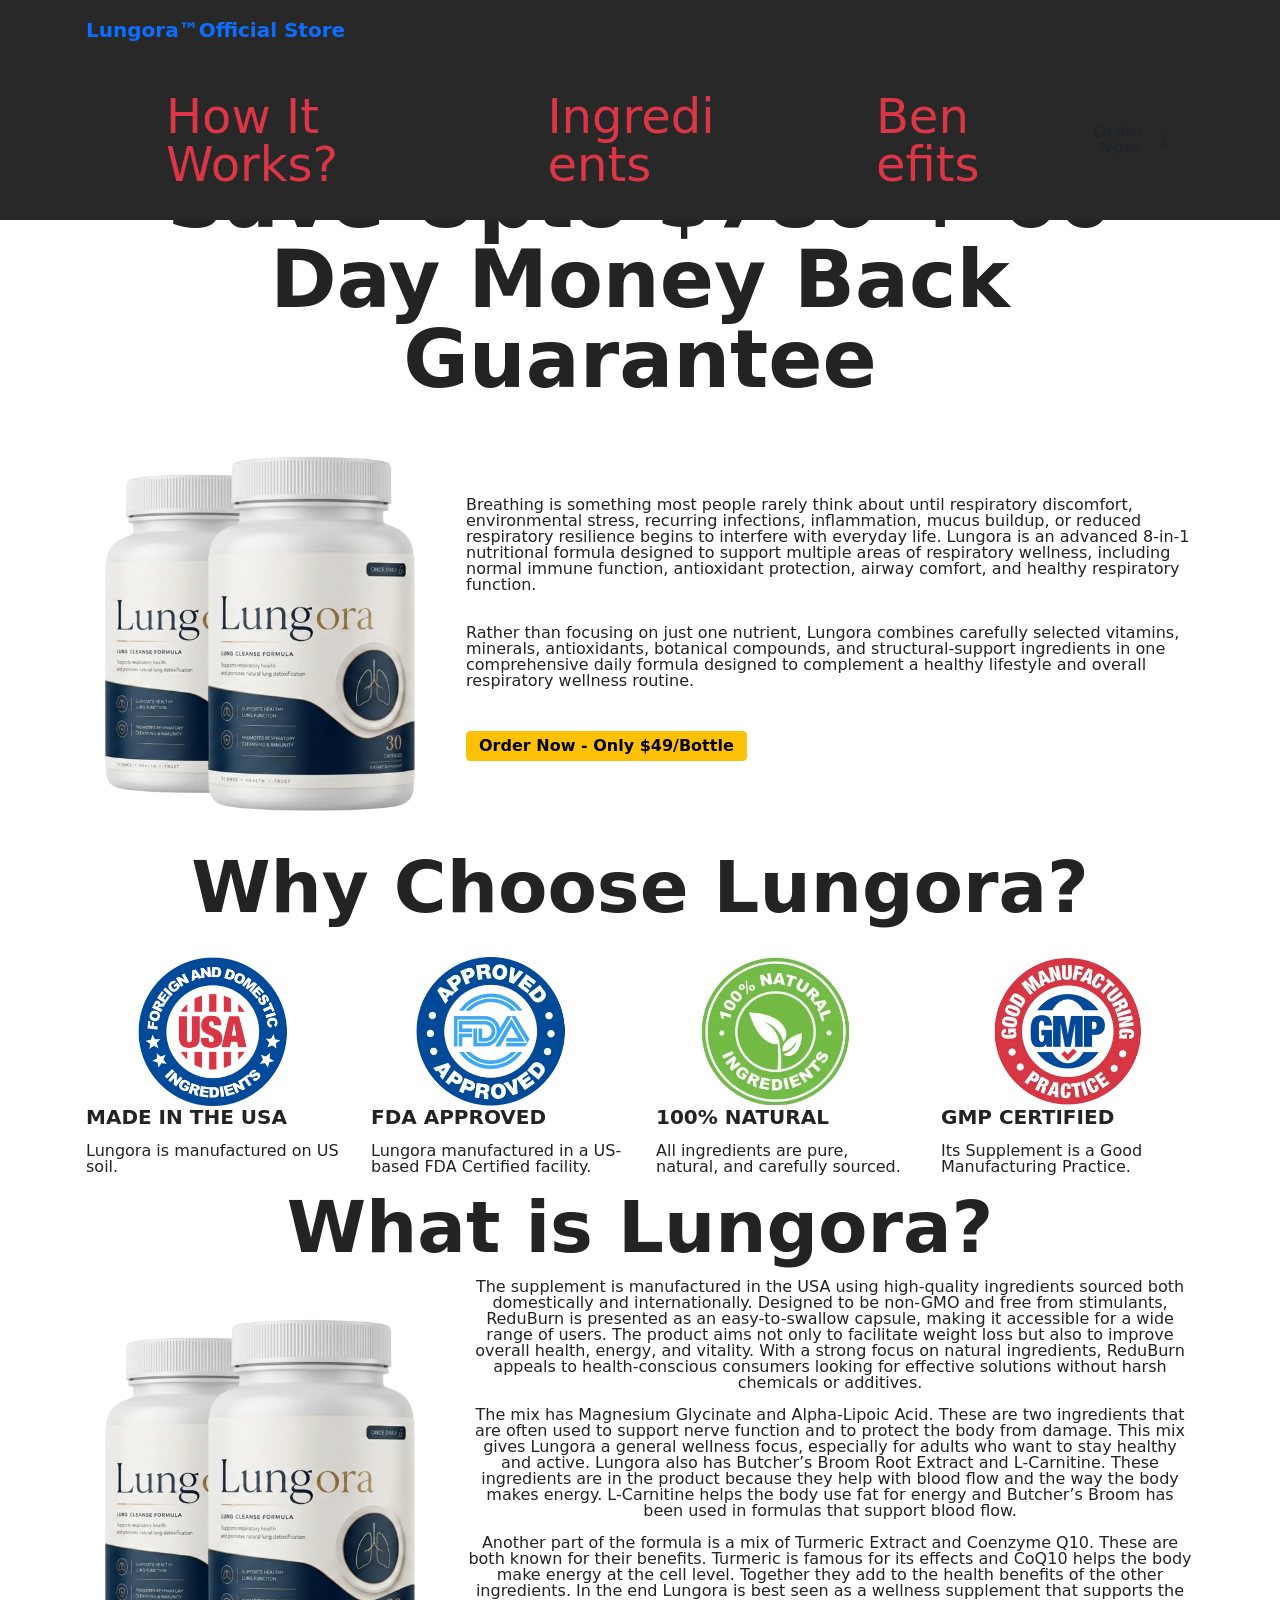
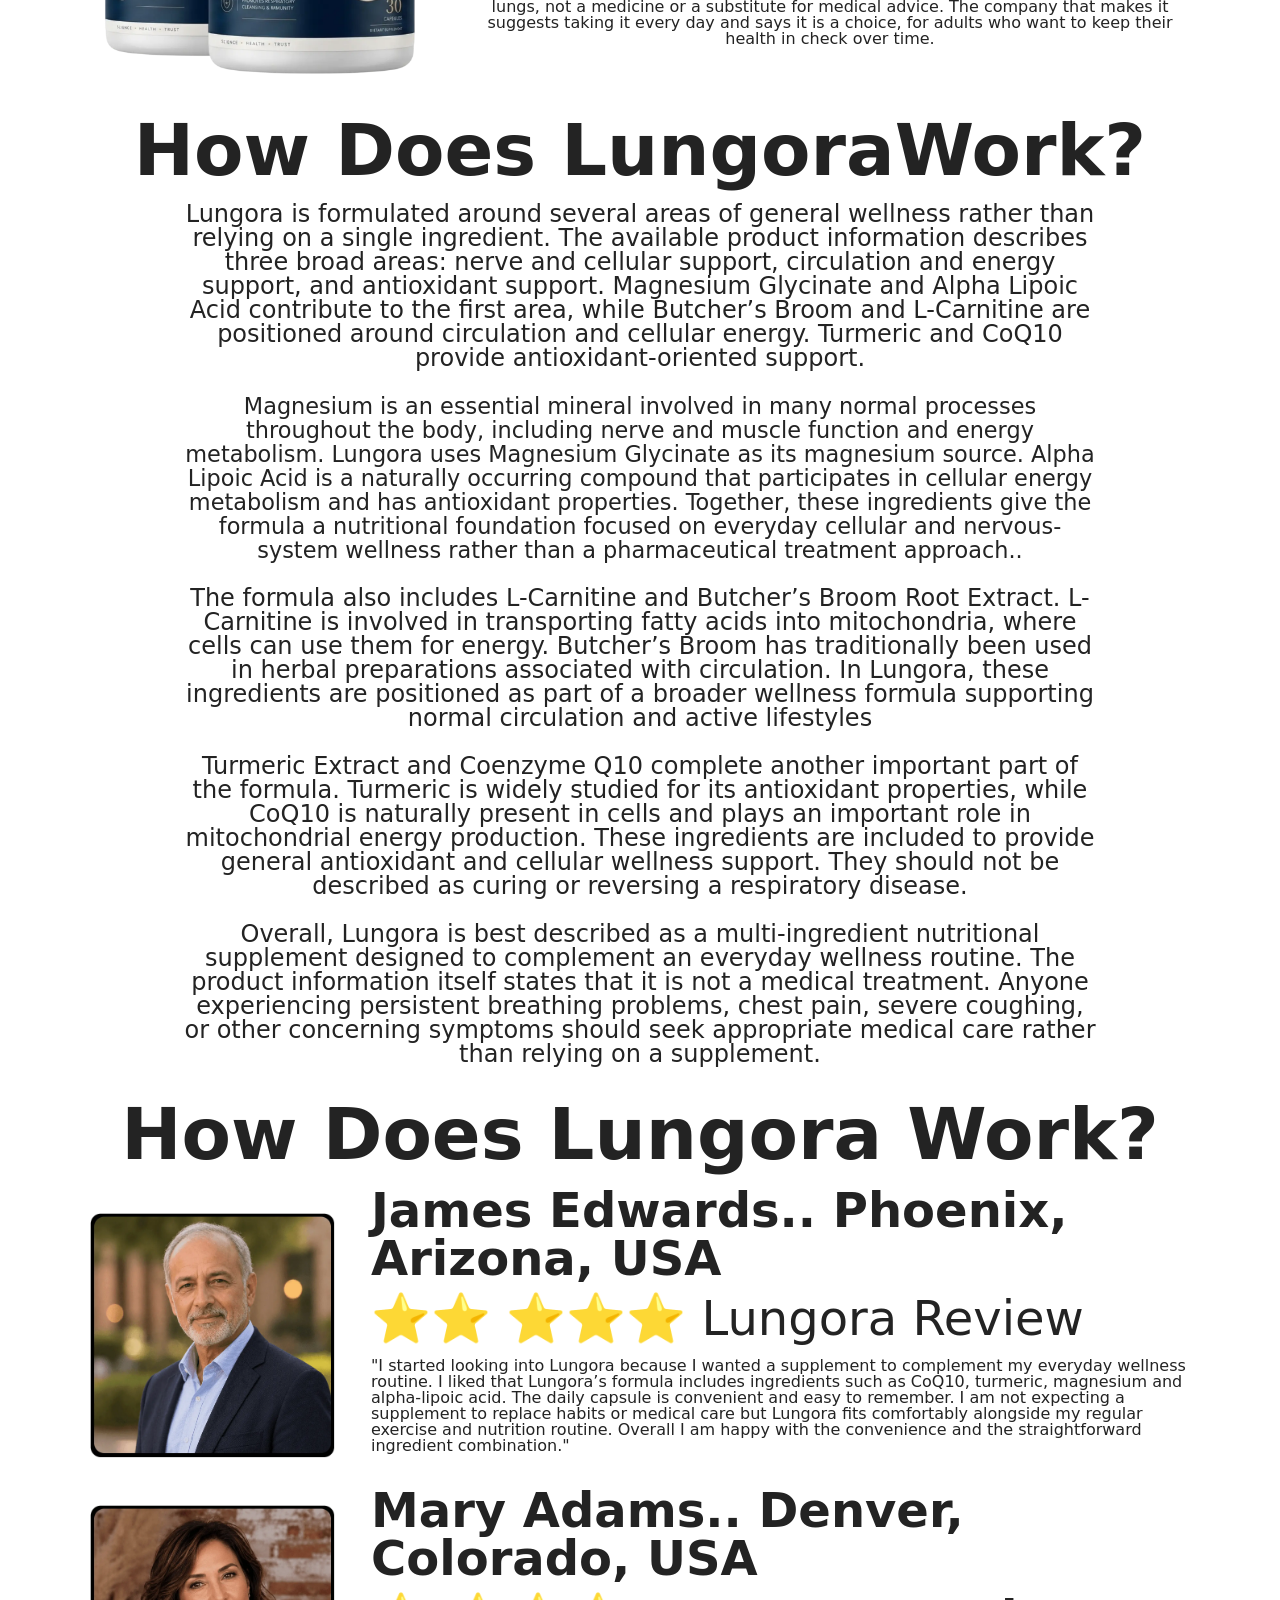
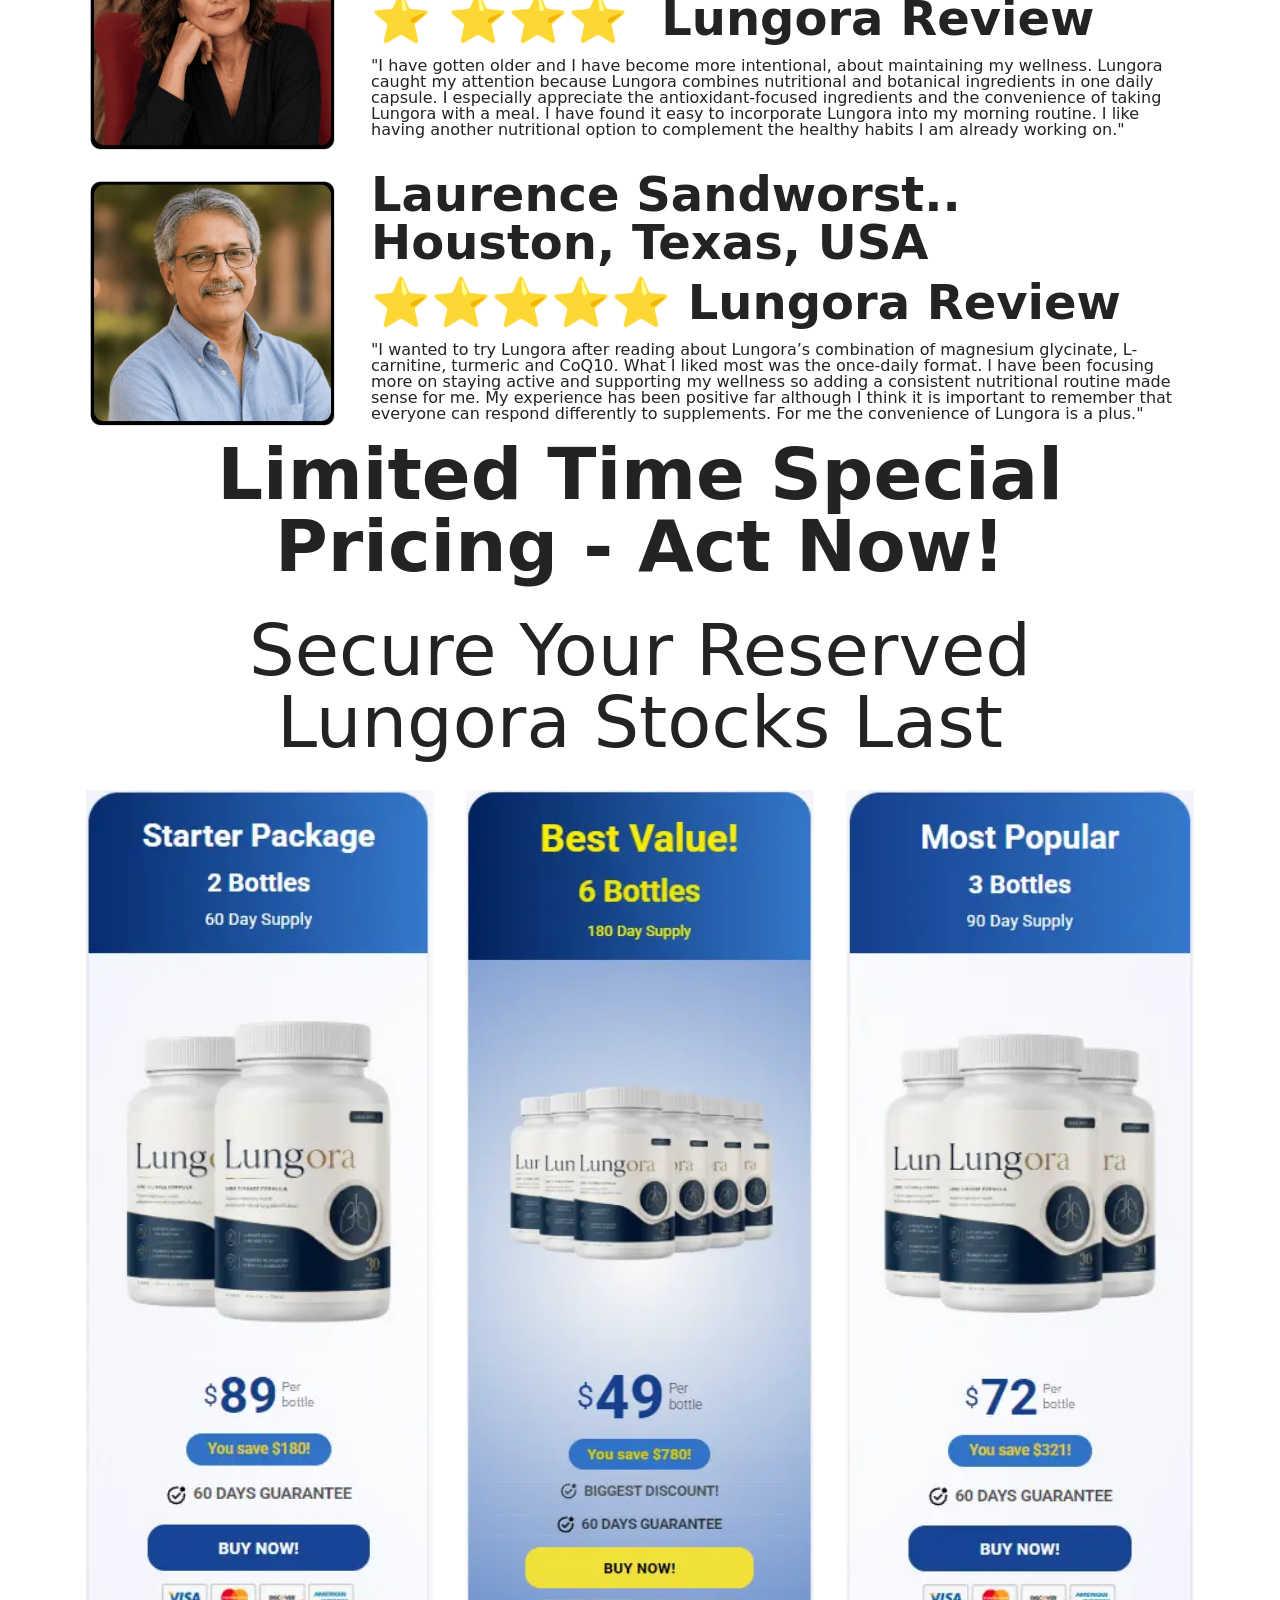
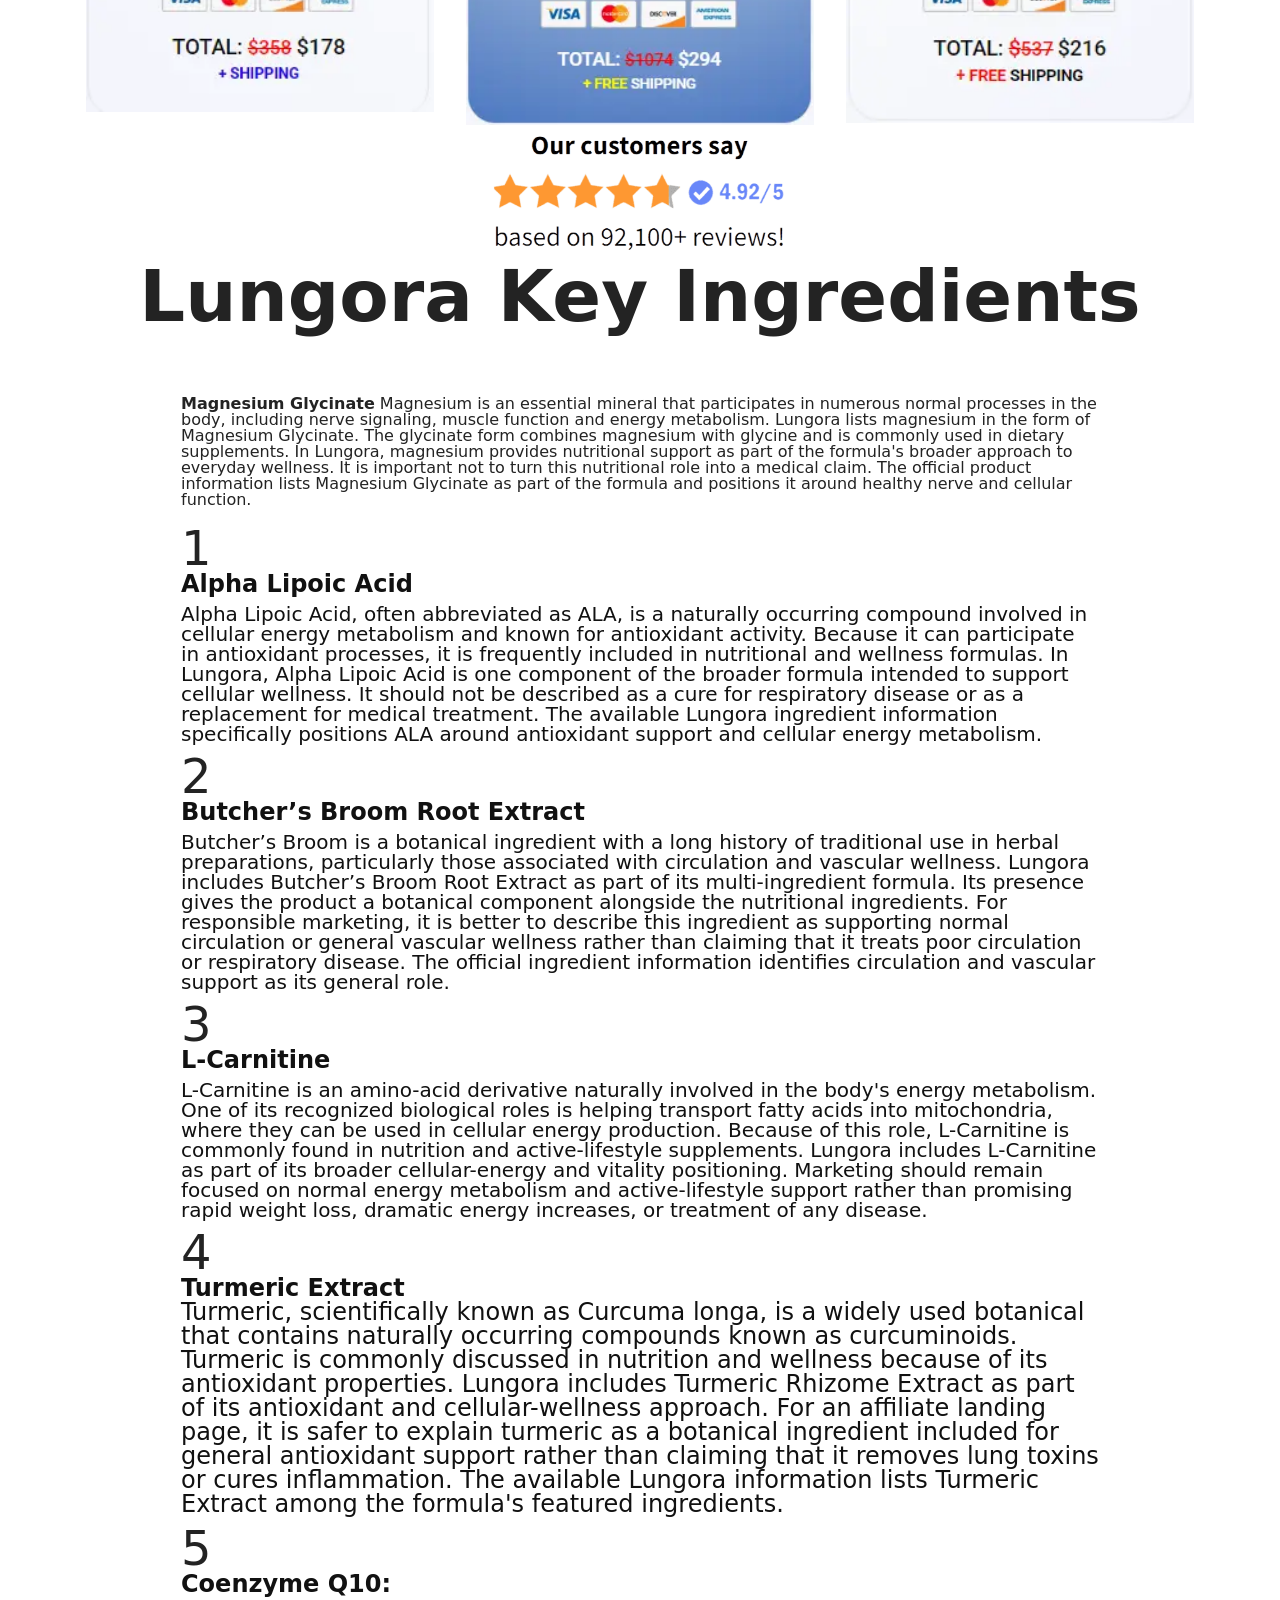
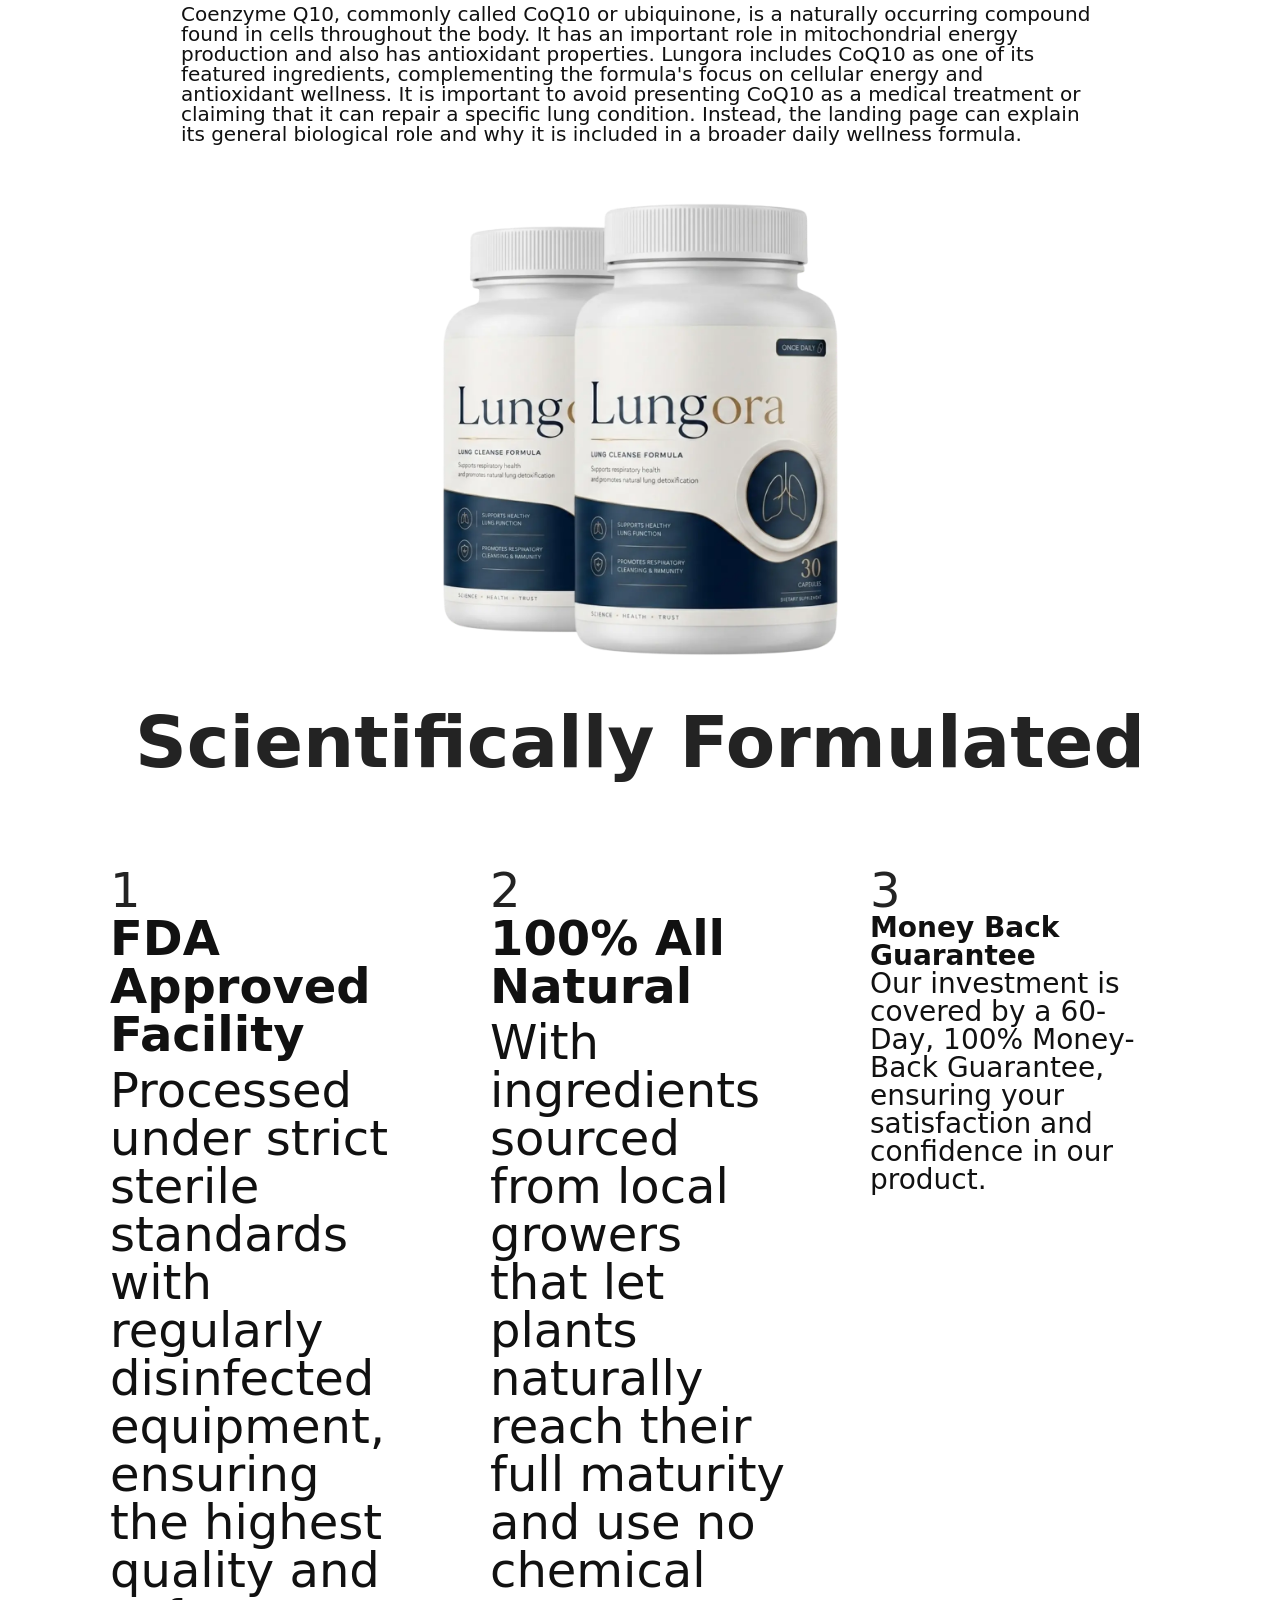
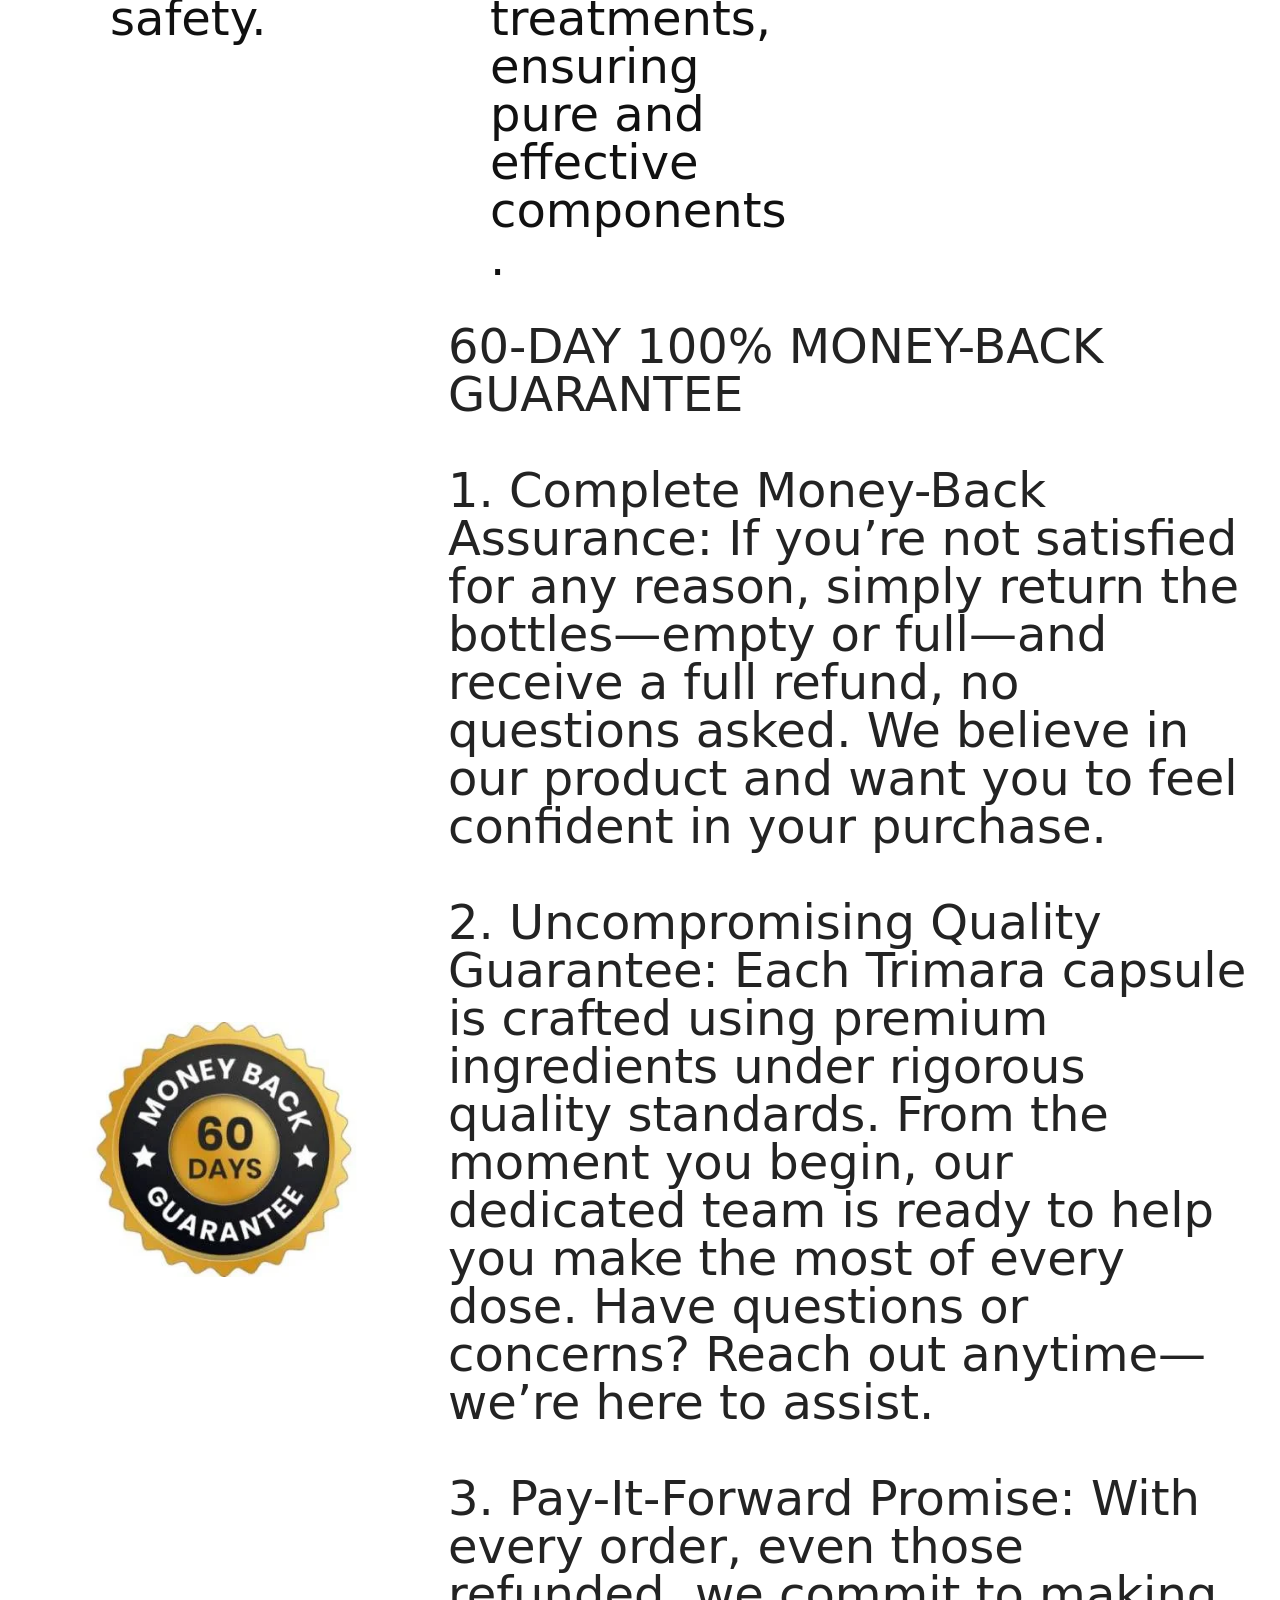
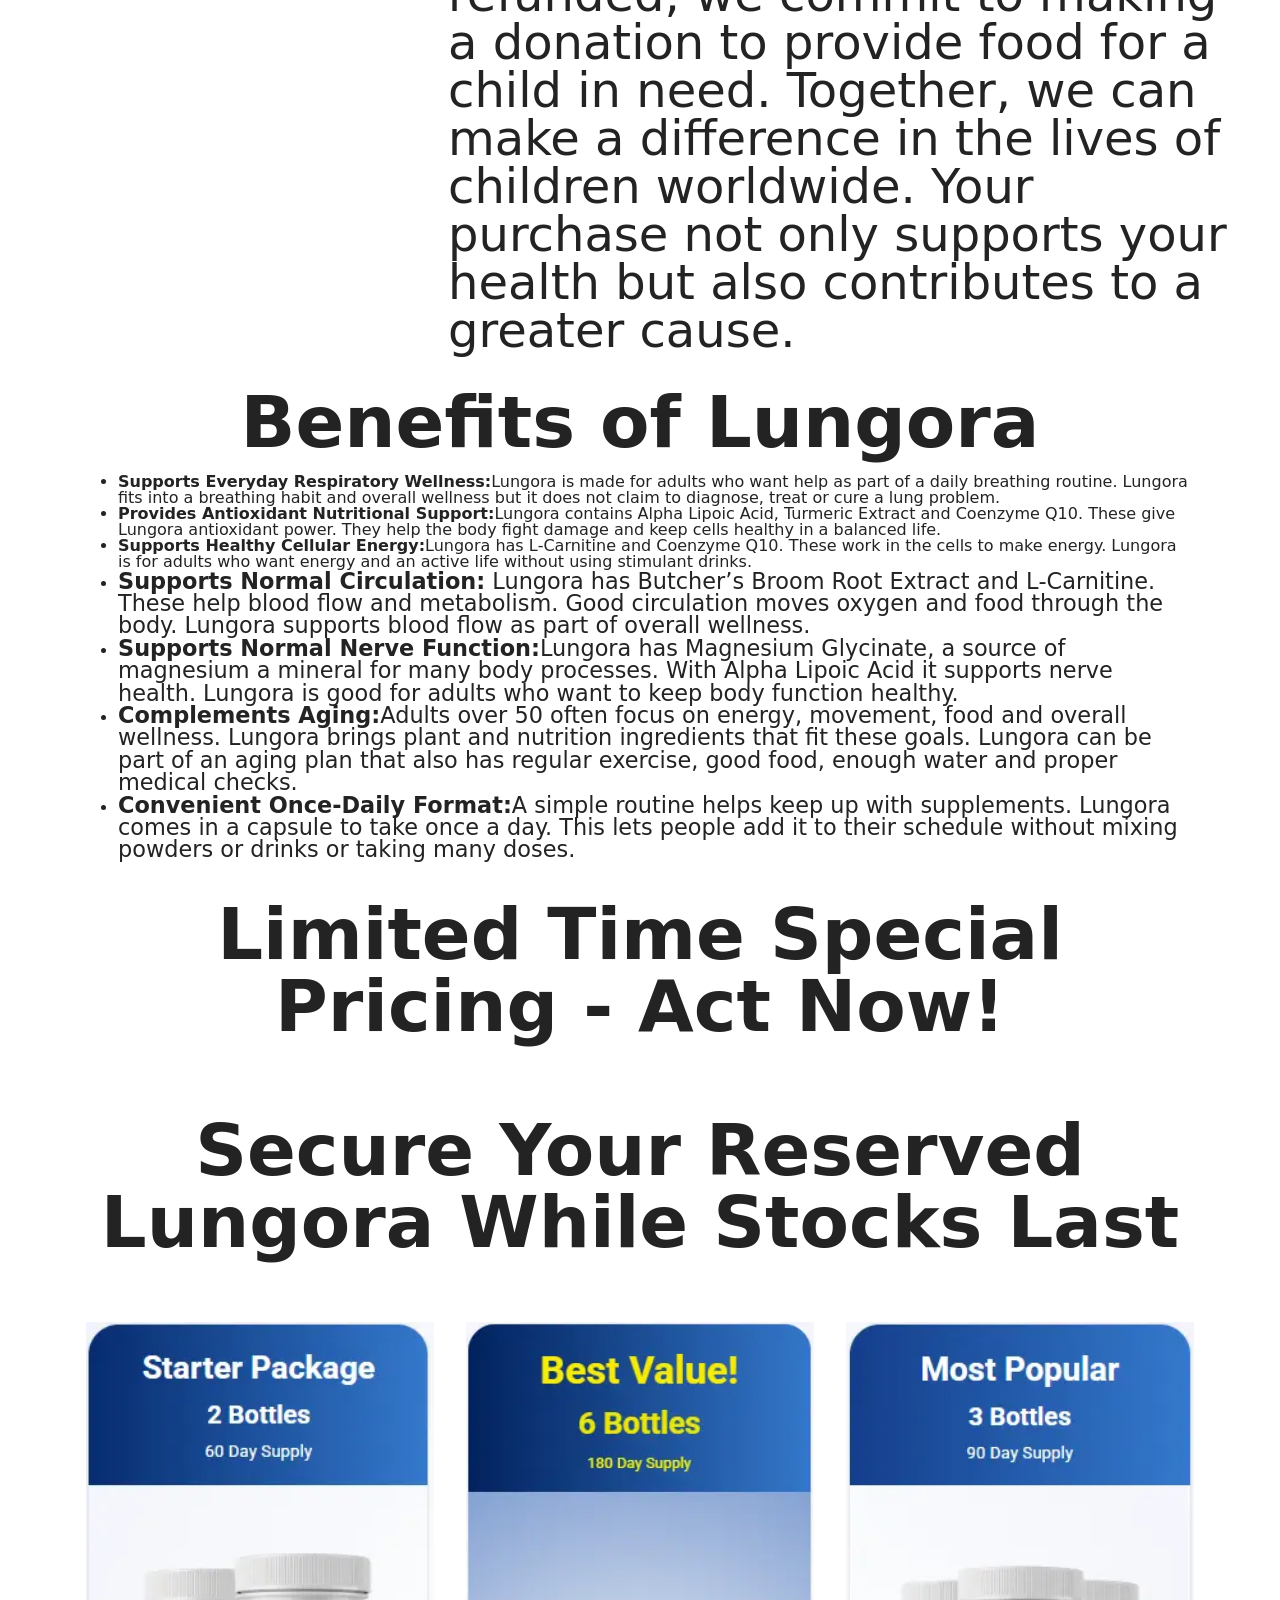
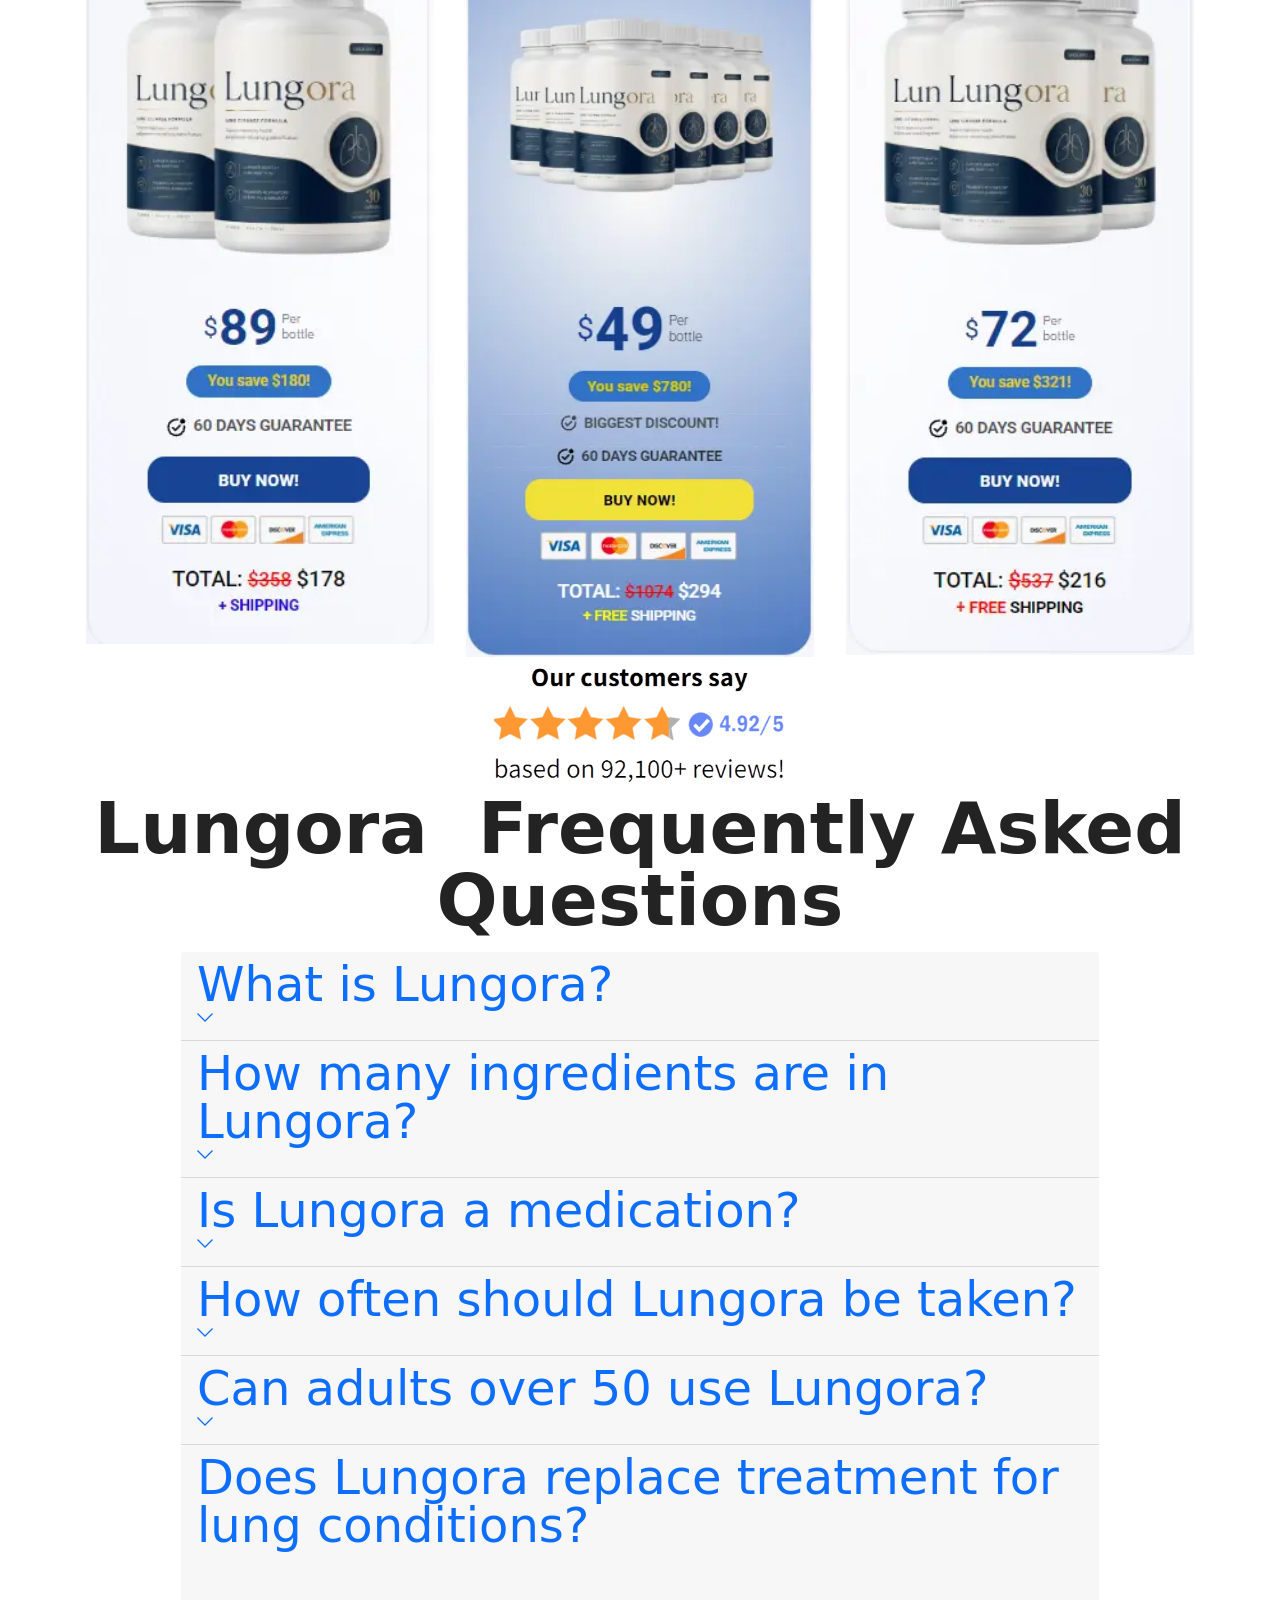
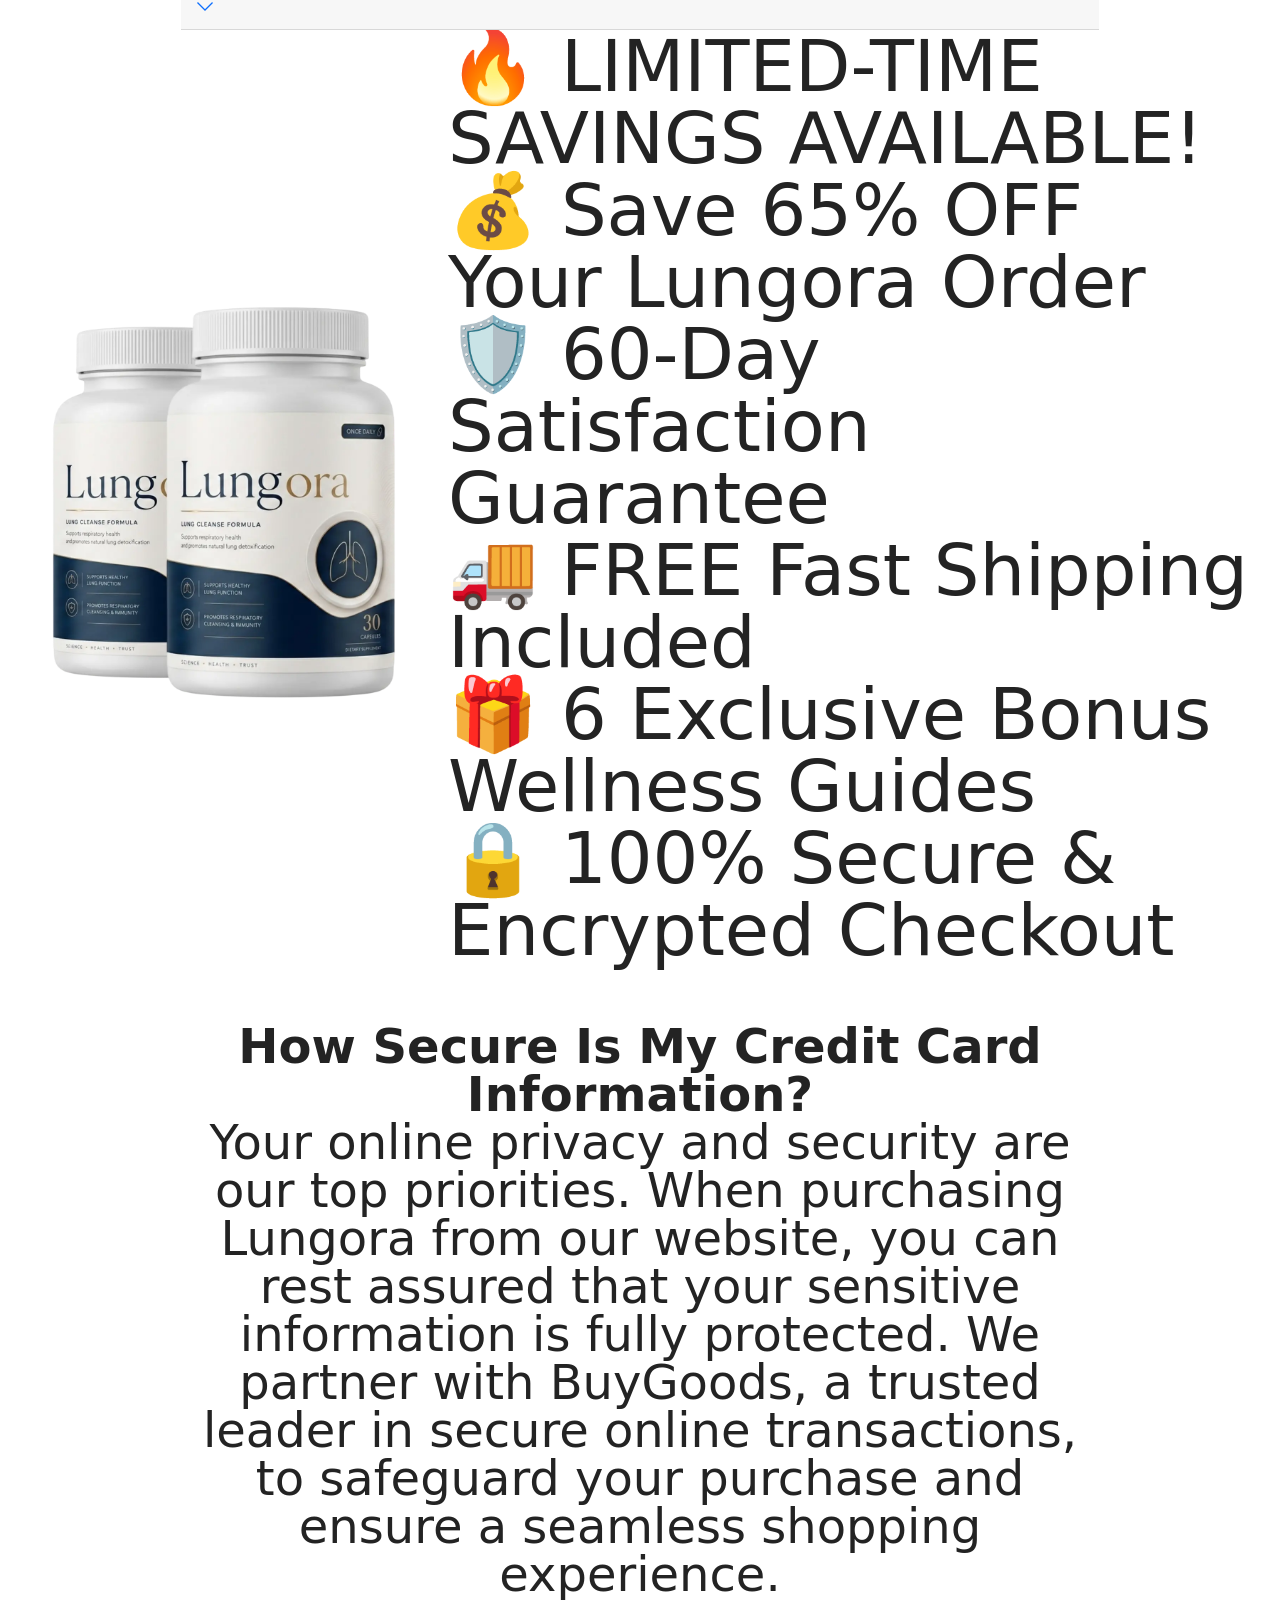
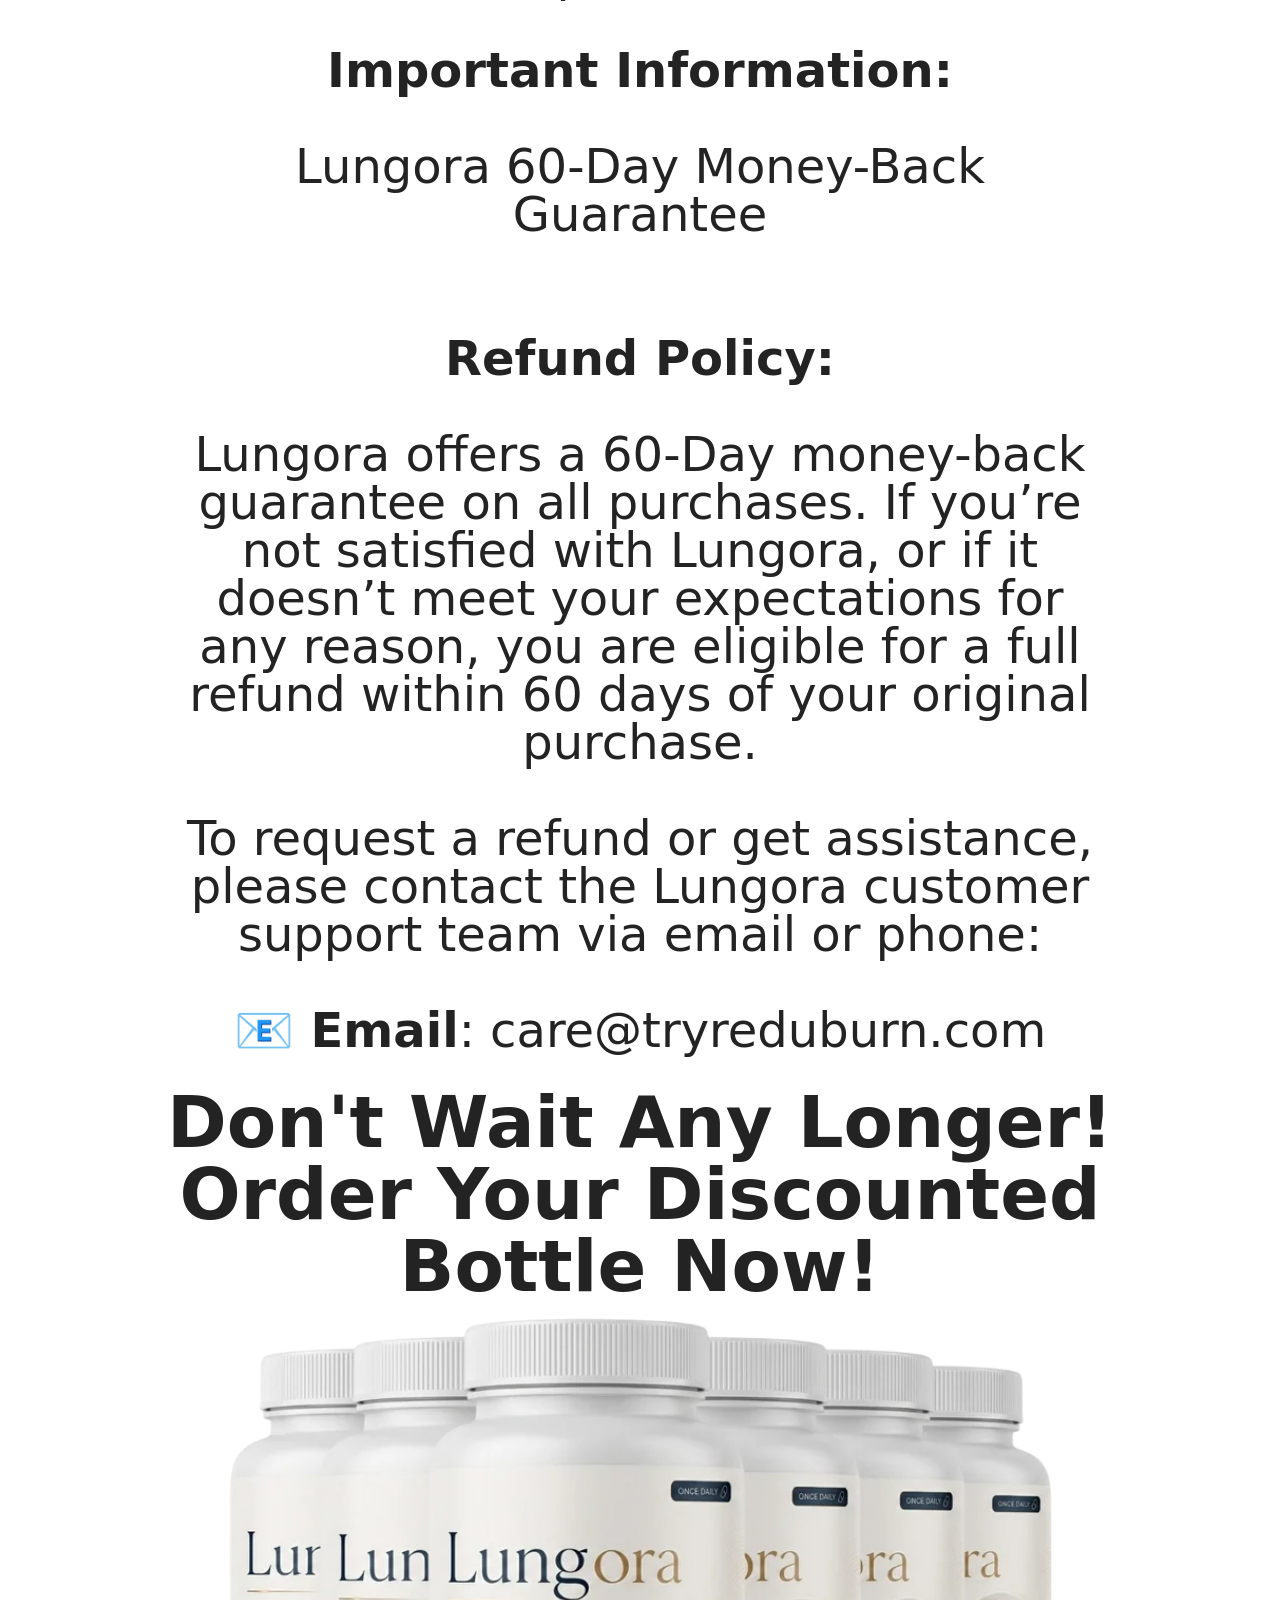
<file: index.html>
<!DOCTYPE html>
<html  lang="en">
<head>
  <!-- Site made with Mobirise Website Builder v6.1.12, https://mobirise.com -->
  <meta charset="UTF-8">
  <meta http-equiv="X-UA-Compatible" content="IE=edge">
  <meta name="generator" content="Mobirise v6.1.12, mobirise.com">
  <meta name="twitter:card" content="summary_large_image"/>
  <meta name="twitter:image:src" content="assets/images/index-meta.webp">
  <meta property="og:image" content="assets/images/index-meta.webp">
  <meta name="twitter:title" content="Lungora — D“Lungora – Natural Lung & Respiratory Support Formulaaily Respiratory Wellness Support.">
  <meta name="viewport" content="width=device-width, initial-scale=1, minimum-scale=1">
  <link rel="shortcut icon" href="assets/images/lungora-1.webp" type="image/x-icon">
  <meta name="description" content="Support your every“Lungora is a daily wellness formula designed to support healthy respiratory function and overall lung wellness. Learn about ingredients, benefits, and how it fits into your daily routine.”day respiratory wellness with Lungora. A once-daily supplement featuring magnesium glycinate, alpha lipoic acid, butcher’s broom, L-carnitine, turmeric, and CoQ10. CTA बटन: Check Availability. Affiliate Disclosure: This page may earn a commission if you purchase through our links">
  
  
  <title>Lungora — D“Lungora – Natural Lung & Respiratory Support Formulaaily Respiratory Wellness Support.</title>
  <link rel="stylesheet" href="assets/web/assets/mobirise-icons2/mobirise2.css">
  <link rel="stylesheet" href="assets/bootstrap/css/bootstrap.min.css">
  <link rel="stylesheet" href="assets/dropdown/css/style.css">
  <link rel="stylesheet" href="assets/socicon/css/styles.css">
  <link rel="stylesheet" href="assets/theme/css/style.css">
  <link rel="preload" href="https://fonts.googleapis.com/css?family=Jost:100,200,300,400,500,600,700,800,900,100i,200i,300i,400i,500i,600i,700i,800i,900i&display=swap" as="style" onload="this.onload=null;this.rel='stylesheet'">
  <noscript><link rel="stylesheet" href="https://fonts.googleapis.com/css?family=Jost:100,200,300,400,500,600,700,800,900,100i,200i,300i,400i,500i,600i,700i,800i,900i&display=swap"></noscript>
<meta name="msvalidate.01" content="BFED78960371397816FDB9212DADB8CB" />
	<meta name="google-site-verification" content="ojwFFrobrEAdesm8oLR1VNvsSXICQItrODOj1nC4V70" />

	
  <meta name="keywords" content="Lungora LungoraLungora supplement, Lungora pills">
 <meta name="author" content="Lungora">
		
 <link rel="canonical" href="" >
</head>
<body>
  
  <section data-bs-version="5.1" class="menu menu2 cid-tB0YZQqaCG" once="menu" id="menu2-0">
    
    <nav class="navbar navbar-dropdown navbar-expand-lg">
        <div class="container">
            <div class="navbar-brand">
                
                <span class="navbar-caption-wrap"><a class="navbar-caption text-primary display-7" href="https://mwebsignalhq.com/13436/3174/2/?">Lungora™Official Store&nbsp;&nbsp;<br></a></span>
            </div>
            <button class="navbar-toggler" type="button" data-toggle="collapse" data-bs-toggle="collapse" data-target="#navbarSupportedContent" data-bs-target="#navbarSupportedContent" aria-controls="navbarNavAltMarkup" aria-expanded="false" aria-label="Toggle navigation">
                <div class="hamburger">
                    <span></span>
                    <span></span>
                    <span></span>
                    <span></span>
                </div>
            </button>
            <div class="collapse navbar-collapse" id="navbarSupportedContent">
                <ul class="navbar-nav nav-dropdown" data-app-modern-menu="true"><li class="nav-item"><a class="nav-link link text-danger text-primary display-5" href="https://mwebsignalhq.com/13436/3174/2/?">How It Works?</a></li>
                    <li class="nav-item"><a class="nav-link link text-danger text-primary display-5" href="https://mwebsignalhq.com/13436/3174/2/?">
                            Ingredients</a></li>
                    <li class="nav-item"><a class="nav-link link text-danger text-primary display-5" href="https://mwebsignalhq.com/13436/3174/2/?">Benefits</a>
                    </li></ul>
                
                <div class="navbar-buttons mbr-section-btn"><a class="btn btn-warning-outline display-4" href="https://mwebsignalhq.com/13436/3174/2/?"><span class="mobi-mbri mobi-mbri-down mbr-iconfont mbr-iconfont-btn"></span>Order Now</a></div>
            </div>
        </div>
    </nav>
</section>

<section data-bs-version="5.1" class="header3 cid-tB10ubWVri" id="header3-1">

    

    
    

    <div class="align-center container">
        <div class="row justify-content-center">
            <div class="col-12 col-lg-11">
                <h1 class="mbr-section-title mbr-fonts-style mb-3 display-1"><strong>Flat Sale ONLY For Today - Special Offer Save Upto $780 + 60 Day Money Back Guarantee</strong></h1>
                
                
                
            </div>
        </div>
    </div>
</section>

<section data-bs-version="5.1" class="features6 cid-tB15AvPI4t" id="features7-3">
    <!---->
    

    
    
    <div class="container">
        <div class="card-wrapper">
            <div class="row align-items-center">
                <div class="col-12 col-lg-4">
                    <div class="image-wrapper">
                        <a href="https://mwebsignalhq.com/13436/3174/2/?"><img src="assets/images/lungora.webp" alt="Lungora"></a>
                    </div>
                </div>
                <div class="col-12 col-lg">
                    <div class="text-box">
                        
                        <p class="mbr-text mbr-fonts-style display-7">Breathing is something most people rarely think about until respiratory discomfort, environmental stress, recurring infections, inflammation, mucus buildup, or reduced respiratory resilience begins to interfere with everyday life. Lungora is an advanced 8-in-1 nutritional formula designed to support multiple areas of respiratory wellness, including normal immune function, antioxidant protection, airway comfort, and healthy respiratory function.
<br>
<br><br>Rather than focusing on just one nutrient, Lungora combines carefully selected vitamins, minerals, antioxidants, botanical compounds, and structural-support ingredients in one comprehensive daily formula designed to complement a healthy lifestyle and overall respiratory wellness routine.<br></p>
                        
                        <div class="mbr-section-btn pt-3"><a href="https://mwebsignalhq.com/13436/3174/2/?" class="btn btn-warning display-4">Order Now - Only $49/Bottle</a></div>
                    </div>
                </div>
            </div>
        </div>
    </div>
</section>

<section data-bs-version="5.1" class="gallery3 cid-tB9ez4cVTX" id="gallery3-1r">
    
    
    <div class="container">
        <div class="mbr-section-head">
            <h4 class="mbr-section-title mbr-fonts-style align-center mb-0 display-2"><strong>Why Choose Lungora?</strong></h4>
            
        </div>
        <div class="row mt-4">
            <div class="item features-image сol-12 col-md-6 col-lg-3 active">
                <div class="item-wrapper">
                    <div class="item-img">
                        <a href="https://mwebsignalhq.com/13436/3174/2/?"><img src="assets/images/made-in-usa-500x300.webp" alt="Lungora Made In Usa" data-slide-to="0" data-bs-slide-to="0"></a>
                    </div>
                    <div class="item-content">
                        <h5 class="item-title mbr-fonts-style display-7"><strong>MADE IN THE USA</strong></h5>
                        
                        <p class="mbr-text mbr-fonts-style mt-3 display-7">Lungora is manufactured on US soil.</p>
                    </div>
                    
                </div>
            </div>
            
            <div class="item features-image сol-12 col-md-6 col-lg-3">
                <div class="item-wrapper">
                    <div class="item-img">
                        <img src="assets/images/fda-approved-500x300.webp" alt="Lungora FDA Approved" data-slide-to="1" data-bs-slide-to="1">
                    </div>
                    <div class="item-content">
                        <h5 class="item-title mbr-fonts-style display-7"><strong>FDA APPROVED</strong></h5>
                        
                        <p class="mbr-text mbr-fonts-style mt-3 display-7">Lungora manufactured in a US-based FDA Certified facility.<br></p>
                    </div>
                    
                </div>
            </div><div class="item features-image сol-12 col-md-6 col-lg-3">
                <div class="item-wrapper">
                    <div class="item-img">
                        <a href="https://mwebsignalhq.com/13436/3174/2/?"><img src="assets/images/100-natural-500x300.webp" alt="LungoraAll Natural" data-slide-to="2" data-bs-slide-to="2"></a>
                    </div>
                    <div class="item-content">
                        <h5 class="item-title mbr-fonts-style display-7"><strong>100% NATURAL</strong></h5>
                        
                        <p class="mbr-text mbr-fonts-style mt-3 display-7">All ingredients are pure, natural, and carefully sourced.</p>
                    </div>
                    
                </div>
            </div>
            <div class="item features-image сol-12 col-md-6 col-lg-3">
                <div class="item-wrapper">
                    <div class="item-img">
                        <a href="https://mwebsignalhq.com/13436/3174/2/?"><img src="assets/images/gmp-certified-500x300.webp" alt="Lungora GMP Certified" title=""></a>
                    </div>
                    <div class="item-content">
                        <h5 class="item-title mbr-fonts-style display-7">
                            <strong>GMP CERTIFIED</strong></h5>
                        
                        <p class="mbr-text mbr-fonts-style mt-3 display-7">Its Supplement is a Good Manufacturing Practice.</p>
                    </div>
                    
                </div>
            </div>
        </div>
    </div>
</section>

<section data-bs-version="5.1" class="header3 cid-tB83YwBUMj" id="header3-1l">

    

    
    

    <div class="align-center container">
        <div class="row justify-content-center">
            <div class="col-12 col-lg-12">
                
                <h2 class="mbr-section-subtitle mbr-fonts-style mb-3 display-2"><strong>What is Lungora?</strong></h2>
                
                
            </div>
        </div>
    </div>
</section>

<section data-bs-version="5.1" class="header11 cid-tB1vWdJbT6" id="header11-a">

    

    
    

    <div class="container">
        <div class="row justify-content-center">
            <div class="col-12 col-md-4 image-wrapper">
                <a href="https://mwebsignalhq.com/13436/3174/2/?"><img class="w-100" src="assets/images/lungora.webp" alt="Lungora"></a>
            </div>
            <div class="col-12 col-md">
                <div class="text-wrapper text-center">
                    
                    <p class="mbr-text mbr-fonts-style display-7">The supplement is manufactured in the USA using high-quality ingredients sourced both domestically and internationally. Designed to be non-GMO and free from stimulants, ReduBurn is presented as an easy-to-swallow capsule, making it accessible for a wide range of users. The product aims not only to facilitate weight loss but also to improve overall health, energy, and vitality. With a strong focus on natural ingredients, ReduBurn appeals to health-conscious consumers looking for effective solutions without harsh chemicals or additives.
<br>
<br>The mix has Magnesium Glycinate and Alpha-Lipoic Acid. These are two ingredients that are often used to support nerve function and to protect the body from damage. This mix gives Lungora a general wellness focus, especially for adults who want to stay healthy and active. Lungora also has Butcher’s Broom Root Extract and L-Carnitine. These ingredients are in the product because they help with blood flow and the way the body makes energy. L-Carnitine helps the body use fat for energy and Butcher’s Broom has been used in formulas that support blood flow.
<br><br>Another part of the formula is a mix of Turmeric Extract and Coenzyme Q10. These are both known for their benefits. Turmeric is famous for its effects and CoQ10 helps the body make energy at the cell level. Together they add to the health benefits of the other ingredients. In the end Lungora is best seen as a wellness supplement that supports the lungs, not a medicine or a substitute for medical advice. The company that makes it suggests taking it every day and says it is a choice, for adults who want to keep their health in check over time.<br></p>
                    
                </div>
            </div>
        </div>
    </div>
</section>

<section data-bs-version="5.1" class="header3 cid-tB85bPoWQz" id="header3-1m">

    

    
    

    <div class="align-center container">
        <div class="row justify-content-center">
            <div class="col-12 col-lg-12">
                
                <h2 class="mbr-section-subtitle mbr-fonts-style mb-3 display-2"><div><strong>How Does LungoraWork?</strong></div><div><strong>
</strong></div><div><strong>
</strong></div><div><strong>
</strong></div><div><strong>
</strong></div><div><strong>
</strong></div><div><strong>
</strong></div><div><strong>
</strong></div><div><strong>
</strong></div><div><strong>
</strong></div><div><strong>
</strong></div><div><strong>
</strong></div><div><strong>
</strong></div><div><strong>
</strong></div><div><strong>
</strong></div><div><strong>
</strong></div><div><strong>
</strong></div><div><strong>
</strong></div><div><strong>
</strong></div><div><strong>
</strong></div><div><strong>
</strong></div><div><strong>
</strong></div><div><strong>
</strong></div><div><strong>
</strong></div></h2>
                
                
            </div>
        </div>
    </div>
</section>

<section data-bs-version="5.1" class="content4 cid-tB1xoWzrbk" id="content4-d">
    

    
    
    <div class="container">
        <div class="row justify-content-center">
            <div class="title col-md-12 col-lg-10">
                
                <h4 class="mbr-section-subtitle align-center mbr-fonts-style mb-4 display-7"><div><div><div>Lungora is formulated around several areas of general wellness rather than relying on a single ingredient. The available product information describes three broad areas: nerve and cellular support, circulation and energy support, and antioxidant support. Magnesium Glycinate and Alpha Lipoic Acid contribute to the first area, while Butcher’s Broom and L-Carnitine are positioned around circulation and cellular energy. Turmeric and CoQ10 provide antioxidant-oriented support.</div></div></div><div><div><div><br></div></div></div><div><span style="font-size: 1.4rem;">Magnesium is an essential mineral involved in many normal processes throughout the body, including nerve and muscle function and energy metabolism. Lungora uses Magnesium Glycinate as its magnesium source. Alpha Lipoic Acid is a naturally occurring compound that participates in cellular energy metabolism and has antioxidant properties. Together, these ingredients give the formula a nutritional foundation focused on everyday cellular and nervous-system wellness rather than a pharmaceutical treatment approach..</span><br></div><br><div>
</div><div>The formula also includes L-Carnitine and Butcher’s Broom Root Extract. L-Carnitine is involved in transporting fatty acids into mitochondria, where cells can use them for energy. Butcher’s Broom has traditionally been used in herbal preparations associated with circulation. In Lungora, these ingredients are positioned as part of a broader wellness formula supporting normal circulation and active lifestyles</div><div><br></div><div>Turmeric Extract and Coenzyme Q10 complete another important part of the formula. Turmeric is widely studied for its antioxidant properties, while CoQ10 is naturally present in cells and plays an important role in mitochondrial energy production. These ingredients are included to provide general antioxidant and cellular wellness support. They should not be described as curing or reversing a respiratory disease.</div><br><div>
</div><div>Overall, Lungora is best described as a multi-ingredient nutritional supplement designed to complement an everyday wellness routine. The product information itself states that it is not a medical treatment. Anyone experiencing persistent breathing problems, chest pain, severe coughing, or other concerning symptoms should seek appropriate medical care rather than relying on a supplement.</div><div>
</div><div>
</div><div>
</div><div>
</div><div>
</div><div>
</div><div>
</div><div>
</div><div>
</div><div>
</div><div>
</div><div><div>
</div><div>
</div><div>
</div><div>
</div><div>
</div></div></h4>
                
            </div>
        </div>
    </div>
</section>

<section data-bs-version="5.1" class="header3 cid-v7JuKyBStk" id="header3-24">

    

    
    

    <div class="align-center container">
        <div class="row justify-content-center">
            <div class="col-12 col-lg-12">
                
                <h2 class="mbr-section-subtitle mbr-fonts-style mb-3 display-2"><div><strong>How Does Lungora Work?</strong></div><div><strong>
</strong></div><div><strong>
</strong></div><div><strong>
</strong></div><div><strong>
</strong></div><div><strong>
</strong></div><div><strong>
</strong></div><div><strong>
</strong></div><div><strong>
</strong></div><div><strong>
</strong></div><div><strong>
</strong></div><div><strong>
</strong></div><div><strong>
</strong></div><div><strong>
</strong></div><div><strong>
</strong></div><div><strong>
</strong></div><div><strong>
</strong></div><div><strong>
</strong></div><div><strong>
</strong></div><div><strong>
</strong></div><div><strong>
</strong></div><div><strong>
</strong></div><div><strong>
</strong></div><div><strong>
</strong></div></h2>
                
                
            </div>
        </div>
    </div>
</section>

<section data-bs-version="5.1" class="team2 cid-v7Jv0AjsPd" xmlns="http://www.w3.org/1999/html" id="team2-25">
    

    
    
    <div class="container">
        <div class="item features-image">
            <div class="item-wrapper">
                <div class="row align-items-center">
                    <div class="col-12 col-md-3">
                        <div class="image-wrapper">
                            <a href="https://mwebsignalhq.com/13436/3174/2/?"><img src="assets/images/lungora-experience1.webp" alt="Lungora"></a>
                        </div>
                    </div>
                    <div class="col-12 col-md">
                        <div class="card-box">
                            <h5 class="card-title mbr-fonts-style m-0 mb-3 display-5"><strong>James Edwards.. Phoenix, Arizona, USA</strong></h5>
                            <h6 class="card-subtitle mbr-fonts-style mb-3 display-5">⭐⭐ ⭐⭐⭐ Lungora Review</h6>
                            <p class="mbr-text mbr-fonts-style display-7">"I started looking into Lungora because I wanted a supplement to complement my everyday wellness routine. I liked that Lungora’s formula includes ingredients such as CoQ10, turmeric, magnesium and alpha-lipoic acid. The daily capsule is convenient and easy to remember. I am not expecting a supplement to replace habits or medical care but Lungora fits comfortably alongside my regular exercise and nutrition routine. Overall I am happy with the convenience and the straightforward ingredient combination."
<br>
<br></p>
                            
                        </div>
                    </div>
                </div>
            </div>
        </div>
        <div class="item features-image">
            <div class="item-wrapper">
                <div class="row align-items-center">
                    <div class="col-12 col-md-3">
                        <div class="image-wrapper">
                            <a href="https://mwebsignalhq.com/13436/3174/2/?"><img src="assets/images/lungora-experience2.webp" alt="Lungora"></a>
                        </div>
                    </div>
                    <div class="col-12 col-md">
                        <div class="card-box">
                            <h5 class="card-title mbr-fonts-style m-0 mb-3 display-5"><strong>Mary Adams.. Denver, Colorado, USA</strong></h5>
                            <h6 class="card-subtitle mbr-fonts-style mb-3 display-5"><strong>⭐ ⭐⭐⭐&nbsp; Lungora Review</strong></h6>
                            <p class="mbr-text mbr-fonts-style display-7">"I have gotten older and I have become more intentional, about maintaining my wellness. Lungora caught my attention because Lungora combines nutritional and botanical ingredients in one daily capsule. I especially appreciate the antioxidant-focused ingredients and the convenience of taking Lungora with a meal. I have found it easy to incorporate Lungora into my morning routine. I like having another nutritional option to complement the healthy habits I am already working on."
<br>
<br></p>
                            
                        </div>
                    </div>
                </div>
            </div>
        </div>
        <div class="item features-image">
            <div class="item-wrapper">
                <div class="row align-items-center">
                    <div class="col-12 col-md-3">
                        <div class="image-wrapper">
                            <a href="https://mwebsignalhq.com/13436/3174/2/?"><img src="assets/images/lungora-experience3.webp" alt="Lungora"></a>
                        </div>
                    </div>
                    <div class="col-12 col-md">
                        <div class="card-box">
                            <h5 class="card-title mbr-fonts-style m-0 mb-3 display-5"><strong>Laurence Sandworst.. Houston, Texas, USA</strong></h5>
                            <h6 class="card-subtitle mbr-fonts-style mb-3 display-5"><strong>⭐⭐⭐⭐⭐ Lungora Review</strong></h6>
                            <p class="mbr-text mbr-fonts-style display-7">"I wanted to try Lungora after reading about Lungora’s combination of magnesium glycinate, L-carnitine, turmeric and CoQ10. What I liked most was the once-daily format. I have been focusing more on staying active and supporting my wellness so adding a consistent nutritional routine made sense for me. My experience has been positive far although I think it is important to remember that everyone can respond differently to supplements. For me the convenience of Lungora is a plus."<br></p>
                            
                        </div>
                    </div>
                </div>
            </div>
        </div>
    </div>
</section>

<section data-bs-version="5.1" class="content4 cid-tB1yuhcVVi" id="content4-g">
    

    
    
    <div class="container">
        <div class="row justify-content-center">
            <div class="title col-md-12 col-lg-10">
                <h3 class="mbr-section-title mbr-fonts-style align-center mb-4 display-2"><strong>Limited Time Special Pricing - Act Now!</strong></h3>
                <h4 class="mbr-section-subtitle align-center mbr-fonts-style mb-4 display-2">Secure Your Reserved Lungora Stocks Last</h4>
                
            </div>
        </div>
    </div>
</section>

<section data-bs-version="5.1" class="team1 cid-tB1z7NONXX" id="team1-h">
    

    
    
    <div class="container">
        <div class="row justify-content-center">
            
            <div class="col-sm-6 col-lg-4">
                <div class="card-wrap">
                    <div class="image-wrap">
                        <a href="https://mwebsignalhq.com/13436/3174/2/?"><img src="assets/images/lungora-2bottle-price.webp" alt="Lungora.1 Bttle"></a>
                    </div>
                    <div class="content-wrap">
                        
                        
                        
                        
                        
                    </div>
                </div>
            </div>

            <div class="col-sm-6 col-lg-4">
                <div class="card-wrap">
                    <div class="image-wrap">
                        <a href="https://mwebsignalhq.com/13436/3174/2/?"><img src="assets/images/lungora-6bottle-price.webp" alt="Lungora.6 Bttle"></a>
                    </div>
                    <div class="content-wrap">
                        
                        
                        
                        
                        
                    </div>
                </div>
            </div>

            <div class="col-sm-6 col-lg-4">
                <div class="card-wrap">
                    <div class="image-wrap">
                        <a href="https://mwebsignalhq.com/13436/3174/2/?"><img src="assets/images/lungora-3bottle-price.webp" alt="Lungora.3 Bttle"></a>
                    </div>
                    <div class="content-wrap">
                        
                        
                        
                        
                        
                    </div>
                </div>
            </div>

            
        </div>
    </div>
</section>

<section data-bs-version="5.1" class="image3 cid-tB1zGVstSm" id="image3-j">
    

    
    

    <div class="container">
        <div class="row justify-content-center">
            <div class="col-12 col-lg-4">
                <div class="image-wrapper">
                    <img src="assets/images/alpilean-customer-review1-562x217.png" alt="keravita pro 5 star ratings">
                    
                </div>
            </div>
        </div>
    </div>
</section>

<section data-bs-version="5.1" class="content4 cid-tB1A34S1NT" id="content4-k">
    

    
    
    <div class="container">
        <div class="row justify-content-center">
            <div class="title col-md-12 col-lg-12">
                <h3 class="mbr-section-title mbr-fonts-style align-center mb-4 display-2"><strong>Lungora Key Ingredients</strong></h3>
                
                
            </div>
        </div>
    </div>
</section>

<section data-bs-version="5.1" class="content5 cid-tB1AZH7rno" id="content5-n">
    
    <div class="container">
        <div class="row justify-content-center">
            <div class="col-md-12 col-lg-10">
                
                <h4 class="mbr-section-subtitle mbr-fonts-style mb-4 display-5"><div></div></h4>
                <p class="mbr-text mbr-fonts-style display-7"><strong>Magnesium Glycinate</strong>&nbsp;Magnesium is an essential mineral that participates in numerous normal processes in the body, including nerve signaling, muscle function and energy metabolism. Lungora lists magnesium in the form of Magnesium Glycinate. The glycinate form combines magnesium with glycine and is commonly used in dietary supplements. In Lungora, magnesium provides nutritional support as part of the formula's broader approach to everyday wellness. It is important not to turn this nutritional role into a medical claim. The official product information lists Magnesium Glycinate as part of the formula and positions it around healthy nerve and cellular function.&nbsp;<br></p>
            </div>
        </div>
    </div>
</section>

<section data-bs-version="5.1" class="features19 cid-tB6Rwx4pqH" id="features20-x">

    

    
    
    <div class="container">
        <div class="row justify-content-center">
            
            <div class="col-12 col-md-10">
                <div class="item mbr-flex">
                    <div class="icon-box">
                        <span class="step-number mbr-fonts-style display-5">1</span>
                    </div>
                    <div class="text-box">
                        <h4 class="icon-title card-title mbr-black mbr-fonts-style display-7"><strong>Alpha Lipoic Acid</strong></h4>
                        <h5 class="icon-text mbr-black mbr-fonts-style display-7">Alpha Lipoic Acid, often abbreviated as ALA, is a naturally occurring compound involved in cellular energy metabolism and known for antioxidant activity. Because it can participate in antioxidant processes, it is frequently included in nutritional and wellness formulas. In Lungora, Alpha Lipoic Acid is one component of the broader formula intended to support cellular wellness. It should not be described as a cure for respiratory disease or as a replacement for medical treatment. The available Lungora ingredient information specifically positions ALA around antioxidant support and cellular energy metabolism.</h5>
                    </div>
                </div>
                <div class="item mbr-flex">
                    <div class="icon-box">
                        <span class="step-number mbr-fonts-style display-5">2</span>
                    </div>
                    <div class="text-box">
                        <h4 class="icon-title card-title mbr-black mbr-fonts-style display-7"><strong>Butcher’s Broom Root Extract</strong></h4>
                        <h5 class="icon-text mbr-black mbr-fonts-style display-7">Butcher’s Broom is a botanical ingredient with a long history of traditional use in herbal preparations, particularly those associated with circulation and vascular wellness. Lungora includes Butcher’s Broom Root Extract as part of its multi-ingredient formula. Its presence gives the product a botanical component alongside the nutritional ingredients. For responsible marketing, it is better to describe this ingredient as supporting normal circulation or general vascular wellness rather than claiming that it treats poor circulation or respiratory disease. The official ingredient information identifies circulation and vascular support as its general role.</h5>
                    </div>
                </div>
                <div class="item mbr-flex">
                    <div class="icon-box">
                        <span class="step-number mbr-fonts-style display-5">3</span>
                    </div>
                    <div class="text-box">
                        <h4 class="icon-title card-title mbr-black mbr-fonts-style display-7"><strong>L-Carnitine</strong></h4>
                        <h5 class="icon-text mbr-black mbr-fonts-style display-7"><div>L-Carnitine is an amino-acid derivative naturally involved in the body's energy metabolism. One of its recognized biological roles is helping transport fatty acids into mitochondria, where they can be used in cellular energy production. Because of this role, L-Carnitine is commonly found in nutrition and active-lifestyle supplements. Lungora includes L-Carnitine as part of its broader cellular-energy and vitality positioning. Marketing should remain focused on normal energy metabolism and active-lifestyle support rather than promising rapid weight loss, dramatic energy increases, or treatment of any disease.</div><div>
</div><div>
</div></h5>
                    </div>
                </div>
                <div class="item mbr-flex">
                    <div class="icon-box">
                        <span class="step-number mbr-fonts-style display-5">4</span>
                    </div>
                    <div class="text-box">
                        <h4 class="icon-title card-title mbr-black mbr-fonts-style display-7"><strong>Turmeric Extract</strong><strong><br></strong>Turmeric, scientifically known as Curcuma longa, is a widely used botanical that contains naturally occurring compounds known as curcuminoids. Turmeric is commonly discussed in nutrition and wellness because of its antioxidant properties. Lungora includes Turmeric Rhizome Extract as part of its antioxidant and cellular-wellness approach. For an affiliate landing page, it is safer to explain turmeric as a botanical ingredient included for general antioxidant support rather than claiming that it removes lung toxins or cures inflammation. The available Lungora information lists Turmeric Extract among the formula's featured ingredients.</h4>
                        <h5 class="icon-text mbr-black mbr-fonts-style display-7"><div></div></h5>
                    </div>
                </div>
                <div class="item mbr-flex last">
                    <div class="icon-box">
                        <span class="step-number mbr-fonts-style display-5">5</span>
                    </div>
                    <div class="text-box">
                        <h4 class="icon-title card-title mbr-black mbr-fonts-style display-7"><strong>Coenzyme Q10:</strong></h4>
                        <h5 class="icon-text mbr-black mbr-fonts-style display-7">Coenzyme Q10, commonly called CoQ10 or ubiquinone, is a naturally occurring compound found in cells throughout the body. It has an important role in mitochondrial energy production and also has antioxidant properties. Lungora includes CoQ10 as one of its featured ingredients, complementing the formula's focus on cellular energy and antioxidant wellness. It is important to avoid presenting CoQ10 as a medical treatment or claiming that it can repair a specific lung condition. Instead, the landing page can explain its general biological role and why it is included in a broader daily wellness formula.</h5>
                    </div>
                </div>
                
                
                
                
                
            </div>
        </div>
    </div>
</section>

<section data-bs-version="5.1" class="image3 cid-v7Ptb4kplo" id="image3-27">
    

    
    

    <div class="container">
        <div class="row justify-content-center">
            <div class="col-12 col-lg-5">
                <div class="image-wrapper">
                    <a href="https://mwebsignalhq.com/13436/3174/2/?"><img src="assets/images/lungora.webp" alt="Lungora"></a>
                    
                </div>
            </div>
        </div>
    </div>
</section>

<section data-bs-version="5.1" class="features24 cid-v7Pu1FYPkA" id="features24-28">

    

    
    
    <div class="container">
        <div class="row justify-content-center">
            <div class="col-12">
                <div class="card-wrapper mb-4">
                    <div class="card-box align-center">
                        <h4 class="card-title mbr-fonts-style mb-4 display-2"><strong>Scientifically Formulated</strong></h4>
                        
                        
                    </div>
                </div>
            </div>
            <div class="col-12 col-md-6 col-lg-4">
                <div class="item first mbr-flex p-4">
                    <div class="icon-wrap w-100">
                        <div class="icon-box">
                            <span class="step-number mbr-fonts-style display-5">1</span>
                        </div>
                    </div>

                    <div class="text-box">
                        <h3 class="icon-title card-title mbr-black mbr-fonts-style display-5"><strong>FDA Approved Facility</strong></h3>
                        <h5 class="mbr-text mbr-black mbr-fonts-style display-5">Processed under strict sterile standards with regularly disinfected equipment, ensuring the highest quality and safety.</h5>
                    </div>
                </div>
                <!-- <span mbr-icon class="mbr-iconfont mobi-mbri-devices mobi-mbri"></span> -->
            </div>
            <div class="col-12 col-md-6 col-lg-4">
                <div class="item mbr-flex p-4">
                    <div class="icon-wrap w-100">
                        <div class="icon-box">
                            <span class="step-number mbr-fonts-style display-5">2</span>
                        </div>
                    </div>
                    <div class="text-box">
                        <h3 class="icon-title card-title mbr-black mbr-fonts-style display-5"><strong>100% All Natural</strong></h3>
                        <h5 class="mbr-text mbr-black mbr-fonts-style display-5">With ingredients sourced from local growers that let plants naturally reach their full maturity and use no chemical treatments, ensuring pure and effective components.</h5>
                    </div>
                </div>
            </div>
            <div class="col-12 col-md-6 col-lg-4">
                <div class="item mbr-flex p-4">
                    <div class="icon-wrap w-100">
                        <div class="icon-box">
                            <span class="step-number mbr-fonts-style display-5">3</span>
                        </div>
                    </div>
                    <div class="text-box">
                        <h3 class="icon-title card-title mbr-black mbr-fonts-style display-7"><strong>Money Back Guarantee</strong><div>Our investment is covered by a 60-Day, 100% Money-Back Guarantee, ensuring your satisfaction and confidence in our product.</div><div><strong><br></strong></div></h3>
                        <h5 class="mbr-text mbr-black mbr-fonts-style display-5"><br><div><br></div></h5>
                    </div>
                </div>
            </div>
            
            
            
            
            
        </div>
    </div>
</section>

<section data-bs-version="5.1" class="features16 cid-tB70oq8oqH" id="features17-z">
    

    
    
    <div class="container-fluid">
        <div class="content-wrapper">
            <div class="row align-items-center">
                <div class="col-12 col-lg-4">
                    <div class="image-wrapper">
                        <a href="https://mwebsignalhq.com/13436/3174/2/?"><img src="assets/images/60-day-money-back-guarantee-455x301.webp" alt="Lungora Guarantee"></a>
                    </div>
                </div>
                <div class="col-12 col-lg">
                    <div class="text-wrapper">
                        <h6 class="card-title mbr-fonts-style display-2"><div><strong></strong></div></h6>
                        <p class="mbr-text mbr-fonts-style mb-4 display-5">60-DAY 100% MONEY-BACK GUARANTEE
<br><br>1. Complete Money-Back Assurance: If you’re not satisfied for any reason, simply return the bottles—empty or full—and receive a full refund, no questions asked. We believe in our product and want you to feel confident in your purchase.
<br>
<br>2. Uncompromising Quality Guarantee: Each Trimara capsule is crafted using premium ingredients under rigorous quality standards. From the moment you begin, our dedicated team is ready to help you make the most of every dose. Have questions or concerns? Reach out anytime—we’re here to assist.
<br>
<br>3. Pay-It-Forward Promise: With every order, even those refunded, we commit to making a donation to provide food for a child in need. Together, we can make a difference in the lives of children worldwide. Your purchase not only supports your health but also contributes to a greater cause.<br></p>
                        
                    </div>
                </div>
            </div>
        </div>
    </div>
</section>

<section data-bs-version="5.1" class="header3 cid-tB85KfdIqc" id="header3-1n">

    

    
    

    <div class="align-center container">
        <div class="row justify-content-center">
            <div class="col-12 col-lg-12">
                
                <h2 class="mbr-section-subtitle mbr-fonts-style mb-3 display-2"><strong>Benefits of Lungora</strong></h2>
                
                
            </div>
        </div>
    </div>
</section>

<section data-bs-version="5.1" class="content8 cid-tB737Xejsa" id="content8-12">
    
    <div class="container">
        <div class="row justify-content-center">
            <div class="counter-container col-md-12 col-lg-12">
                
                <div class="mbr-text mbr-fonts-style display-7">
                    <ul>
                        <li><strong>Supports Everyday Respiratory Wellness:</strong>Lungora is made for adults who want help as part of a daily breathing routine. Lungora fits into a breathing habit and overall wellness but it does not claim to diagnose, treat or cure a lung problem.</li><li><strong>Provides Antioxidant Nutritional Support:</strong>Lungora contains Alpha Lipoic Acid, Turmeric Extract and Coenzyme Q10. These give Lungora antioxidant power. They help the body fight damage and keep cells healthy in a balanced life.</li><li><strong>Supports Healthy Cellular Energy:</strong>Lungora has L‑Carnitine and Coenzyme Q10. These work in the cells to make energy. Lungora is for adults who want energy and an active life without using stimulant drinks.</li><li><span style="font-size: 1.4rem;"><strong>Supports Normal Circulation:</strong>&nbsp;Lungora has Butcher’s Broom Root Extract and L‑Carnitine. These help blood flow and metabolism. Good circulation moves oxygen and food through the body. Lungora supports blood flow as part of overall wellness.</span></li><li><span style="font-size: 1.4rem;"><strong>Supports Normal Nerve Function:</strong>Lungora has Magnesium Glycinate, a source of magnesium a mineral for many body processes. With Alpha Lipoic Acid it supports nerve health. Lungora is good for adults who want to keep body function healthy.</span></li><li><span style="font-size: 1.4rem;"><strong>Complements Aging:</strong>Adults over 50 often focus on energy, movement, food and overall wellness. Lungora brings plant and nutrition ingredients that fit these goals. Lungora can be part of an aging plan that also has regular exercise, good food, enough water and proper medical checks.</span></li><li><span style="font-size: 1.4rem;"><strong>Convenient Once‑Daily Format:</strong>A simple routine helps keep up with supplements. Lungora comes in a capsule to take once a day. This lets people add it to their schedule without mixing powders or drinks or taking many doses.</span></li>
                    </ul>
                </div>
            </div>
        </div>
    </div>
</section>

<section data-bs-version="5.1" class="features13 cid-tB76Gmn59F" id="features14-13">
    

    
    
    <div class="container">
        <div class="row">
            <div class="col-12">
                <h3 class="mbr-section-title align-center mb-4 mbr-fonts-style display-2"><strong>Limited Time Special Pricing - Act Now!</strong><br><strong><br></strong><div><strong></strong><div><strong>Secure Your Reserved Lungora While Stocks Last</strong></div></div><div><strong>
</strong></div></h3>
            </div>
            <div class="card col-12 col-md-4 col-lg-2 p-3">
                <div class="card-wrapper">
                    <div class="card-box align-center">
                        
                        
                    </div>
                </div>
            </div>
            <div class="card p-3 col-12 col-md-4 col-lg-2">
                <div class="card-wrapper">
                    <div class="card-box align-center">
                        
                        
                    </div>
                </div>
            </div>
            <div class="card p-3 col-12 col-md-4 col-lg-2">
                <div class="card-wrapper">
                    <div class="card-box align-center">
                        
                        
                    </div>
                </div>
            </div>
            <div class="card p-3 col-12 col-md-4 col-lg-2">
                <div class="card-wrapper">
                    <div class="card-box align-center">
                        
                        
                    </div>
                </div>
            </div>
            <div class="card p-3 col-12 col-md-4 col-lg-2">
                <div class="card-wrapper">
                    <div class="card-box align-center">
                        
                        
                    </div>
                </div>
            </div>
            <div class="card p-3 col-12 col-md-4 col-lg-2">
                <div class="card-wrapper">
                    <div class="card-box align-center">
                        
                        
                    </div>
                </div>
            </div>
        </div>
    </div>
</section>

<section data-bs-version="5.1" class="team1 cid-tB77tvzDI1" id="team1-15">
    

    
    
    <div class="container">
        <div class="row justify-content-center">
            
            <div class="col-sm-6 col-lg-4">
                <div class="card-wrap">
                    <div class="image-wrap">
                        <a href="https://mwebsignalhq.com/13436/3174/2/?"><img src="assets/images/lungora-2bottle-price.webp" alt="Lungora1 Bottle"></a>
                    </div>
                    <div class="content-wrap">
                        
                        
                        
                        
                        
                    </div>
                </div>
            </div>

            <div class="col-sm-6 col-lg-4">
                <div class="card-wrap">
                    <div class="image-wrap">
                        <a href="https://mwebsignalhq.com/13436/3174/2/?"><img src="assets/images/lungora-6bottle-price.webp" alt="Lungora 6 Bottles"></a>
                    </div>
                    <div class="content-wrap">
                        
                        
                        
                        
                        
                    </div>
                </div>
            </div>

            <div class="col-sm-6 col-lg-4">
                <div class="card-wrap">
                    <div class="image-wrap">
                        <a href="https://mwebsignalhq.com/13436/3174/2/?"><img src="assets/images/lungora-3bottle-price.webp" alt="Lungora 3 Bottles"></a>
                    </div>
                    <div class="content-wrap">
                        
                        
                        
                        
                        
                    </div>
                </div>
            </div>

            
        </div>
    </div>
</section>

<section data-bs-version="5.1" class="image3 cid-tB78xBYzBD" id="image3-17">
    

    
    

    <div class="container">
        <div class="row justify-content-center">
            <div class="col-12 col-lg-4">
                <div class="image-wrapper">
                    <img src="assets/images/alpilean-customer-review1-1-562x217.png" alt="keravita 5 star ratings">
                    
                </div>
            </div>
        </div>
    </div>
</section>

<section data-bs-version="5.1" class="header3 cid-tB88MG5MRU" id="header3-1p">

    

    
    

    <div class="align-center container">
        <div class="row justify-content-center">
            <div class="col-12 col-lg-12">
                
                <h2 class="mbr-section-subtitle mbr-fonts-style mb-3 display-2"><strong>Lungora&nbsp; Frequently Asked Questions</strong></h2>
                
                
            </div>
        </div>
    </div>
</section>

<section data-bs-version="5.1" class="list1 cid-v7V7eTxzJ3" id="list01-37">	
    
	
	<div class="container">
		<div class="row justify-content-center">
			<div class="col-12 col-md-12 col-lg-10 m-auto">
				<div class="content">
					
					<div id="bootstrap-accordion_25" class="panel-group accordionStyles accordion" role="tablist" aria-multiselectable="true">
						<div class="card">
							<div class="card-header" role="tab" id="headingOne">
								<a role="button" class="panel-title collapsed" data-toggle="collapse" data-bs-toggle="collapse" data-core="" href="#collapse1_25" aria-expanded="false" aria-controls="collapse1">
									<h6 class="panel-title-edit mbr-semibold mbr-fonts-style mb-0 display-5">What is Lungora?</h6>
									<span class="sign mbr-iconfont mobi-mbri-arrow-down"></span>
								</a>
							</div>
							<div id="collapse1_25" class="panel-collapse noScroll collapse" role="tabpanel" aria-labelledby="headingOne" data-parent="#accordion" data-bs-parent="#bootstrap-accordion_25">
								<div class="panel-body">
									<p class="mbr-fonts-style panel-text display-7">Lungora is a supplement that people use every day to help their breathing and overall health. The formula includes Magnesium Glycinate, Alpha Lipoic Acid, Butcher’s Broom Root Extract, L‑Carnitine, Turmeric Extract and Coenzyme Q10. Lungora is meant to fit into a life. It does not diagnose, treat, cure or stop disease.<br></p>
								</div>
							</div>
						</div>
						<div class="card">
							<div class="card-header" role="tab" id="headingOne">
								<a role="button" class="panel-title collapsed" data-toggle="collapse" data-bs-toggle="collapse" data-core="" href="#collapse2_25" aria-expanded="false" aria-controls="collapse2">
									<h6 class="panel-title-edit mbr-semibold mbr-fonts-style mb-0 display-5">How many ingredients are in Lungora?</h6>
									<span class="sign mbr-iconfont mobi-mbri-arrow-down"></span>
								</a>
							</div>
							<div id="collapse2_25" class="panel-collapse noScroll collapse" role="tabpanel" aria-labelledby="headingOne" data-parent="#accordion" data-bs-parent="#bootstrap-accordion_25">
								<div class="panel-body">
									<p class="mbr-fonts-style panel-text display-7">ReduBurn™ targets the root causes of stubborn fat by optimizing metabolism and balancing hunger hormones. It enhances thermogenesis (the body’s fat-burning process), supports blood sugar stability, and helps convert stored fat into usable energy — resulting in steady, sustainable weight loss.
<br>
<br></p>
								</div>
							</div>
						</div>
						<div class="card">
							<div class="card-header" role="tab" id="headingOne">
								<a role="button" class="panel-title collapsed" data-toggle="collapse" data-bs-toggle="collapse" data-core="" href="#collapse3_25" aria-expanded="false" aria-controls="collapse3">
									<h6 class="panel-title-edit mbr-semibold mbr-fonts-style mb-0 display-5">Is Lungora a medication?</h6>
									<span class="sign mbr-iconfont mobi-mbri-arrow-down"></span>
								</a>
							</div>
							<div id="collapse3_25" class="panel-collapse noScroll collapse" role="tabpanel" aria-labelledby="headingOne" data-parent="#accordion" data-bs-parent="#bootstrap-accordion_25">
								<div class="panel-body">
									<p class="mbr-fonts-style panel-text display-7">No. Lungora is sold as a supplement not as a prescription drug or over‑the‑counter medicine. Lungora should not replace a doctor’s diagnosis or treatment especially if you have a cough that does not go away wheezing, chest pain or breathing that's hard to explain.<br></p>
								</div>
							</div>
						</div>
						<div class="card">
							<div class="card-header" role="tab" id="headingOne">
								<a role="button" class="panel-title collapsed" data-toggle="collapse" data-bs-toggle="collapse" data-core="" href="#collapse4_25" aria-expanded="false" aria-controls="collapse4">
									<h6 class="panel-title-edit mbr-semibold mbr-fonts-style mb-0 display-5">How often should Lungora be taken?</h6>
									<span class="sign mbr-iconfont mobi-mbri-arrow-down"></span>
								</a>
							</div>
							<div id="collapse4_25" class="panel-collapse noScroll collapse" role="tabpanel" aria-labelledby="headingOne" data-parent="#accordion" data-bs-parent="#bootstrap-accordion_25">
								<div class="panel-body">
									<p class="mbr-fonts-style panel-text display-7">
										The label says take one capsule each day with a meal. Follow the label carefully. Do not take more unless a qualified health professional tells you to.
									</p>
								</div>
							</div>
						</div>
						<div class="card">
							<div class="card-header" role="tab" id="headingOne">
								<a role="button" class="panel-title collapsed" data-toggle="collapse" data-bs-toggle="collapse" data-core="" href="#collapse5_25" aria-expanded="false" aria-controls="collapse5">
									<h6 class="panel-title-edit mbr-semibold mbr-fonts-style mb-0 display-5">Can adults over 50 use Lungora?</h6>
									<span class="sign mbr-iconfont mobi-mbri-arrow-down"></span>
								</a>
							</div>
							<div id="collapse5_25" class="panel-collapse noScroll collapse" role="tabpanel" aria-labelledby="headingOne" data-parent="#accordion" data-bs-parent="#bootstrap-accordion_25">
								<div class="panel-body">
									<p class="mbr-fonts-style panel-text display-7">Lungora is aimed at adults who want breathing and overall wellness help including those over 50. People over 50 often use prescription drugs or have health problems. It is wise to talk to a health professional before starting Lungora.<br></p>
								</div>
							</div>
						</div>
						<div class="card">
							<div class="card-header" role="tab" id="headingOne">
								<a role="button" class="panel-title collapsed" data-toggle="collapse" data-bs-toggle="collapse" data-core="" href="#collapse6_25" aria-expanded="false" aria-controls="collapse6">
									<h6 class="panel-title-edit mbr-semibold mbr-fonts-style mb-0 display-5">Does Lungora replace treatment for lung conditions?<div><br></div></h6>
									<span class="sign mbr-iconfont mobi-mbri-arrow-down"></span>
								</a>
							</div>
							<div id="collapse6_25" class="panel-collapse noScroll collapse" role="tabpanel" aria-labelledby="headingOne" data-parent="#accordion" data-bs-parent="#bootstrap-accordion_25">
								<div class="panel-body">
									<p class="mbr-fonts-style panel-text display-7">No. Lungora is not a replacement for a doctor’s diagnosis or prescribed medicine for asthma COPD, infections or other breathing problems. If you have continuing breathing trouble see a qualified health professional instead of relying only on Lungora.<br></p>
								</div>
							</div>
						</div>
					</div>
				</div>
			</div>
		</div>
	</div>
</section>

<section data-bs-version="5.1" class="features6 cid-tB7b1ZT912" id="features7-1a">
    <!---->
    

    
    
    <div class="container-fluid">
        <div class="card-wrapper">
            <div class="row align-items-center">
                <div class="col-12 col-lg-4">
                    <div class="image-wrapper">
                        <a href="https://mwebsignalhq.com/13436/3174/2/?"><img src="assets/images/lungora.webp" alt="Lungora"></a>
                    </div>
                </div>
                <div class="col-12 col-lg">
                    <div class="text-box">
                        <h5 class="mbr-title mbr-fonts-style display-2">🔥 LIMITED-TIME SAVINGS AVAILABLE!
<div>💰 Save 65% OFF Your Lungora Order
</div><div>🛡️ 60-Day Satisfaction Guarantee
</div><div>🚚 FREE Fast Shipping Included
</div><div>🎁 6 Exclusive Bonus Wellness Guides
</div><div>🔒 100% Secure &amp; Encrypted Checkout</div></h5>
                        
                        
                        
                    </div>
                </div>
            </div>
        </div>
    </div>
</section>

<section data-bs-version="5.1" class="content4 cid-v7Vcnb2q6E" id="content4-38">
    

    
    
    <div class="container">
        <div class="row justify-content-center">
            <div class="title col-md-12 col-lg-10">
                
                <h4 class="mbr-section-subtitle align-center mbr-fonts-style mb-4 display-5"><div><div><div><br></div></div></div><div>
</div><div><strong>How Secure Is My Credit Card Information?</strong></div><div><strong>
</strong></div><div>Your online privacy and security are our top priorities. When purchasing Lungora from our website, you can rest assured that your sensitive information is fully protected. We partner with BuyGoods, a trusted leader in secure online transactions, to safeguard your purchase and ensure a seamless shopping experience.
</div><div><br></div><div><strong>Important Information:
</strong></div><div><strong><br></strong></div><div>Lungora 60-Day Money-Back Guarantee
</div><div><br></div><div><br><div><strong>Refund Policy:</strong></div></div><div><br></div><div><div>
</div><div>Lungora offers a 60-Day money-back guarantee on all purchases. If you’re not satisfied with Lungora, or if it doesn’t meet your expectations for any reason, you are eligible for a full refund within 60 days of your original purchase.</div></div><div><div><br></div></div><div><div>
</div><div>To request a refund or get assistance, please contact the Lungora customer support team via email or phone:
</div></div><div><br></div><div><strong>📧 Email</strong>: care@tryreduburn.com</div><div><div><div><strong>
</strong></div><div><strong>
</strong></div><div><strong>
</strong></div><div>
</div><div>
</div><div>
</div><div>
</div><div>
</div><div>
</div><div>
</div><div>
</div><div>
</div><div>
</div><div>
</div><div><div>
</div><div>
</div><div>
</div><div>
</div><div>
</div></div></div></div></h4>
                
            </div>
        </div>
    </div>
</section>

<section data-bs-version="5.1" class="header3 cid-v7Vk0boanh" id="header3-39">

    

    
    

    <div class="align-center container">
        <div class="row justify-content-center">
            <div class="col-12 col-lg-12">
                
                <h2 class="mbr-section-subtitle mbr-fonts-style mb-3 display-2"><strong>Don't Wait Any Longer! Order Your Discounted Bottle Now!</strong></h2>
                
                
            </div>
        </div>
    </div>
</section>

<section data-bs-version="5.1" class="header9 cid-vx9NKfxuO7" id="header9-3a">

    

    
    

    <div class="text-center container">
        <div class="row justify-content-center">
            <div class="col-md-12 col-lg-9">
                <div class="image-wrap mb-4">
                    <a href="https://mwebsignalhq.com/13436/3174/2/?"><img src="assets/images/lungora-6-bottles.webp" alt="Lungora"></a>
                </div>
                <h1 class="mbr-section-title mbr-fonts-style mb-3 display-5"><strong>Regular: $79 / bottle</strong></h1>
                <p class="mbr-text mbr-fonts-style display-2">Today from $49 / bottle&nbsp;<br></p>
                <div class="mbr-section-btn mt-3"><a class="btn btn-secondary display-5" href="https://getlungora.com/pv?aff_id=150&subid2=13436_sessid2026100506543703&subid=3174&hcid=1791183272542qe4jki4y"><span class="mobi-mbri mobi-mbri-preview mbr-iconfont mbr-iconfont-btn"></span>YES! I WANT TO SAVE $800 TODAY</a></div>
            </div>
        </div>
    </div>
</section>

<section data-bs-version="5.1" class="content13 cid-tB7Yu884tX" id="content13-1f">
    

    
    
    <div class="container-fluid">
        <div class="row justify-content-center">
            <div class="col-md-12 col-lg-10">
                <h3 class="mbr-section-title mbr-fonts-style mb-4 display-5">
                    <strong>Frequently asked questions</strong>
                </h3>
            </div>
        </div>
        <div class="row justify-content-center">
            <div class="col-md-12 col-lg-10">
                <div class="row justify-content-center">
                    <div class="col-12 col-lg-6">
                        <ul class="list mbr-fonts-style display-7">
                            <li><strong>What is Lungora?&nbsp;<a href="index.html#header3-1l" class="text-white">?&nbsp;</a></strong></li><li><strong style="font-size: 1.4rem;"><a href="https://getlungora.com/disclaimer?hcid=1791183272542qe4jki4y" class="text-primary">How Does Lungora Work?</a></strong></li><li><strong>Ingredients of Lungora</strong></li><li><strong>Lungora Benefits</strong></li>
                        </ul>
                    </div>
                    <div class="col-12 col-lg-6">
                        <ul class="list mbr-fonts-style display-7">
                            <li><strong><a href="https://getlungora.com/terms-of-privacy?hcid=1791183272542qe4jki4y" class="text-primary">Privacy Policy</a></strong></li><li><strong><a href="https://getlungora.com/terms-of-service?hcid=1791183272542qe4jki4y" class="text-primary">Terms of Use</a></strong></li><li><strong>Refund Policy</strong></li><li><strong>Order Tracking</strong></li><li><strong>Contact Us</strong></li>
                        </ul>
                    </div>
                </div>
            </div>
        </div>
    </div>
</section>

<section data-bs-version="5.1" class="content4 cid-tB7Zpny08V" id="content4-1g">
    

    
    
    <div class="container">
        <div class="row justify-content-center">
            <div class="title col-md-12 col-lg-12">
                
                <h4 class="mbr-section-subtitle align-center mbr-fonts-style mb-4 display-7"><div>The statements on this website have not been reviewed or approved by the Food and Drug Administration. The products offered here are not meant to diagnose, treat, cure, or prevent any disease.
</div><div>All content on this site, as well as the products available for purchase, are based on the author's opinions and are provided "as is" and "as available." We encourage you to do your own research and consult multiple sources when looking for health-related information. Before following any recommendations from this website or using the products sold here, please discuss them with your healthcare provider to ensure they are right for you.
</div><div>Neither BuyGoods nor the author provides medical or professional healthcare advice through this website or its products. The information shared here is not a substitute for guidance from a licensed medical professional. Additionally, BuyGoods' sale of this product does not imply an endorsement of the views, strategies, or recommendations expressed by the author.
</div><div>For privacy reasons, some names and personal details on this site have been changed.</div><div><br></div><div>
</div><div>© Copyright 2026 Lungora - All Rights Reserved
</div><div><br></div><div>
</div><div>
</div><div>
</div></h4>
                
            </div>
        </div>
    </div>
<script src="assets/bootstrap/js/bootstrap.bundle.min.js"></script>  <script src="assets/smoothscroll/smooth-scroll.js"></script>  <script src="assets/ytplayer/index.js"></script>  <script src="assets/dropdown/js/navbar-dropdown.js"></script>  <script src="assets/mbr-switch-arrow/mbr-switch-arrow.js"></script>  <script src="assets/theme/js/script.js"></script>  
  
  
</body>
</html>
</file>
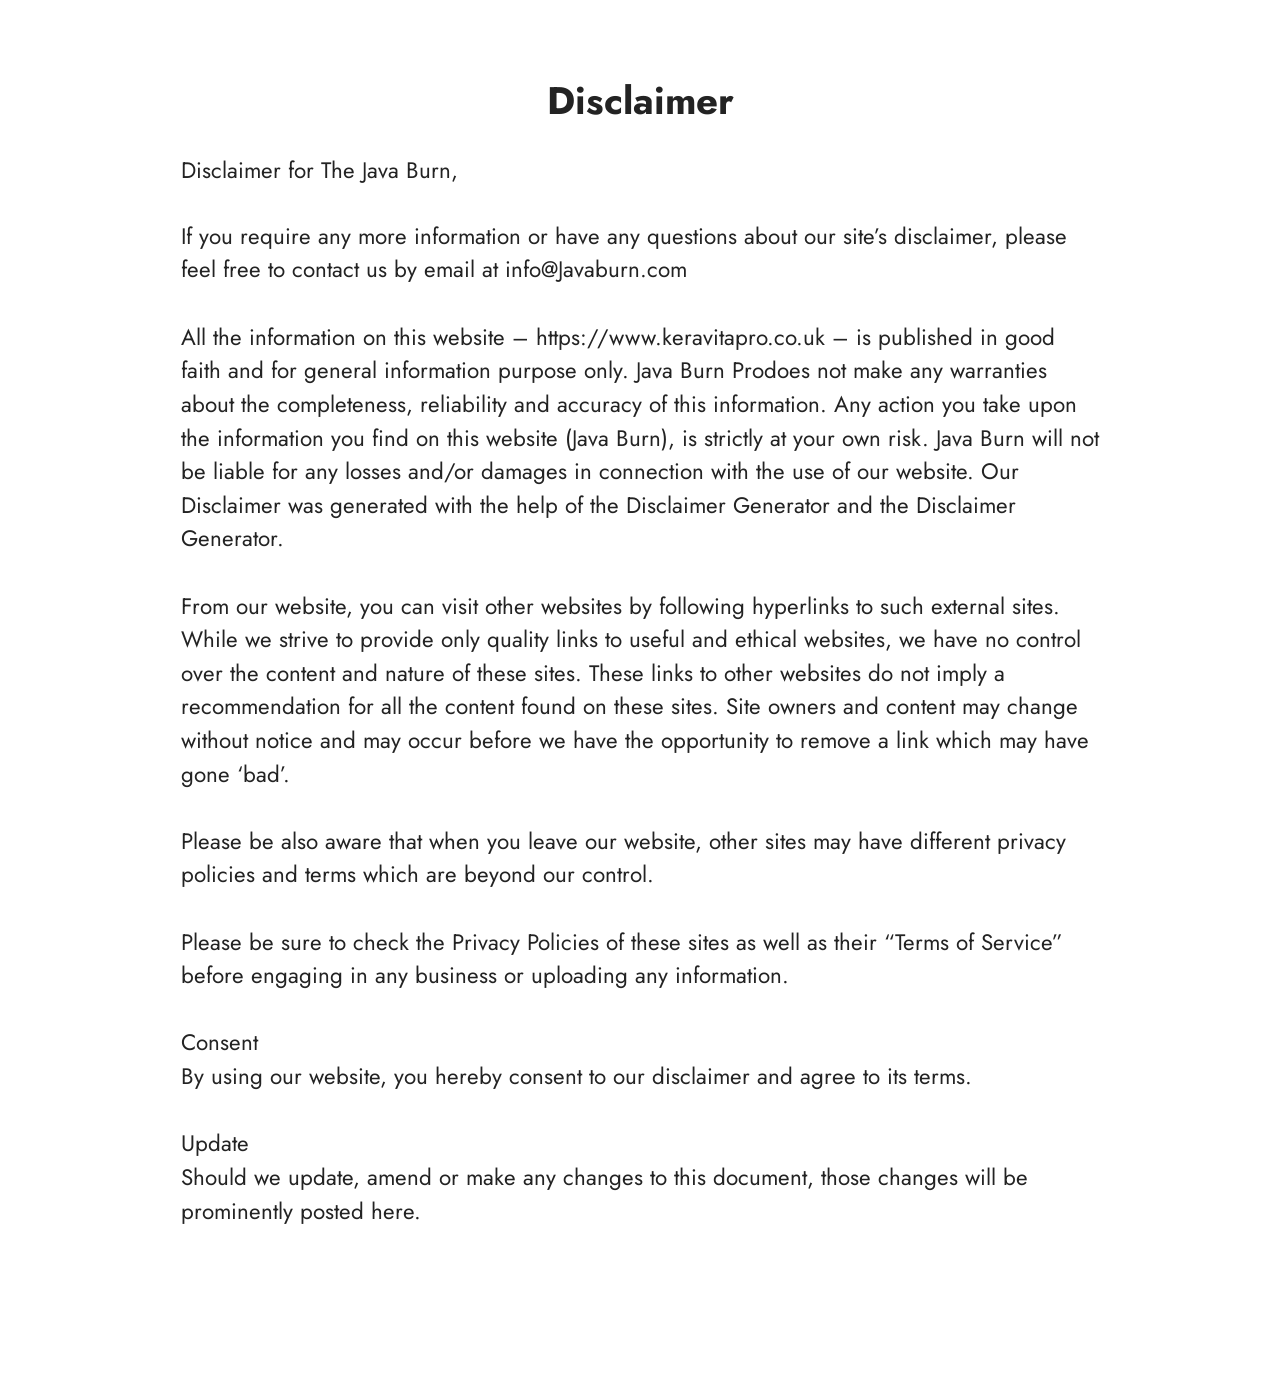
<file: Disclaimer.html>
<!DOCTYPE html>
<html  lang="en">
<head>
  <!-- Site made with Mobirise Website Builder v6.1.12, https://mobirise.com -->
  <meta charset="UTF-8">
  <meta http-equiv="X-UA-Compatible" content="IE=edge">
  <meta name="generator" content="Mobirise v6.1.12, mobirise.com">
  <meta name="viewport" content="width=device-width, initial-scale=1, minimum-scale=1">
  <link rel="shortcut icon" href="assets/images/lungora-1.webp" type="image/x-icon">
  <meta name="description" content="Disclaimer For Java Burn">
  
  
  <title>Disclaimer</title>
  <link rel="stylesheet" href="assets/bootstrap/css/bootstrap.min.css">
  <link rel="stylesheet" href="assets/theme/css/style.css">
  <link rel="preload" href="https://fonts.googleapis.com/css?family=Jost:100,200,300,400,500,600,700,800,900,100i,200i,300i,400i,500i,600i,700i,800i,900i&display=swap" as="style" onload="this.onload=null;this.rel='stylesheet'">
  <noscript><link rel="stylesheet" href="https://fonts.googleapis.com/css?family=Jost:100,200,300,400,500,600,700,800,900,100i,200i,300i,400i,500i,600i,700i,800i,900i&display=swap"></noscript>
  <link rel="preload" as="style" href="assets/mobirise/css/mbr-additional.css?v=wCn0Zv"><link rel="stylesheet" href="assets/mobirise/css/mbr-additional.css?v=wCn0Zv" type="text/css">

  
  
  
</head>
<body>
  
  <section data-bs-version="5.1" class="content5 cid-tBuMj9hDkk" id="content5-1y">
    
    <div class="container">
        <div class="row justify-content-center">
            <div class="col-md-12 col-lg-10">
                <h3 class="mbr-section-title mbr-fonts-style mb-4 display-2">
                    <strong>Disclaimer</strong>
                </h3>
                <h4 class="mbr-section-subtitle mbr-fonts-style mb-4 display-5">Disclaimer for The Java Burn,</h4>
                <p class="mbr-text mbr-fonts-style display-7">If you require any more information or have any questions about our site’s disclaimer, please feel free to contact us by email at info@Javaburn.com
<br><br>All the information on this website – https://www.keravitapro.co.uk – is published in good faith and for general information purpose only. Java Burn Prodoes not make any warranties about the completeness, reliability and accuracy of this information. Any action you take upon the information you find on this website (Java Burn), is strictly at your own risk. Java Burn will not be liable for any losses and/or damages in connection with the use of our website. Our Disclaimer was generated with the help of the Disclaimer Generator and the Disclaimer Generator.
<br><br>From our website, you can visit other websites by following hyperlinks to such external sites. While we strive to provide only quality links to useful and ethical websites, we have no control over the content and nature of these sites. These links to other websites do not imply a recommendation for all the content found on these sites. Site owners and content may change without notice and may occur before we have the opportunity to remove a link which may have gone ‘bad’.
<br><br>Please be also aware that when you leave our website, other sites may have different privacy policies and terms which are beyond our control.<br><br>Please be sure to check the Privacy Policies of these sites as well as their “Terms of Service” before engaging in any business or uploading any information.
<br><br>Consent<br>By using our website, you hereby consent to our disclaimer and agree to its terms.<br><br>Update
<br>Should we update, amend or make any changes to this document, those changes will be prominently posted here.</p>
            </div>
        </div>
    </div>
</section><section class="display-7" style="padding: 0;align-items: center;justify-content: center;flex-wrap: wrap;    align-content: center;display: flex;position: relative;height: 4rem;"><a href="https://mobiri.se/4415116" style="flex: 1 1;height: 4rem;position: absolute;width: 100%;z-index: 1;"><img alt="" style="height: 4rem;" src="[data-uri]"></a><p style="margin: 0;text-align: center;" class="display-7">&#8204;</p><a style="z-index:1" href="https://mobirise.com/builder/no-code-website-builder.html">No Code Website Builder</a></section><script src="assets/bootstrap/js/bootstrap.bundle.min.js"></script>  <script src="assets/smoothscroll/smooth-scroll.js"></script>  <script src="assets/ytplayer/index.js"></script>  <script src="assets/theme/js/script.js"></script>  
  
  
</body>
</html>
</file>
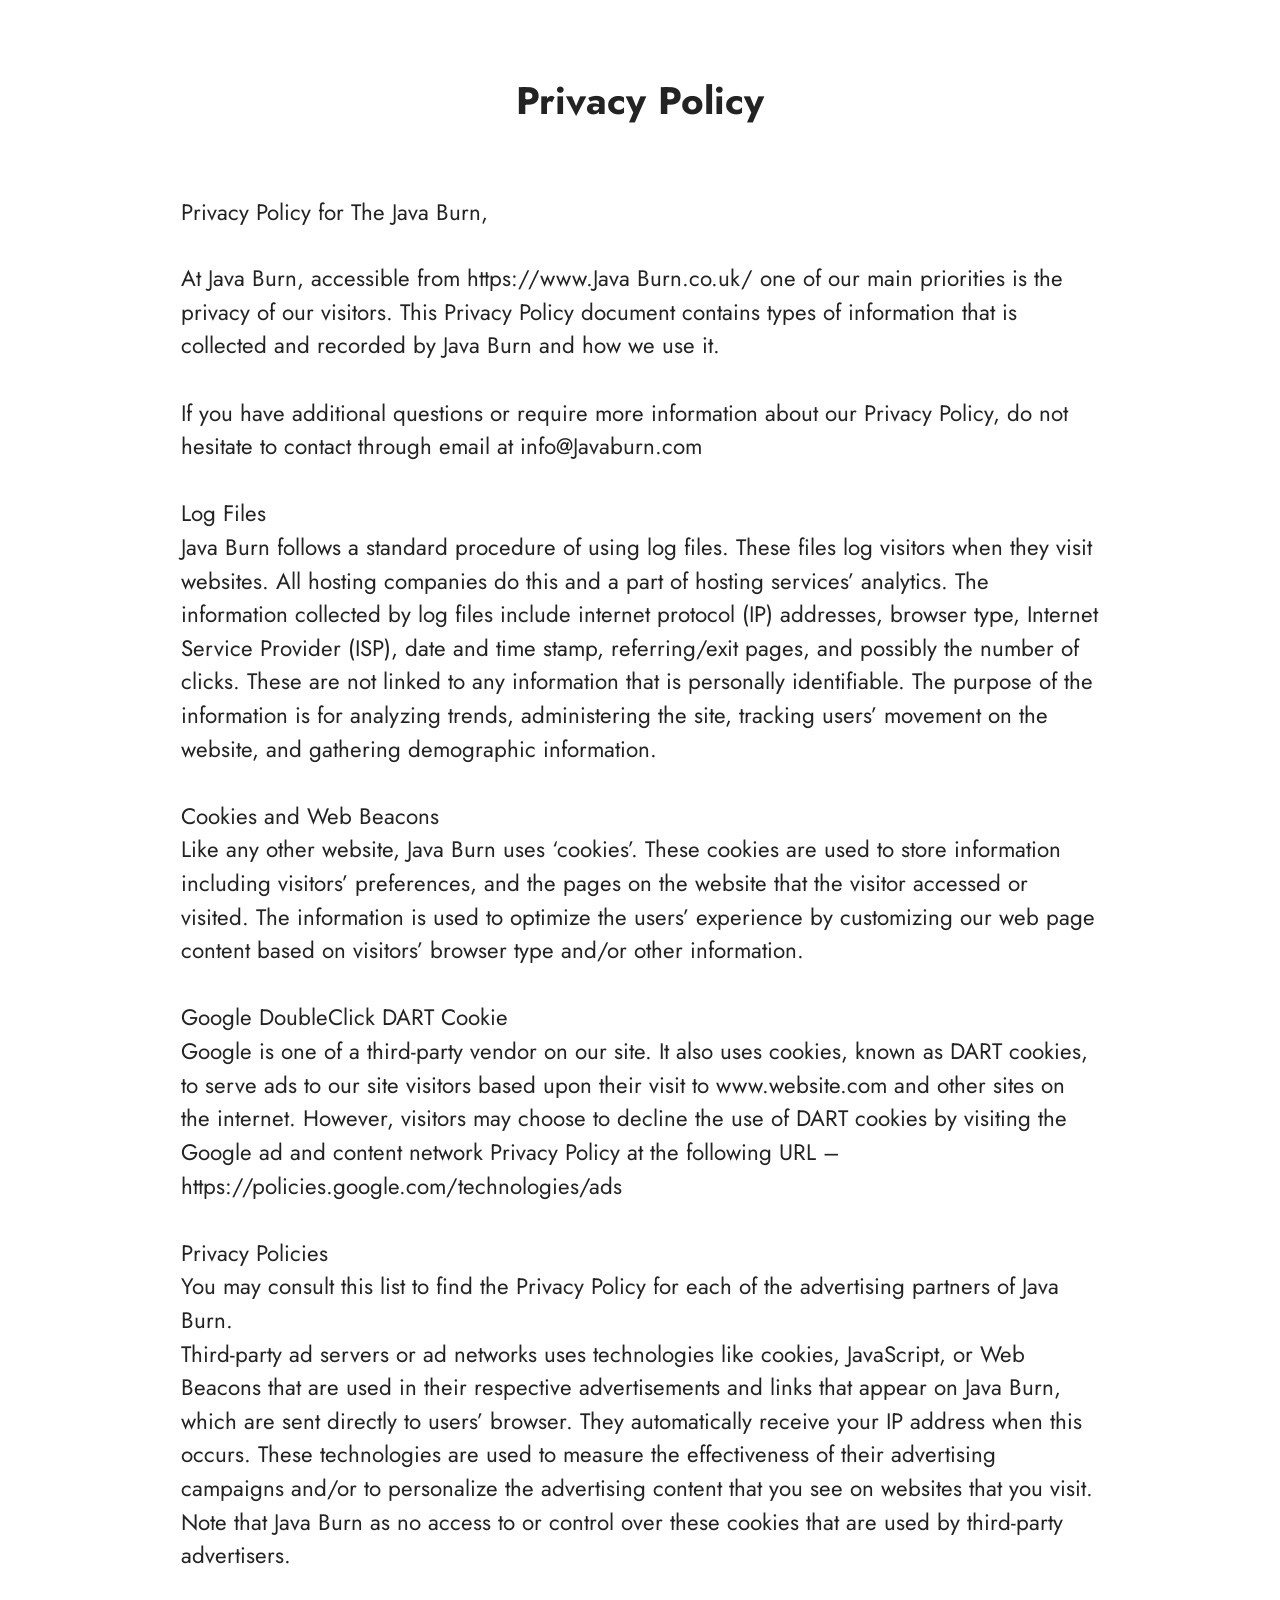
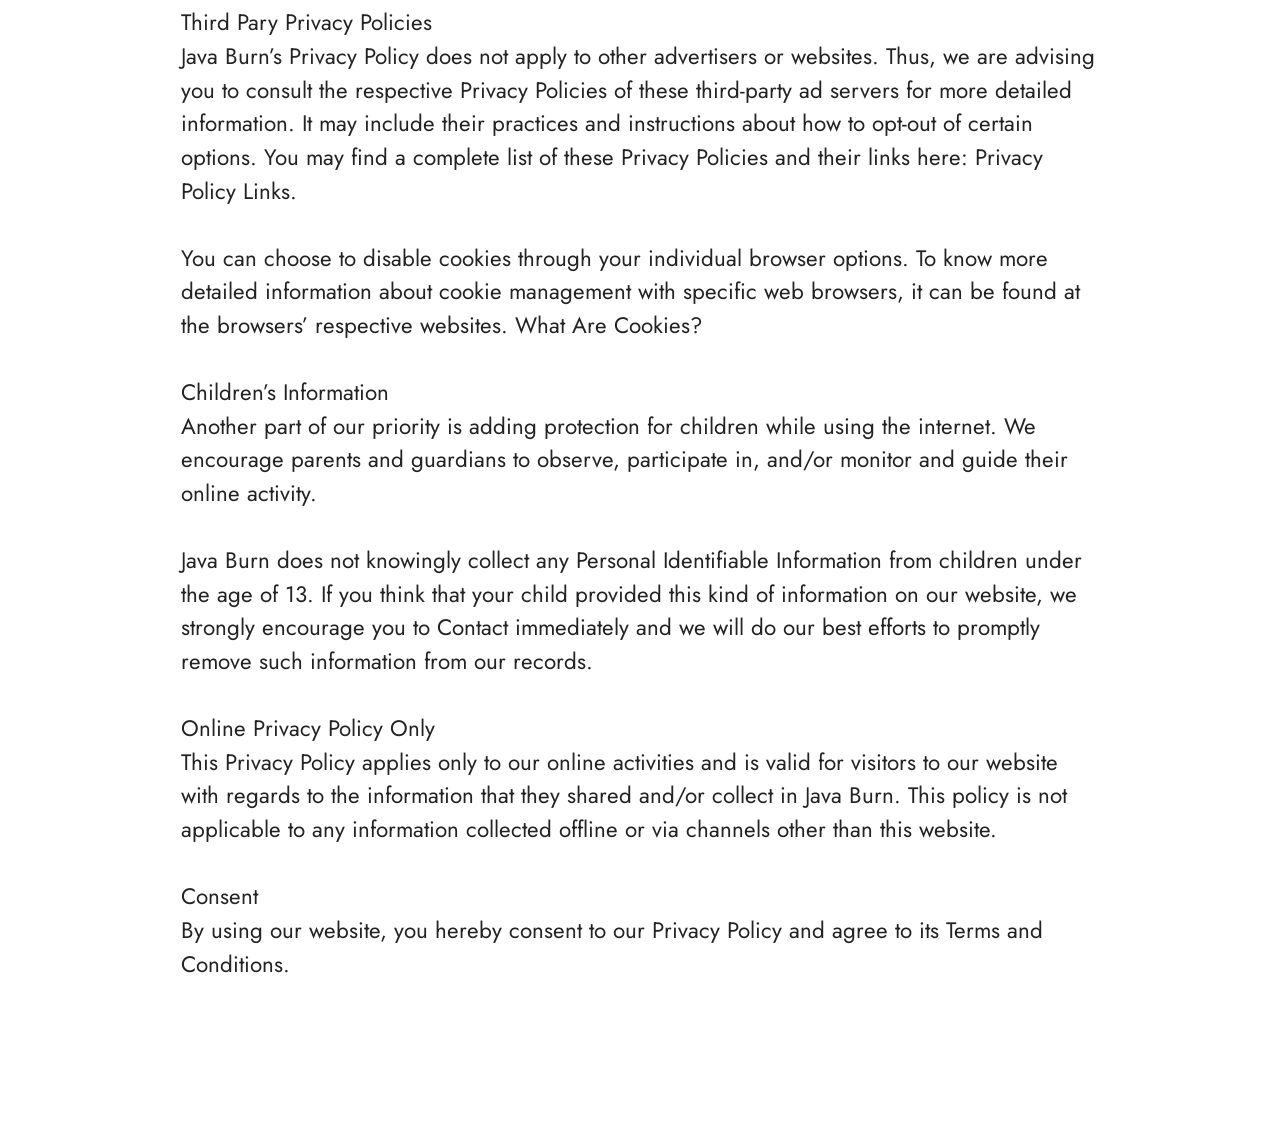
<file: privacy-policy.html>
<!DOCTYPE html>
<html  lang="en">
<head>
  <!-- Site made with Mobirise Website Builder v6.1.12, https://mobirise.com -->
  <meta charset="UTF-8">
  <meta http-equiv="X-UA-Compatible" content="IE=edge">
  <meta name="generator" content="Mobirise v6.1.12, mobirise.com">
  <meta name="viewport" content="width=device-width, initial-scale=1, minimum-scale=1">
  <link rel="shortcut icon" href="assets/images/lungora-1.webp" type="image/x-icon">
  <meta name="description" content="Privacy Policy For  Java Burn">
  
  
  <title>Privacy Policy</title>
  <link rel="stylesheet" href="assets/bootstrap/css/bootstrap.min.css">
  <link rel="stylesheet" href="assets/theme/css/style.css">
  <link rel="preload" href="https://fonts.googleapis.com/css?family=Jost:100,200,300,400,500,600,700,800,900,100i,200i,300i,400i,500i,600i,700i,800i,900i&display=swap" as="style" onload="this.onload=null;this.rel='stylesheet'">
  <noscript><link rel="stylesheet" href="https://fonts.googleapis.com/css?family=Jost:100,200,300,400,500,600,700,800,900,100i,200i,300i,400i,500i,600i,700i,800i,900i&display=swap"></noscript>
  <link rel="preload" as="style" href="assets/mobirise/css/mbr-additional.css?v=2sUxid"><link rel="stylesheet" href="assets/mobirise/css/mbr-additional.css?v=2sUxid" type="text/css">

  
  
  
</head>
<body>
  
  <section data-bs-version="5.1" class="content5 cid-tBuMPzdHFY" id="content5-1z">
    
    <div class="container">
        <div class="row justify-content-center">
            <div class="col-md-12 col-lg-10">
                <h3 class="mbr-section-title mbr-fonts-style mb-4 display-2"><strong>Privacy Policy
</strong><div><strong><br></strong></div></h3>
                <h4 class="mbr-section-subtitle mbr-fonts-style mb-4 display-5">Privacy Policy for The Java Burn,</h4>
                <p class="mbr-text mbr-fonts-style display-7">At Java Burn, accessible from https://www.Java Burn.co.uk/ one of our main priorities is the privacy of our visitors. This Privacy Policy document contains types of information that is collected and recorded by Java Burn and how we use it.
<br>
<br>If you have additional questions or require more information about our Privacy Policy, do not hesitate to contact through email at info@Javaburn.com
<br>
<br>Log Files
<br>Java Burn follows a standard procedure of using log files. These files log visitors when they visit websites. All hosting companies do this and a part of hosting services’ analytics. The information collected by log files include internet protocol (IP) addresses, browser type, Internet Service Provider (ISP), date and time stamp, referring/exit pages, and possibly the number of clicks. These are not linked to any information that is personally identifiable. The purpose of the information is for analyzing trends, administering the site, tracking users’ movement on the website, and gathering demographic information.
<br>
<br>Cookies and Web Beacons
<br>Like any other website, Java Burn uses ‘cookies’. These cookies are used to store information including visitors’ preferences, and the pages on the website that the visitor accessed or visited. The information is used to optimize the users’ experience by customizing our web page content based on visitors’ browser type and/or other information.
<br>
<br>Google DoubleClick DART Cookie
<br>Google is one of a third-party vendor on our site. It also uses cookies, known as DART cookies, to serve ads to our site visitors based upon their visit to www.website.com and other sites on the internet. However, visitors may choose to decline the use of DART cookies by visiting the Google ad and content network Privacy Policy at the following URL – https://policies.google.com/technologies/ads
<br>
<br>Privacy Policies
<br>You may consult this list to find the Privacy Policy for each of the advertising partners of Java Burn.
<br>Third-party ad servers or ad networks uses technologies like cookies, JavaScript, or Web Beacons that are used in their respective advertisements and links that appear on Java Burn, which are sent directly to users’ browser. They automatically receive your IP address when this occurs. These technologies are used to measure the effectiveness of their advertising campaigns and/or to personalize the advertising content that you see on websites that you visit.
<br>Note that Java Burn as no access to or control over these cookies that are used by third-party advertisers.
<br>
<br>Third Pary Privacy Policies
<br>Java Burn’s Privacy Policy does not apply to other advertisers or websites. Thus, we are advising you to consult the respective Privacy Policies of these third-party ad servers for more detailed information. It may include their practices and instructions about how to opt-out of certain options. You may find a complete list of these Privacy Policies and their links here: Privacy Policy Links.
<br>
<br>You can choose to disable cookies through your individual browser options. To know more detailed information about cookie management with specific web browsers, it can be found at the browsers’ respective websites. What Are Cookies?
<br>
<br>Children’s Information
<br>Another part of our priority is adding protection for children while using the internet. We encourage parents and guardians to observe, participate in, and/or monitor and guide their online activity.
<br>
<br>Java Burn does not knowingly collect any Personal Identifiable Information from children under the age of 13. If you think that your child provided this kind of information on our website, we strongly encourage you to Contact immediately and we will do our best efforts to promptly remove such information from our records.
<br>
<br>Online Privacy Policy Only
<br>This Privacy Policy applies only to our online activities and is valid for visitors to our website with regards to the information that they shared and/or collect in Java Burn. This policy is not applicable to any information collected offline or via channels other than this website.
<br>
<br>Consent
<br>By using our website, you hereby consent to our Privacy Policy and agree to its Terms and Conditions.</p>
            </div>
        </div>
    </div>
</section><section class="display-7" style="padding: 0;align-items: center;justify-content: center;flex-wrap: wrap;    align-content: center;display: flex;position: relative;height: 4rem;"><a href="https://mobiri.se/4415116" style="flex: 1 1;height: 4rem;position: absolute;width: 100%;z-index: 1;"><img alt="" style="height: 4rem;" src="[data-uri]"></a><p style="margin: 0;text-align: center;" class="display-7">&#8204;</p><a style="z-index:1" href="https://mobirise.com/builder/ai-website-generator.html">AI Website Generator</a></section><script src="assets/bootstrap/js/bootstrap.bundle.min.js"></script>  <script src="assets/smoothscroll/smooth-scroll.js"></script>  <script src="assets/ytplayer/index.js"></script>  <script src="assets/theme/js/script.js"></script>  
  
  
</body>
</html>
</file>
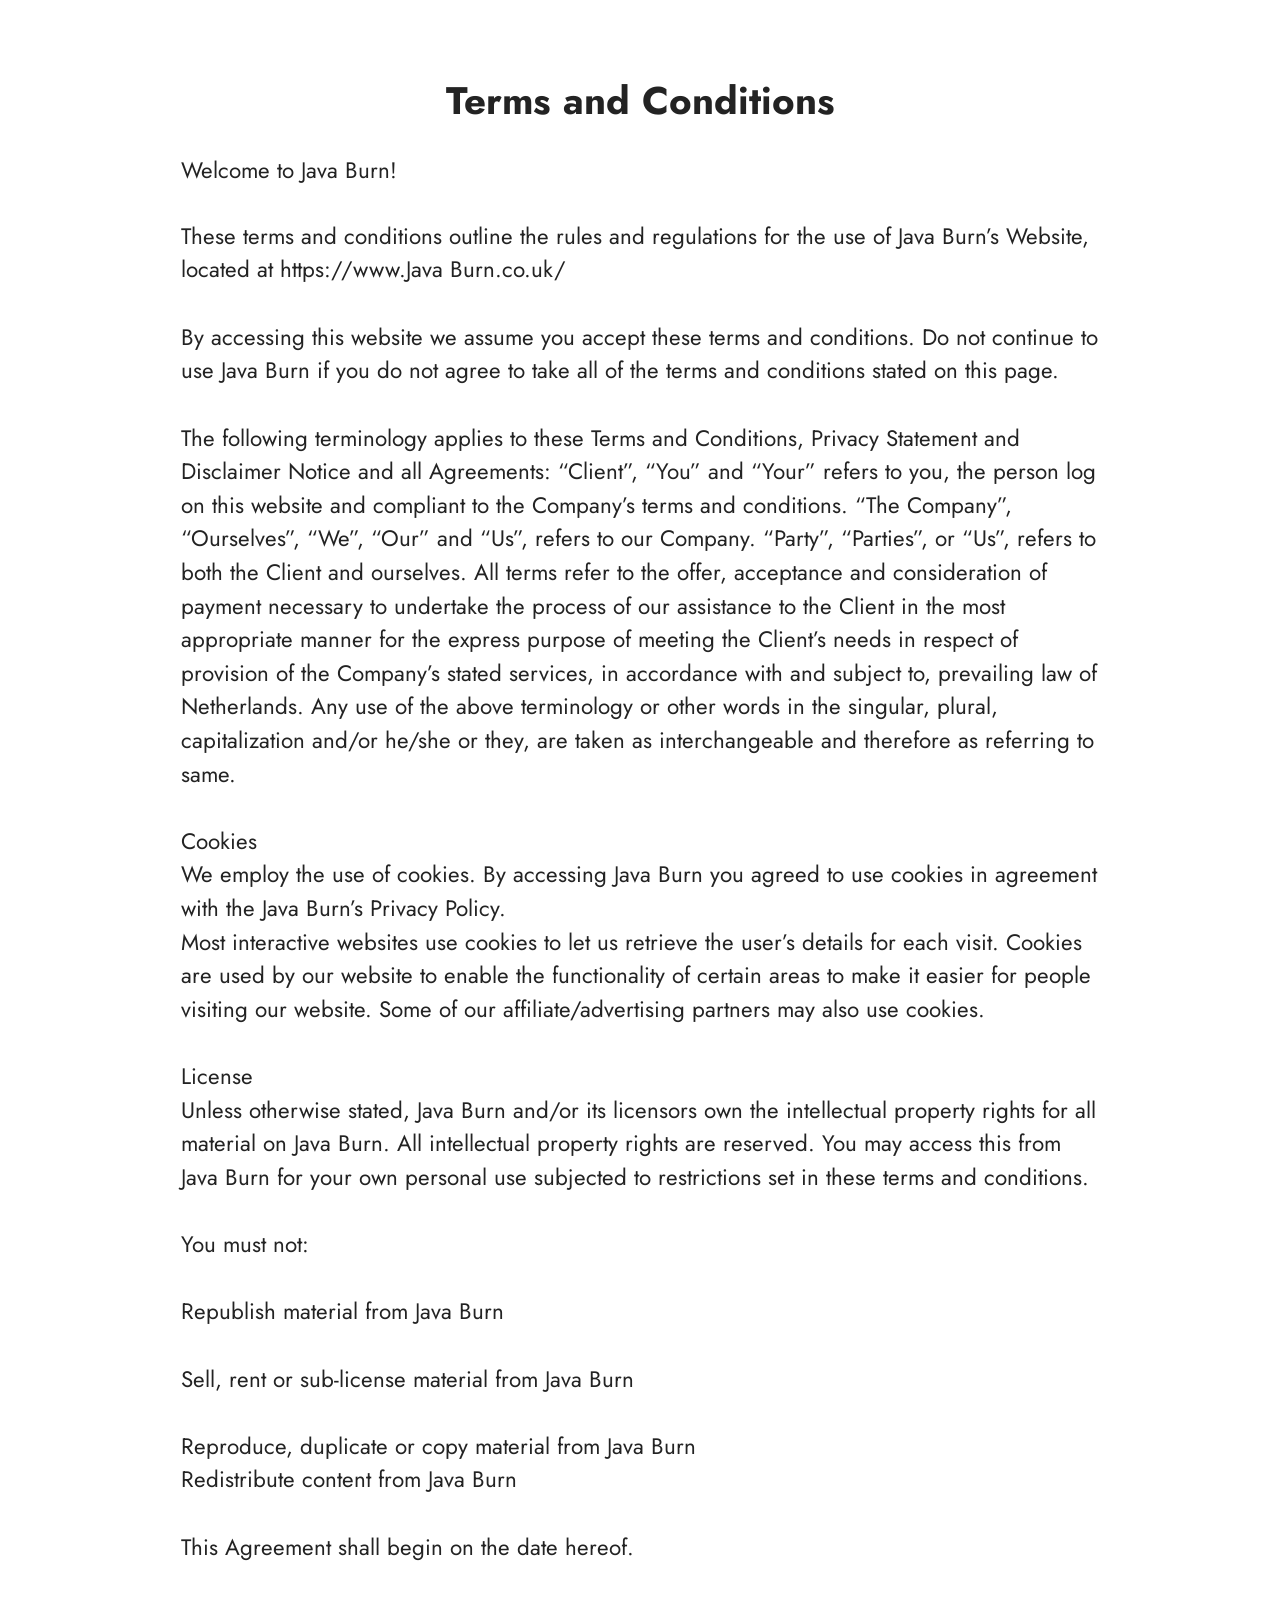
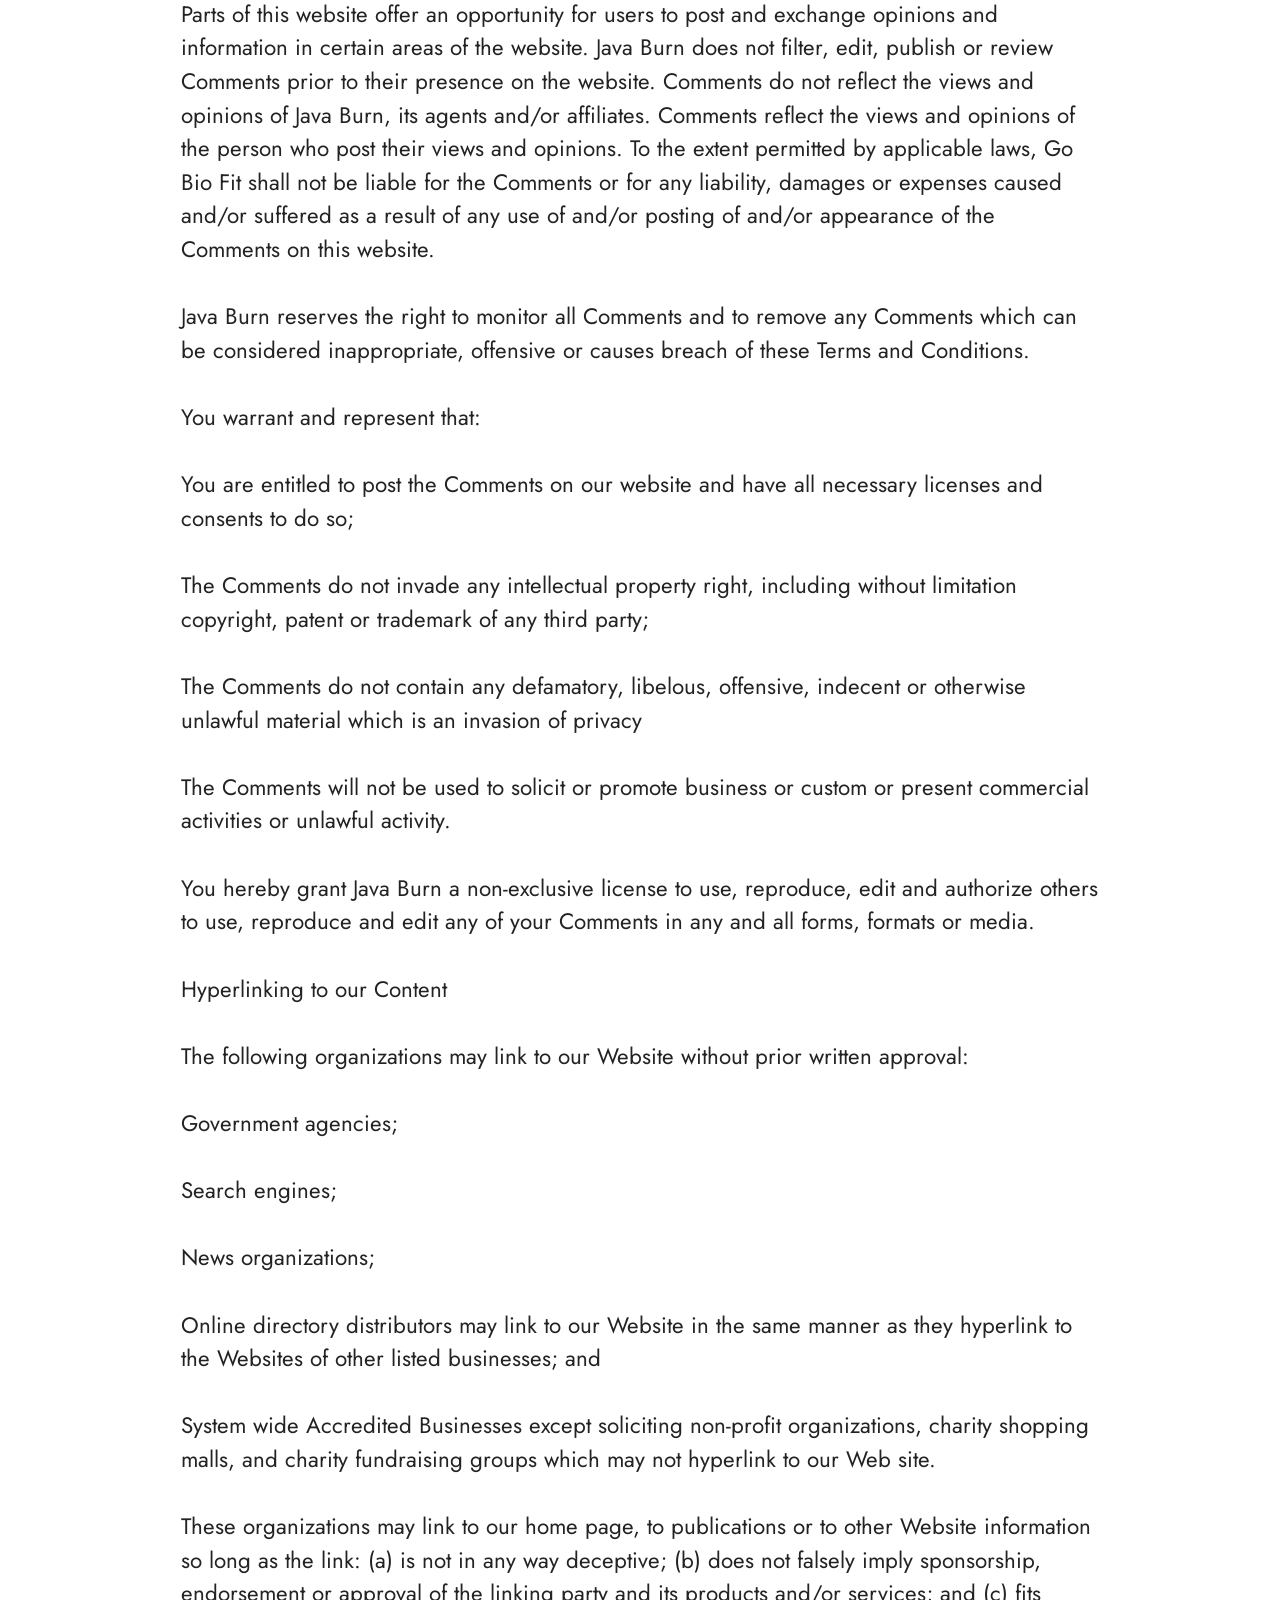
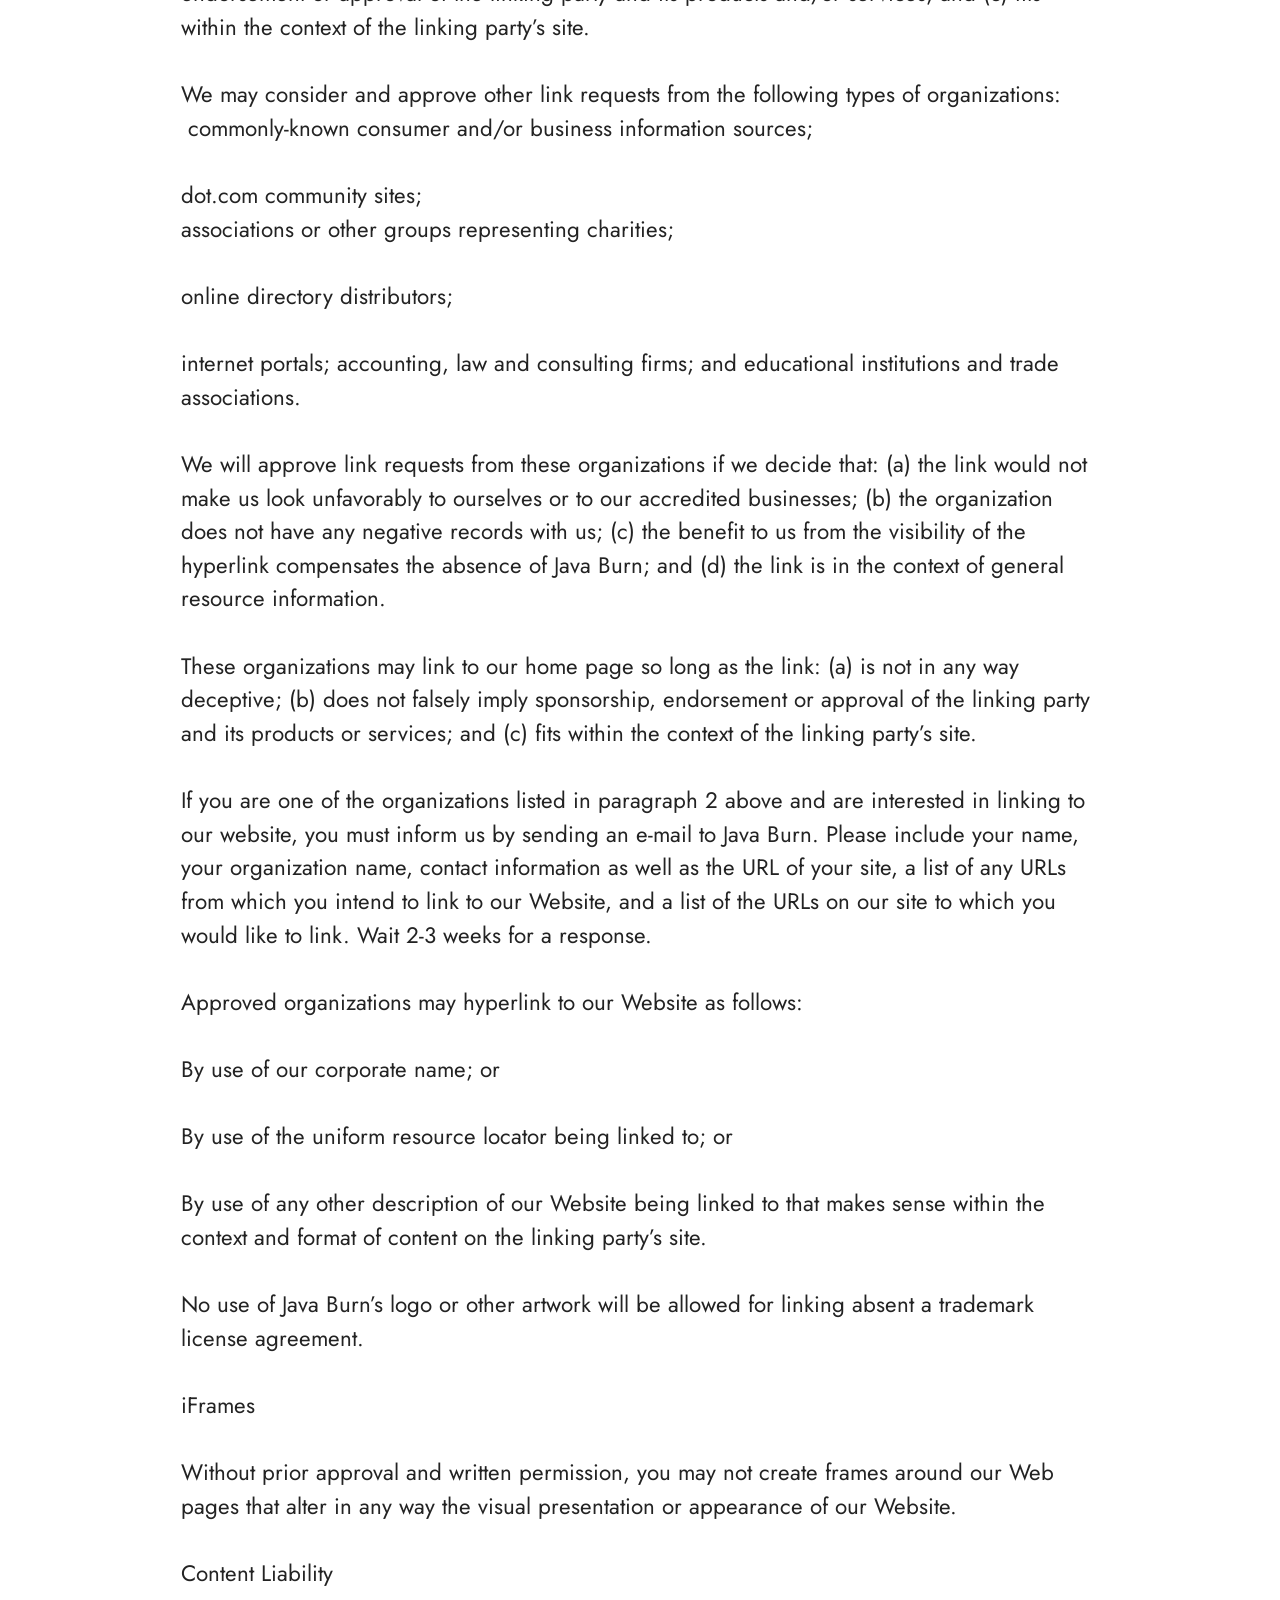
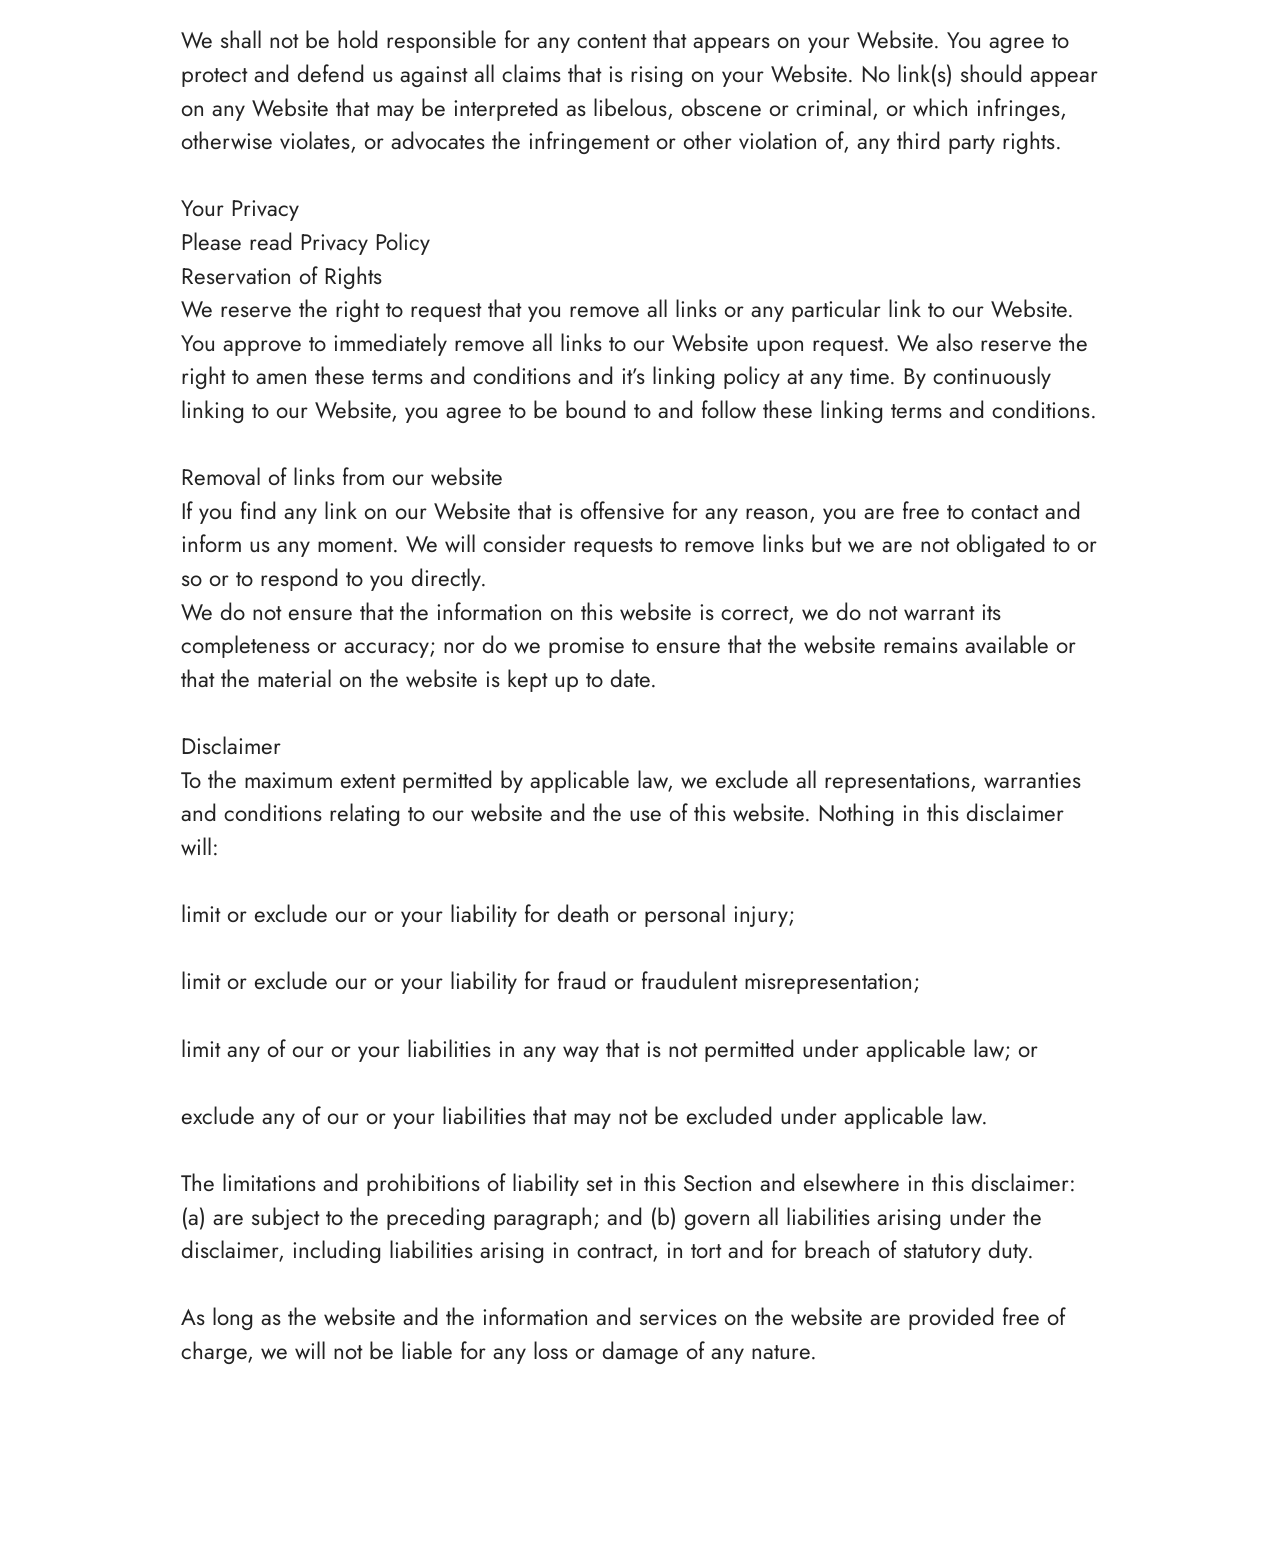
<file: Terms.html>
<!DOCTYPE html>
<html  lang="en">
<head>
  <!-- Site made with Mobirise Website Builder v6.1.12, https://mobirise.com -->
  <meta charset="UTF-8">
  <meta http-equiv="X-UA-Compatible" content="IE=edge">
  <meta name="generator" content="Mobirise v6.1.12, mobirise.com">
  <meta name="viewport" content="width=device-width, initial-scale=1, minimum-scale=1">
  <link rel="shortcut icon" href="assets/images/lungora-1.webp" type="image/x-icon">
  <meta name="description" content="Terms for Java Burn">
  
  
  <title>Terms</title>
  <link rel="stylesheet" href="assets/bootstrap/css/bootstrap.min.css">
  <link rel="stylesheet" href="assets/theme/css/style.css">
  <link rel="preload" href="https://fonts.googleapis.com/css?family=Jost:100,200,300,400,500,600,700,800,900,100i,200i,300i,400i,500i,600i,700i,800i,900i&display=swap" as="style" onload="this.onload=null;this.rel='stylesheet'">
  <noscript><link rel="stylesheet" href="https://fonts.googleapis.com/css?family=Jost:100,200,300,400,500,600,700,800,900,100i,200i,300i,400i,500i,600i,700i,800i,900i&display=swap"></noscript>
  <link rel="preload" as="style" href="assets/mobirise/css/mbr-additional.css?v=WpgjW7"><link rel="stylesheet" href="assets/mobirise/css/mbr-additional.css?v=WpgjW7" type="text/css">

  
  
  
</head>
<body>
  
  <section data-bs-version="5.1" class="content5 cid-tBuOj1XZ1f" id="content5-20">
    
    <div class="container">
        <div class="row justify-content-center">
            <div class="col-md-12 col-lg-10">
                <h3 class="mbr-section-title mbr-fonts-style mb-4 display-2"><strong>Terms and Conditions</strong></h3>
                <h4 class="mbr-section-subtitle mbr-fonts-style mb-4 display-5">Welcome to Java Burn!</h4>
                <p class="mbr-text mbr-fonts-style display-7">These terms and conditions outline the rules and regulations for the use of Java Burn’s Website, located at https://www.Java Burn.co.uk/
<br>
<br>By accessing this website we assume you accept these terms and conditions. Do not continue to use Java Burn if you do not agree to take all of the terms and conditions stated on this page.
<br><br>The following terminology applies to these Terms and Conditions, Privacy Statement and Disclaimer Notice and all Agreements: “Client”, “You” and “Your” refers to you, the person log on this website and compliant to the Company’s terms and conditions. “The Company”, “Ourselves”, “We”, “Our” and “Us”, refers to our Company. “Party”, “Parties”, or “Us”, refers to both the Client and ourselves. All terms refer to the offer, acceptance and consideration of payment necessary to undertake the process of our assistance to the Client in the most appropriate manner for the express purpose of meeting the Client’s needs in respect of provision of the Company’s stated services, in accordance with and subject to, prevailing law of Netherlands. Any use of the above terminology or other words in the singular, plural, capitalization and/or he/she or they, are taken as interchangeable and therefore as referring to same.
<br><br>Cookies<br>We employ the use of cookies. By accessing Java Burn you agreed to use cookies in agreement with the Java Burn’s Privacy Policy.<br>Most interactive websites use cookies to let us retrieve the user’s details for each visit. Cookies are used by our website to enable the functionality of certain areas to make it easier for people visiting our website. Some of our affiliate/advertising partners may also use cookies.
<br><br>License
<br>Unless otherwise stated, Java Burn and/or its licensors own the intellectual property rights for all material on Java Burn. All intellectual property rights are reserved. You may access this from Java Burn for your own personal use subjected to restrictions set in these terms and conditions.
<br><br>You must not:
<br><br>Republish material from Java Burn
<br>
<br>Sell, rent or sub-license material from Java Burn
<br><br>Reproduce, duplicate or copy material from Java Burn<br>Redistribute content from Java Burn
<br><br>This Agreement shall begin on the date hereof.
<br><br>Parts of this website offer an opportunity for users to post and exchange opinions and information in certain areas of the website. Java Burn does not filter, edit, publish or review Comments prior to their presence on the website. Comments do not reflect the views and opinions of Java Burn, its agents and/or affiliates. Comments reflect the views and opinions of the person who post their views and opinions. To the extent permitted by applicable laws, Go Bio Fit shall not be liable for the Comments or for any liability, damages or expenses caused and/or suffered as a result of any use of and/or posting of and/or appearance of the Comments on this website.
<br>
<br>Java Burn reserves the right to monitor all Comments and to remove any Comments which can be considered inappropriate, offensive or causes breach of these Terms and Conditions.
<br><br>You warrant and represent that:
<br>
<br>You are entitled to post the Comments on our website and have all necessary licenses and consents to do so;<br><br>The Comments do not invade any intellectual property right, including without limitation copyright, patent or trademark of any third party;
<br><br>The Comments do not contain any defamatory, libelous, offensive, indecent or otherwise unlawful material which is an invasion of privacy
<br><br>The Comments will not be used to solicit or promote business or custom or present commercial activities or unlawful activity.
<br><br>You hereby grant Java Burn a non-exclusive license to use, reproduce, edit and authorize others to use, reproduce and edit any of your Comments in any and all forms, formats or media.
<br><br>Hyperlinking to our Content
<br><br>The following organizations may link to our Website without prior written approval:
<br><br>Government agencies;
<br>
<br>Search engines;
<br><br>News organizations;
<br><br>Online directory distributors may link to our Website in the same manner as they hyperlink to the Websites of other listed businesses; and
<br><br>System wide Accredited Businesses except soliciting non-profit organizations, charity shopping malls, and charity fundraising groups which may not hyperlink to our Web site.
<br><br>These organizations may link to our home page, to publications or to other Website information so long as the link: (a) is not in any way deceptive; (b) does not falsely imply sponsorship, endorsement or approval of the linking party and its products and/or services; and (c) fits within the context of the linking party’s site.
<br><br>We may consider and approve other link requests from the following types of organizations:
<br>&nbsp;commonly-known consumer and/or business information sources;
<br><br>dot.com community sites;
<br>associations or other groups representing charities;<br><br>online directory distributors;
<br><br>internet portals; accounting, law and consulting firms; and educational institutions and trade associations.
<br>
<br>We will approve link requests from these organizations if we decide that: (a) the link would not make us look unfavorably to ourselves or to our accredited businesses; (b) the organization does not have any negative records with us; (c) the benefit to us from the visibility of the hyperlink compensates the absence of Java Burn; and (d) the link is in the context of general resource information.
<br><br>These organizations may link to our home page so long as the link: (a) is not in any way deceptive; (b) does not falsely imply sponsorship, endorsement or approval of the linking party and its products or services; and (c) fits within the context of the linking party’s site.
<br>
<br>If you are one of the organizations listed in paragraph 2 above and are interested in linking to our website, you must inform us by sending an e-mail to Java Burn. Please include your name, your organization name, contact information as well as the URL of your site, a list of any URLs from which you intend to link to our Website, and a list of the URLs on our site to which you would like to link. Wait 2-3 weeks for a response.
<br><br>Approved organizations may hyperlink to our Website as follows:
<br><br>By use of our corporate name; or
<br><br>By use of the uniform resource locator being linked to; or
<br><br>By use of any other description of our Website being linked to that makes sense within the context and format of content on the linking party’s site.
<br><br>No use of Java Burn’s logo or other artwork will be allowed for linking absent a trademark license agreement.
<br><br>iFrames
<br><br>Without prior approval and written permission, you may not create frames around our Web pages that alter in any way the visual presentation or appearance of our Website.
<br><br>Content Liability
<br><br>We shall not be hold responsible for any content that appears on your Website. You agree to protect and defend us against all claims that is rising on your Website. No link(s) should appear on any Website that may be interpreted as libelous, obscene or criminal, or which infringes, otherwise violates, or advocates the infringement or other violation of, any third party rights.
<br>
<br>Your Privacy
<br>Please read Privacy Policy<br>Reservation of Rights<br>We reserve the right to request that you remove all links or any particular link to our Website. You approve to immediately remove all links to our Website upon request. We also reserve the right to amen these terms and conditions and it’s linking policy at any time. By continuously linking to our Website, you agree to be bound to and follow these linking terms and conditions.
<br><br>Removal of links from our website<br>If you find any link on our Website that is offensive for any reason, you are free to contact and inform us any moment. We will consider requests to remove links but we are not obligated to or so or to respond to you directly.
<br>We do not ensure that the information on this website is correct, we do not warrant its completeness or accuracy; nor do we promise to ensure that the website remains available or that the material on the website is kept up to date.
<br><br>Disclaimer<br>To the maximum extent permitted by applicable law, we exclude all representations, warranties and conditions relating to our website and the use of this website. Nothing in this disclaimer will:
<br>
<br>limit or exclude our or your liability for death or personal injury;
<br><br>limit or exclude our or your liability for fraud or fraudulent misrepresentation;
<br><br>limit any of our or your liabilities in any way that is not permitted under applicable law; or
<br>
<br>exclude any of our or your liabilities that may not be excluded under applicable law.
<br><br>The limitations and prohibitions of liability set in this Section and elsewhere in this disclaimer: (a) are subject to the preceding paragraph; and (b) govern all liabilities arising under the disclaimer, including liabilities arising in contract, in tort and for breach of statutory duty.
<br>
<br>As long as the website and the information and services on the website are provided free of charge, we will not be liable for any loss or damage of any nature.<br><br></p>
            </div>
        </div>
    </div>
</section><section class="display-7" style="padding: 0;align-items: center;justify-content: center;flex-wrap: wrap;    align-content: center;display: flex;position: relative;height: 4rem;"><a href="https://mobiri.se/4415116" style="flex: 1 1;height: 4rem;position: absolute;width: 100%;z-index: 1;"><img alt="" style="height: 4rem;" src="[data-uri]"></a><p style="margin: 0;text-align: center;" class="display-7">&#8204;</p><a style="z-index:1" href="https://mobirise.com/html-builder.html">HTML Website Generator</a></section><script src="assets/bootstrap/js/bootstrap.bundle.min.js"></script>  <script src="assets/smoothscroll/smooth-scroll.js"></script>  <script src="assets/ytplayer/index.js"></script>  <script src="assets/theme/js/script.js"></script>  
  
  
</body>
</html>
</file>
<file: assets/web/assets/mobirise-icons2/mobirise2.css>
@font-face {
  font-family: 'Moririse2';
  font-display: swap;
  src:  url('mobirise2.eot?f2bix4');
  src:  url('mobirise2.eot?f2bix4#iefix') format('embedded-opentype'),
    url('mobirise2.woff2?f2bix4') format('woff2'),
    url('mobirise2.woff?f2bix4') format('woff'),
    url('mobirise2.ttf?f2bix4') format('truetype'),
    url('mobirise2.svg?f2bix4#mobirise2') format('svg');
  font-weight: normal;
  font-style: normal;
}

[class^="mobi-"], [class*=" mobi-"] {
  /* use !important to prevent issues with browser extensions that change fonts */
  font-family: 'Moririse2' !important;
  speak: none;
  font-style: normal;
  font-weight: normal;
  font-variant: normal;
  text-transform: none;
  line-height: 1;

  /* Better Font Rendering =========== */
  -webkit-font-smoothing: antialiased;
  -moz-osx-font-smoothing: grayscale;
}

.mobi-mbri-add-submenu:before {
  content: "\e900";
}
.mobi-mbri-alert:before {
  content: "\e901";
}
.mobi-mbri-align-center:before {
  content: "\e902";
}
.mobi-mbri-align-justify:before {
  content: "\e903";
}
.mobi-mbri-align-left:before {
  content: "\e904";
}
.mobi-mbri-align-right:before {
  content: "\e905";
}
.mobi-mbri-android:before {
  content: "\e906";
}
.mobi-mbri-apple:before {
  content: "\e907";
}
.mobi-mbri-arrow-down:before {
  content: "\e908";
}
.mobi-mbri-arrow-next:before {
  content: "\e909";
}
.mobi-mbri-arrow-prev:before {
  content: "\e90a";
}
.mobi-mbri-arrow-up:before {
  content: "\e90b";
}
.mobi-mbri-bold:before {
  content: "\e90c";
}
.mobi-mbri-bookmark:before {
  content: "\e90d";
}
.mobi-mbri-bootstrap:before {
  content: "\e90e";
}
.mobi-mbri-briefcase:before {
  content: "\e90f";
}
.mobi-mbri-browse:before {
  content: "\e910";
}
.mobi-mbri-bulleted-list:before {
  content: "\e911";
}
.mobi-mbri-calendar:before {
  content: "\e912";
}
.mobi-mbri-camera:before {
  content: "\e913";
}
.mobi-mbri-cart-add:before {
  content: "\e914";
}
.mobi-mbri-cart-full:before {
  content: "\e915";
}
.mobi-mbri-cash:before {
  content: "\e916";
}
.mobi-mbri-change-style:before {
  content: "\e917";
}
.mobi-mbri-chat:before {
  content: "\e918";
}
.mobi-mbri-clock:before {
  content: "\e919";
}
.mobi-mbri-close:before {
  content: "\e91a";
}
.mobi-mbri-cloud:before {
  content: "\e91b";
}
.mobi-mbri-code:before {
  content: "\e91c";
}
.mobi-mbri-contact-form:before {
  content: "\e91d";
}
.mobi-mbri-credit-card:before {
  content: "\e91e";
}
.mobi-mbri-cursor-click:before {
  content: "\e91f";
}
.mobi-mbri-cust-feedback:before {
  content: "\e920";
}
.mobi-mbri-database:before {
  content: "\e921";
}
.mobi-mbri-delivery:before {
  content: "\e922";
}
.mobi-mbri-desktop:before {
  content: "\e923";
}
.mobi-mbri-devices:before {
  content: "\e924";
}
.mobi-mbri-down:before {
  content: "\e925";
}
.mobi-mbri-download-2:before {
  content: "\e926";
}
.mobi-mbri-download:before {
  content: "\e927";
}
.mobi-mbri-drag-n-drop-2:before {
  content: "\e928";
}
.mobi-mbri-drag-n-drop:before {
  content: "\e929";
}
.mobi-mbri-edit-2:before {
  content: "\e92a";
}
.mobi-mbri-edit:before {
  content: "\e92b";
}
.mobi-mbri-error:before {
  content: "\e92c";
}
.mobi-mbri-extension:before {
  content: "\e92d";
}
.mobi-mbri-features:before {
  content: "\e92e";
}
.mobi-mbri-file:before {
  content: "\e92f";
}
.mobi-mbri-flag:before {
  content: "\e930";
}
.mobi-mbri-folder:before {
  content: "\e931";
}
.mobi-mbri-gift:before {
  content: "\e932";
}
.mobi-mbri-github:before {
  content: "\e933";
}
.mobi-mbri-globe-2:before {
  content: "\e934";
}
.mobi-mbri-globe:before {
  content: "\e935";
}
.mobi-mbri-growing-chart:before {
  content: "\e936";
}
.mobi-mbri-hearth:before {
  content: "\e937";
}
.mobi-mbri-help:before {
  content: "\e938";
}
.mobi-mbri-home:before {
  content: "\e939";
}
.mobi-mbri-hot-cup:before {
  content: "\e93a";
}
.mobi-mbri-idea:before {
  content: "\e93b";
}
.mobi-mbri-image-gallery:before {
  content: "\e93c";
}
.mobi-mbri-image-slider:before {
  content: "\e93d";
}
.mobi-mbri-info:before {
  content: "\e93e";
}
.mobi-mbri-italic:before {
  content: "\e93f";
}
.mobi-mbri-key:before {
  content: "\e940";
}
.mobi-mbri-laptop:before {
  content: "\e941";
}
.mobi-mbri-layers:before {
  content: "\e942";
}
.mobi-mbri-left-right:before {
  content: "\e943";
}
.mobi-mbri-left:before {
  content: "\e944";
}
.mobi-mbri-letter:before {
  content: "\e945";
}
.mobi-mbri-like:before {
  content: "\e946";
}
.mobi-mbri-link:before {
  content: "\e947";
}
.mobi-mbri-lock:before {
  content: "\e948";
}
.mobi-mbri-login:before {
  content: "\e949";
}
.mobi-mbri-logout:before {
  content: "\e94a";
}
.mobi-mbri-magic-stick:before {
  content: "\e94b";
}
.mobi-mbri-map-pin:before {
  content: "\e94c";
}
.mobi-mbri-menu:before {
  content: "\e94d";
}
.mobi-mbri-mobile-2:before {
  content: "\e94e";
}
.mobi-mbri-mobile-horizontal:before {
  content: "\e94f";
}
.mobi-mbri-mobile:before {
  content: "\e950";
}
.mobi-mbri-mobirise:before {
  content: "\e951";
}
.mobi-mbri-more-horizontal:before {
  content: "\e952";
}
.mobi-mbri-more-vertical:before {
  content: "\e953";
}
.mobi-mbri-music:before {
  content: "\e954";
}
.mobi-mbri-new-file:before {
  content: "\e955";
}
.mobi-mbri-numbered-list:before {
  content: "\e956";
}
.mobi-mbri-opened-folder:before {
  content: "\e957";
}
.mobi-mbri-pages:before {
  content: "\e958";
}
.mobi-mbri-paper-plane:before {
  content: "\e959";
}
.mobi-mbri-paperclip:before {
  content: "\e95a";
}
.mobi-mbri-phone:before {
  content: "\e95b";
}
.mobi-mbri-photo:before {
  content: "\e95c";
}
.mobi-mbri-photos:before {
  content: "\e95d";
}
.mobi-mbri-pin:before {
  content: "\e95e";
}
.mobi-mbri-play:before {
  content: "\e95f";
}
.mobi-mbri-plus:before {
  content: "\e960";
}
.mobi-mbri-preview:before {
  content: "\e961";
}
.mobi-mbri-print:before {
  content: "\e962";
}
.mobi-mbri-protect:before {
  content: "\e963";
}
.mobi-mbri-question:before {
  content: "\e964";
}
.mobi-mbri-quote-left:before {
  content: "\e965";
}
.mobi-mbri-quote-right:before {
  content: "\e966";
}
.mobi-mbri-redo:before {
  content: "\e967";
}
.mobi-mbri-refresh:before {
  content: "\e968";
}
.mobi-mbri-responsive-2:before {
  content: "\e969";
}
.mobi-mbri-responsive:before {
  content: "\e96a";
}
.mobi-mbri-right:before {
  content: "\e96b";
}
.mobi-mbri-rocket:before {
  content: "\e96c";
}
.mobi-mbri-sad-face:before {
  content: "\e96d";
}
.mobi-mbri-sale:before {
  content: "\e96e";
}
.mobi-mbri-save:before {
  content: "\e96f";
}
.mobi-mbri-search:before {
  content: "\e970";
}
.mobi-mbri-setting-2:before {
  content: "\e971";
}
.mobi-mbri-setting-3:before {
  content: "\e972";
}
.mobi-mbri-setting:before {
  content: "\e973";
}
.mobi-mbri-share:before {
  content: "\e974";
}
.mobi-mbri-shopping-bag:before {
  content: "\e975";
}
.mobi-mbri-shopping-basket:before {
  content: "\e976";
}
.mobi-mbri-shopping-cart:before {
  content: "\e977";
}
.mobi-mbri-sites:before {
  content: "\e978";
}
.mobi-mbri-smile-face:before {
  content: "\e979";
}
.mobi-mbri-speed:before {
  content: "\e97a";
}
.mobi-mbri-star:before {
  content: "\e97b";
}
.mobi-mbri-success:before {
  content: "\e97c";
}
.mobi-mbri-sun:before {
  content: "\e97d";
}
.mobi-mbri-sun2:before {
  content: "\e97e";
}
.mobi-mbri-tablet-vertical:before {
  content: "\e97f";
}
.mobi-mbri-tablet:before {
  content: "\e980";
}
.mobi-mbri-target:before {
  content: "\e981";
}
.mobi-mbri-timer:before {
  content: "\e982";
}
.mobi-mbri-to-ftp:before {
  content: "\e983";
}
.mobi-mbri-to-local-drive:before {
  content: "\e984";
}
.mobi-mbri-touch-swipe:before {
  content: "\e985";
}
.mobi-mbri-touch:before {
  content: "\e986";
}
.mobi-mbri-trash:before {
  content: "\e987";
}
.mobi-mbri-underline:before {
  content: "\e988";
}
.mobi-mbri-undo:before {
  content: "\e989";
}
.mobi-mbri-unlink:before {
  content: "\e98a";
}
.mobi-mbri-unlock:before {
  content: "\e98b";
}
.mobi-mbri-up-down:before {
  content: "\e98c";
}
.mobi-mbri-up:before {
  content: "\e98d";
}
.mobi-mbri-update:before {
  content: "\e98e";
}
.mobi-mbri-upload-2:before {
  content: "\e98f";
}
.mobi-mbri-upload:before {
  content: "\e990";
}
.mobi-mbri-user-2:before {
  content: "\e991";
}
.mobi-mbri-user:before {
  content: "\e992";
}
.mobi-mbri-users:before {
  content: "\e993";
}
.mobi-mbri-video-play:before {
  content: "\e994";
}
.mobi-mbri-video:before {
  content: "\e995";
}
.mobi-mbri-watch:before {
  content: "\e996";
}
.mobi-mbri-website-theme-2:before {
  content: "\e997";
}
.mobi-mbri-website-theme:before {
  content: "\e998";
}
.mobi-mbri-wifi:before {
  content: "\e999";
}
.mobi-mbri-windows:before {
  content: "\e99a";
}
.mobi-mbri-zoom-in:before {
  content: "\e99b";
}
.mobi-mbri-zoom-out:before {
  content: "\e99c";
}
</file>
<file: assets/dropdown/css/style.css>
.navbar-dropdown {
  left: 0;
  padding: 0;
  position: absolute;
  right: 0;
  top: 0;
  transition: all 0.45s ease;
  z-index: 1030;
  background: #282828; }
  .navbar-dropdown .navbar-logo {
    margin-right: 0.8rem;
    transition: margin 0.3s ease-in-out;
    vertical-align: middle; }
    .navbar-dropdown .navbar-logo img {
      height: 3.125rem;
      transition: all 0.3s ease-in-out; }
    .navbar-dropdown .navbar-logo.mbr-iconfont {
      font-size: 3.125rem;
      line-height: 3.125rem; }
  .navbar-dropdown .navbar-caption {
    font-weight: 700;
    white-space: normal;
    vertical-align: -4px;
    line-height: 3.125rem !important; }
    .navbar-dropdown .navbar-caption, .navbar-dropdown .navbar-caption:hover {
      color: inherit;
      text-decoration: none; }
  .navbar-dropdown .mbr-iconfont + .navbar-caption {
    vertical-align: -1px; }
  .navbar-dropdown.navbar-fixed-top {
    position: fixed; }
  .navbar-dropdown .navbar-brand span {
    vertical-align: -4px; }
  .navbar-dropdown.bg-color.transparent {
    background: none; }
  .navbar-dropdown.navbar-short .navbar-brand {
    padding: 0.625rem 0; }
    .navbar-dropdown.navbar-short .navbar-brand span {
      vertical-align: -1px; }
  .navbar-dropdown.navbar-short .navbar-caption {
    line-height: 2.375rem !important;
    vertical-align: -2px; }
  .navbar-dropdown.navbar-short .navbar-logo {
    margin-right: 0.5rem; }
    .navbar-dropdown.navbar-short .navbar-logo img {
      height: 2.375rem; }
    .navbar-dropdown.navbar-short .navbar-logo.mbr-iconfont {
      font-size: 2.375rem;
      line-height: 2.375rem; }
  .navbar-dropdown.navbar-short .mbr-table-cell {
    height: 3.625rem; }
  .navbar-dropdown .navbar-close {
    left: 0.6875rem;
    position: fixed;
    top: 0.75rem;
    z-index: 1000; }
  .navbar-dropdown .hamburger-icon {
    content: "";
    display: inline-block;
    vertical-align: middle;
    width: 16px;
    -webkit-box-shadow: 0 -6px 0 1px #282828,0 0 0 1px #282828,0 6px 0 1px #282828;
    -moz-box-shadow: 0 -6px 0 1px #282828,0 0 0 1px #282828,0 6px 0 1px #282828;
    box-shadow: 0 -6px 0 1px #282828,0 0 0 1px #282828,0 6px 0 1px #282828; }

.dropdown-menu .dropdown-toggle[data-toggle="dropdown-submenu"]::after {
  border-bottom: 0.35em solid transparent;
  border-left: 0.35em solid;
  border-right: 0;
  border-top: 0.35em solid transparent;
  margin-left: 0.3rem; }

.dropdown-menu .dropdown-item:focus {
  outline: 0; }

.nav-dropdown {
  font-size: 0.75rem;
  font-weight: 500;
  height: auto !important; }
  .nav-dropdown .nav-btn {
    padding-left: 1rem; }
  .nav-dropdown .link {
    margin: .667em 1.667em;
    font-weight: 500;
    padding: 0;
    transition: color .2s ease-in-out; }
    .nav-dropdown .link.dropdown-toggle {
      margin-right: 2.583em; }
      .nav-dropdown .link.dropdown-toggle::after {
        margin-left: .25rem;
        border-top: 0.35em solid;
        border-right: 0.35em solid transparent;
        border-left: 0.35em solid transparent;
        border-bottom: 0; }
      .nav-dropdown .link.dropdown-toggle[aria-expanded="true"] {
        margin: 0;
        padding: 0.667em 3.263em  0.667em 1.667em; }
  .nav-dropdown .link::after,
  .nav-dropdown .dropdown-item::after {
    color: inherit; }
  .nav-dropdown .btn {
    font-size: 0.75rem;
    font-weight: 700;
    letter-spacing: 0;
    margin-bottom: 0;
    padding-left: 1.25rem;
    padding-right: 1.25rem; }
  .nav-dropdown .dropdown-menu {
    border-radius: 0;
    border: 0;
    left: 0;
    margin: 0;
    padding-bottom: 1.25rem;
    padding-top: 1.25rem;
    position: relative; }
  .nav-dropdown .dropdown-submenu {
    margin-left: 0.125rem;
    top: 0; }
  .nav-dropdown .dropdown-item {
    font-weight: 500;
    line-height: 2;
    padding: 0.3846em 4.615em 0.3846em 1.5385em;
    position: relative;
    transition: color .2s ease-in-out, background-color .2s ease-in-out; }
    .nav-dropdown .dropdown-item::after {
      margin-top: -0.3077em;
      position: absolute;
      right: 1.1538em;
      top: 50%; }
    .nav-dropdown .dropdown-item:focus, .nav-dropdown .dropdown-item:hover {
      background: none; }

@media (max-width: 767px) {
  .nav-dropdown.navbar-toggleable-sm {
    bottom: 0;
    display: none;
    left: 0;
    overflow-x: hidden;
    position: fixed;
    top: 0;
    transform: translateX(-100%);
    -ms-transform: translateX(-100%);
    -webkit-transform: translateX(-100%);
    width: 18.75rem;
    z-index: 999; } }
.nav-dropdown.navbar-toggleable-xl {
  bottom: 0;
  display: none;
  left: 0;
  overflow-x: hidden;
  position: fixed;
  top: 0;
  transform: translateX(-100%);
  -ms-transform: translateX(-100%);
  -webkit-transform: translateX(-100%);
  width: 18.75rem;
  z-index: 999; }

.nav-dropdown-sm {
  display: block !important;
  overflow-x: hidden;
  overflow: auto;
  padding-top: 3.875rem; }
  .nav-dropdown-sm::after {
    content: "";
    display: block;
    height: 3rem;
    width: 100%; }
  .nav-dropdown-sm.collapse.in ~ .navbar-close {
    display: block !important; }
  .nav-dropdown-sm.collapsing, .nav-dropdown-sm.collapse.in {
    transform: translateX(0);
    -ms-transform: translateX(0);
    -webkit-transform: translateX(0);
    transition: all 0.25s ease-out;
    -webkit-transition: all 0.25s ease-out;
    background: #282828; }
  .nav-dropdown-sm.collapsing[aria-expanded="false"] {
    transform: translateX(-100%);
    -ms-transform: translateX(-100%);
    -webkit-transform: translateX(-100%); }
  .nav-dropdown-sm .nav-item {
    display: block;
    margin-left: 0 !important;
    padding-left: 0; }
  .nav-dropdown-sm .link,
  .nav-dropdown-sm .dropdown-item {
    border-top: 1px dotted rgba(255, 255, 255, 0.1);
    font-size: 0.8125rem;
    line-height: 1.6;
    margin: 0 !important;
    padding: 0.875rem 2.4rem 0.875rem 1.5625rem !important;
    position: relative;
    white-space: normal; }
    .nav-dropdown-sm .link:focus, .nav-dropdown-sm .link:hover,
    .nav-dropdown-sm .dropdown-item:focus,
    .nav-dropdown-sm .dropdown-item:hover {
      background: rgba(0, 0, 0, 0.2) !important;
      color: #c0a375; }
  .nav-dropdown-sm .nav-btn {
    position: relative;
    padding: 1.5625rem 1.5625rem 0 1.5625rem; }
    .nav-dropdown-sm .nav-btn::before {
      border-top: 1px dotted rgba(255, 255, 255, 0.1);
      content: "";
      left: 0;
      position: absolute;
      top: 0;
      width: 100%; }
    .nav-dropdown-sm .nav-btn + .nav-btn {
      padding-top: 0.625rem; }
      .nav-dropdown-sm .nav-btn + .nav-btn::before {
        display: none; }
  .nav-dropdown-sm .btn {
    padding: 0.625rem 0; }
  .nav-dropdown-sm .dropdown-toggle[data-toggle="dropdown-submenu"]::after {
    margin-left: .25rem;
    border-top: 0.35em solid;
    border-right: 0.35em solid transparent;
    border-left: 0.35em solid transparent;
    border-bottom: 0; }
  .nav-dropdown-sm .dropdown-toggle[data-toggle="dropdown-submenu"][aria-expanded="true"]::after {
    border-top: 0;
    border-right: 0.35em solid transparent;
    border-left: 0.35em solid transparent;
    border-bottom: 0.35em solid; }
  .nav-dropdown-sm .dropdown-menu {
    margin: 0;
    padding: 0;
    position: relative;
    top: 0;
    left: 0;
    width: 100%;
    border: 0;
    float: none;
    border-radius: 0;
    background: none; }
  .nav-dropdown-sm .dropdown-submenu {
    left: 100%;
    margin-left: 0.125rem;
    margin-top: -1.25rem;
    top: 0; }

.navbar-toggleable-sm .nav-dropdown .dropdown-menu {
  position: absolute; }

.navbar-toggleable-sm .nav-dropdown .dropdown-submenu {
  left: 100%;
  margin-left: 0.125rem;
  margin-top: -1.25rem;
  top: 0; }

.navbar-toggleable-sm.opened .nav-dropdown .dropdown-menu {
  position: relative; }

.navbar-toggleable-sm.opened .nav-dropdown .dropdown-submenu {
  left: 0;
  margin-left: 00rem;
  margin-top: 0rem;
  top: 0; }

.is-builder .nav-dropdown.collapsing {
  transition: none !important; }
</file>
<file: assets/socicon/css/styles.css>
@charset "UTF-8";

@font-face {
  font-family: 'Socicon';
  src:  url('../fonts/socicon.eot');
  src:  url('../fonts/socicon.eot?#iefix') format('embedded-opentype'),
    url('../fonts/socicon.woff2') format('woff2'),
    url('../fonts/socicon.ttf') format('truetype'),
    url('../fonts/socicon.woff') format('woff'),
    url('../fonts/socicon.svg#socicon') format('svg');
  font-weight: normal;
  font-style: normal;
  font-display: swap;
}

[data-icon]:before {
  font-family: "socicon" !important;
  content: attr(data-icon);
  font-style: normal !important;
  font-weight: normal !important;
  font-variant: normal !important;
  text-transform: none !important;
  speak: none;
  line-height: 1;
  -webkit-font-smoothing: antialiased;
  -moz-osx-font-smoothing: grayscale;
}

[class^="socicon-"], [class*=" socicon-"] {
  /* use !important to prevent issues with browser extensions that change fonts */
  font-family: 'Socicon' !important;
  speak: none;
  font-style: normal;
  font-weight: normal;
  font-variant: normal;
  text-transform: none;
  line-height: 1;

  /* Better Font Rendering =========== */
  -webkit-font-smoothing: antialiased;
  -moz-osx-font-smoothing: grayscale;
}

.socicon-500px:before {
  content: "\e000";
}
.socicon-8tracks:before {
  content: "\e001";
}
.socicon-airbnb:before {
  content: "\e002";
}
.socicon-alliance:before {
  content: "\e003";
}
.socicon-amazon:before {
  content: "\e004";
}
.socicon-amplement:before {
  content: "\e005";
}
.socicon-android:before {
  content: "\e006";
}
.socicon-angellist:before {
  content: "\e007";
}
.socicon-apple:before {
  content: "\e008";
}
.socicon-appnet:before {
  content: "\e009";
}
.socicon-baidu:before {
  content: "\e00a";
}
.socicon-bandcamp:before {
  content: "\e00b";
}
.socicon-battlenet:before {
  content: "\e00c";
}
.socicon-mixer:before {
  content: "\e00d";
}
.socicon-bebee:before {
  content: "\e00e";
}
.socicon-bebo:before {
  content: "\e00f";
}
.socicon-behance:before {
  content: "\e010";
}
.socicon-blizzard:before {
  content: "\e011";
}
.socicon-blogger:before {
  content: "\e012";
}
.socicon-buffer:before {
  content: "\e013";
}
.socicon-chrome:before {
  content: "\e014";
}
.socicon-coderwall:before {
  content: "\e015";
}
.socicon-curse:before {
  content: "\e016";
}
.socicon-dailymotion:before {
  content: "\e017";
}
.socicon-deezer:before {
  content: "\e018";
}
.socicon-delicious:before {
  content: "\e019";
}
.socicon-deviantart:before {
  content: "\e01a";
}
.socicon-diablo:before {
  content: "\e01b";
}
.socicon-digg:before {
  content: "\e01c";
}
.socicon-discord:before {
  content: "\e01d";
}
.socicon-disqus:before {
  content: "\e01e";
}
.socicon-douban:before {
  content: "\e01f";
}
.socicon-draugiem:before {
  content: "\e020";
}
.socicon-dribbble:before {
  content: "\e021";
}
.socicon-drupal:before {
  content: "\e022";
}
.socicon-ebay:before {
  content: "\e023";
}
.socicon-ello:before {
  content: "\e024";
}
.socicon-endomodo:before {
  content: "\e025";
}
.socicon-envato:before {
  content: "\e026";
}
.socicon-etsy:before {
  content: "\e027";
}
.socicon-facebook:before {
  content: "\e028";
}
.socicon-feedburner:before {
  content: "\e029";
}
.socicon-filmweb:before {
  content: "\e02a";
}
.socicon-firefox:before {
  content: "\e02b";
}
.socicon-flattr:before {
  content: "\e02c";
}
.socicon-flickr:before {
  content: "\e02d";
}
.socicon-formulr:before {
  content: "\e02e";
}
.socicon-forrst:before {
  content: "\e02f";
}
.socicon-foursquare:before {
  content: "\e030";
}
.socicon-friendfeed:before {
  content: "\e031";
}
.socicon-github:before {
  content: "\e032";
}
.socicon-goodreads:before {
  content: "\e033";
}
.socicon-google:before {
  content: "\e034";
}
.socicon-googlescholar:before {
  content: "\e035";
}
.socicon-googlegroups:before {
  content: "\e036";
}
.socicon-googlephotos:before {
  content: "\e037";
}
.socicon-googleplus:before {
  content: "\e038";
}
.socicon-grooveshark:before {
  content: "\e039";
}
.socicon-hackerrank:before {
  content: "\e03a";
}
.socicon-hearthstone:before {
  content: "\e03b";
}
.socicon-hellocoton:before {
  content: "\e03c";
}
.socicon-heroes:before {
  content: "\e03d";
}
.socicon-smashcast:before {
  content: "\e03e";
}
.socicon-horde:before {
  content: "\e03f";
}
.socicon-houzz:before {
  content: "\e040";
}
.socicon-icq:before {
  content: "\e041";
}
.socicon-identica:before {
  content: "\e042";
}
.socicon-imdb:before {
  content: "\e043";
}
.socicon-instagram:before {
  content: "\e044";
}
.socicon-issuu:before {
  content: "\e045";
}
.socicon-istock:before {
  content: "\e046";
}
.socicon-itunes:before {
  content: "\e047";
}
.socicon-keybase:before {
  content: "\e048";
}
.socicon-lanyrd:before {
  content: "\e049";
}
.socicon-lastfm:before {
  content: "\e04a";
}
.socicon-line:before {
  content: "\e04b";
}
.socicon-linkedin:before {
  content: "\e04c";
}
.socicon-livejournal:before {
  content: "\e04d";
}
.socicon-lyft:before {
  content: "\e04e";
}
.socicon-macos:before {
  content: "\e04f";
}
.socicon-mail:before {
  content: "\e050";
}
.socicon-medium:before {
  content: "\e051";
}
.socicon-meetup:before {
  content: "\e052";
}
.socicon-mixcloud:before {
  content: "\e053";
}
.socicon-modelmayhem:before {
  content: "\e054";
}
.socicon-mumble:before {
  content: "\e055";
}
.socicon-myspace:before {
  content: "\e056";
}
.socicon-newsvine:before {
  content: "\e057";
}
.socicon-nintendo:before {
  content: "\e058";
}
.socicon-npm:before {
  content: "\e059";
}
.socicon-odnoklassniki:before {
  content: "\e05a";
}
.socicon-openid:before {
  content: "\e05b";
}
.socicon-opera:before {
  content: "\e05c";
}
.socicon-outlook:before {
  content: "\e05d";
}
.socicon-overwatch:before {
  content: "\e05e";
}
.socicon-patreon:before {
  content: "\e05f";
}
.socicon-paypal:before {
  content: "\e060";
}
.socicon-periscope:before {
  content: "\e061";
}
.socicon-persona:before {
  content: "\e062";
}
.socicon-pinterest:before {
  content: "\e063";
}
.socicon-play:before {
  content: "\e064";
}
.socicon-player:before {
  content: "\e065";
}
.socicon-playstation:before {
  content: "\e066";
}
.socicon-pocket:before {
  content: "\e067";
}
.socicon-qq:before {
  content: "\e068";
}
.socicon-quora:before {
  content: "\e069";
}
.socicon-raidcall:before {
  content: "\e06a";
}
.socicon-ravelry:before {
  content: "\e06b";
}
.socicon-reddit:before {
  content: "\e06c";
}
.socicon-renren:before {
  content: "\e06d";
}
.socicon-researchgate:before {
  content: "\e06e";
}
.socicon-residentadvisor:before {
  content: "\e06f";
}
.socicon-reverbnation:before {
  content: "\e070";
}
.socicon-rss:before {
  content: "\e071";
}
.socicon-sharethis:before {
  content: "\e072";
}
.socicon-skype:before {
  content: "\e073";
}
.socicon-slideshare:before {
  content: "\e074";
}
.socicon-smugmug:before {
  content: "\e075";
}
.socicon-snapchat:before {
  content: "\e076";
}
.socicon-songkick:before {
  content: "\e077";
}
.socicon-soundcloud:before {
  content: "\e078";
}
.socicon-spotify:before {
  content: "\e079";
}
.socicon-stackexchange:before {
  content: "\e07a";
}
.socicon-stackoverflow:before {
  content: "\e07b";
}
.socicon-starcraft:before {
  content: "\e07c";
}
.socicon-stayfriends:before {
  content: "\e07d";
}
.socicon-steam:before {
  content: "\e07e";
}
.socicon-storehouse:before {
  content: "\e07f";
}
.socicon-strava:before {
  content: "\e080";
}
.socicon-streamjar:before {
  content: "\e081";
}
.socicon-stumbleupon:before {
  content: "\e082";
}
.socicon-swarm:before {
  content: "\e083";
}
.socicon-teamspeak:before {
  content: "\e084";
}
.socicon-teamviewer:before {
  content: "\e085";
}
.socicon-technorati:before {
  content: "\e086";
}
.socicon-telegram:before {
  content: "\e087";
}
.socicon-tripadvisor:before {
  content: "\e088";
}
.socicon-tripit:before {
  content: "\e089";
}
.socicon-triplej:before {
  content: "\e08a";
}
.socicon-tumblr:before {
  content: "\e08b";
}
.socicon-twitch:before {
  content: "\e08c";
}
.socicon-twitter:before {
  content: "\e08d";
}
.socicon-uber:before {
  content: "\e08e";
}
.socicon-ventrilo:before {
  content: "\e08f";
}
.socicon-viadeo:before {
  content: "\e090";
}
.socicon-viber:before {
  content: "\e091";
}
.socicon-viewbug:before {
  content: "\e092";
}
.socicon-vimeo:before {
  content: "\e093";
}
.socicon-vine:before {
  content: "\e094";
}
.socicon-vkontakte:before {
  content: "\e095";
}
.socicon-warcraft:before {
  content: "\e096";
}
.socicon-wechat:before {
  content: "\e097";
}
.socicon-weibo:before {
  content: "\e098";
}
.socicon-whatsapp:before {
  content: "\e099";
}
.socicon-wikipedia:before {
  content: "\e09a";
}
.socicon-windows:before {
  content: "\e09b";
}
.socicon-wordpress:before {
  content: "\e09c";
}
.socicon-wykop:before {
  content: "\e09d";
}
.socicon-xbox:before {
  content: "\e09e";
}
.socicon-xing:before {
  content: "\e09f";
}
.socicon-yahoo:before {
  content: "\e0a0";
}
.socicon-yammer:before {
  content: "\e0a1";
}
.socicon-yandex:before {
  content: "\e0a2";
}
.socicon-yelp:before {
  content: "\e0a3";
}
.socicon-younow:before {
  content: "\e0a4";
}
.socicon-youtube:before {
  content: "\e0a5";
}
.socicon-zapier:before {
  content: "\e0a6";
}
.socicon-zerply:before {
  content: "\e0a7";
}
.socicon-zomato:before {
  content: "\e0a8";
}
.socicon-zynga:before {
  content: "\e0a9";
}
.socicon-bluesky:before {
  content: "\e0aa";
}
.socicon-threads:before {
  content: "\e0ab";
}
.socicon-spreadshirt:before {
  content: "\e901";
}
.socicon-gamejolt:before {
  content: "\e902";
}
.socicon-trello:before {
  content: "\e903";
}
.socicon-tunein:before {
  content: "\e904";
}
.socicon-bloglovin:before {
  content: "\e905";
}
.socicon-gamewisp:before {
  content: "\e906";
}
.socicon-messenger:before {
  content: "\e907";
}
.socicon-pandora:before {
  content: "\e908";
}
.socicon-augment:before {
  content: "\e909";
}
.socicon-bitbucket:before {
  content: "\e90a";
}
.socicon-fyuse:before {
  content: "\e90b";
}
.socicon-yt-gaming:before {
  content: "\e90c";
}
.socicon-sketchfab:before {
  content: "\e90d";
}
.socicon-mobcrush:before {
  content: "\e90e";
}
.socicon-microsoft:before {
  content: "\e90f";
}
.socicon-realtor:before {
  content: "\e910";
}
.socicon-tidal:before {
  content: "\e911";
}
.socicon-qobuz:before {
  content: "\e912";
}
.socicon-natgeo:before {
  content: "\e913";
}
.socicon-mastodon:before {
  content: "\e914";
}
.socicon-unsplash:before {
  content: "\e915";
}
.socicon-homeadvisor:before {
  content: "\e916";
}
.socicon-angieslist:before {
  content: "\e917";
}
.socicon-codepen:before {
  content: "\e918";
}
.socicon-slack:before {
  content: "\e919";
}
.socicon-openaigym:before {
  content: "\e91a";
}
.socicon-logmein:before {
  content: "\e91b";
}
.socicon-fiverr:before {
  content: "\e91c";
}
.socicon-gotomeeting:before {
  content: "\e91d";
}
.socicon-aliexpress:before {
  content: "\e91e";
}
.socicon-guru:before {
  content: "\e91f";
}
.socicon-appstore:before {
  content: "\e920";
}
.socicon-homes:before {
  content: "\e921";
}
.socicon-zoom:before {
  content: "\e922";
}
.socicon-alibaba:before {
  content: "\e923";
}
.socicon-craigslist:before {
  content: "\e924";
}
.socicon-wix:before {
  content: "\e925";
}
.socicon-redfin:before {
  content: "\e926";
}
.socicon-googlecalendar:before {
  content: "\e927";
}
.socicon-shopify:before {
  content: "\e928";
}
.socicon-freelancer:before {
  content: "\e929";
}
.socicon-seedrs:before {
  content: "\e92a";
}
.socicon-bing:before {
  content: "\e92b";
}
.socicon-doodle:before {
  content: "\e92c";
}
.socicon-bonanza:before {
  content: "\e92d";
}
.socicon-squarespace:before {
  content: "\e92e";
}
.socicon-toptal:before {
  content: "\e92f";
}
.socicon-gust:before {
  content: "\e930";
}
.socicon-ask:before {
  content: "\e931";
}
.socicon-trulia:before {
  content: "\e932";
}
.socicon-loomly:before {
  content: "\e933";
}
.socicon-ghost:before {
  content: "\e934";
}
.socicon-upwork:before {
  content: "\e935";
}
.socicon-fundable:before {
  content: "\e936";
}
.socicon-booking:before {
  content: "\e937";
}
.socicon-googlemaps:before {
  content: "\e938";
}
.socicon-zillow:before {
  content: "\e939";
}
.socicon-niconico:before {
  content: "\e93a";
}
.socicon-toneden:before {
  content: "\e93b";
}
.socicon-crunchbase:before {
  content: "\e93c";
}
.socicon-homefy:before {
  content: "\e93d";
}
.socicon-calendly:before {
  content: "\e93e";
}
.socicon-livemaster:before {
  content: "\e93f";
}
.socicon-udemy:before {
  content: "\e940";
}
.socicon-codered:before {
  content: "\e941";
}
.socicon-origin:before {
  content: "\e942";
}
.socicon-nextdoor:before {
  content: "\e943";
}
.socicon-portfolio:before {
  content: "\e944";
}
.socicon-instructables:before {
  content: "\e945";
}
.socicon-gitlab:before {
  content: "\e946";
}
.socicon-hackernews:before {
  content: "\e947";
}
.socicon-smashwords:before {
  content: "\e948";
}
.socicon-kobo:before {
  content: "\e949";
}
.socicon-bookbub:before {
  content: "\e94a";
}
.socicon-mailru:before {
  content: "\e94b";
}
.socicon-moddb:before {
  content: "\e94c";
}
.socicon-indiedb:before {
  content: "\e94d";
}
.socicon-traxsource:before {
  content: "\e94e";
}
.socicon-gamefor:before {
  content: "\e94f";
}
.socicon-pixiv:before {
  content: "\e950";
}
.socicon-myanimelist:before {
  content: "\e951";
}
.socicon-blackberry:before {
  content: "\e952";
}
.socicon-wickr:before {
  content: "\e953";
}
.socicon-spip:before {
  content: "\e954";
}
.socicon-napster:before {
  content: "\e955";
}
.socicon-beatport:before {
  content: "\e956";
}
.socicon-hackerone:before {
  content: "\e957";
}
.socicon-internet:before {
  content: "\e958";
}
.socicon-ubuntu:before {
  content: "\e959";
}
.socicon-artstation:before {
  content: "\e95a";
}
.socicon-invision:before {
  content: "\e95b";
}
.socicon-torial:before {
  content: "\e95c";
}
.socicon-collectorz:before {
  content: "\e95d";
}
.socicon-seenthis:before {
  content: "\e95e";
}
.socicon-googleplaymusic:before {
  content: "\e95f";
}
.socicon-debian:before {
  content: "\e960";
}
.socicon-filmfreeway:before {
  content: "\e961";
}
.socicon-gnome:before {
  content: "\e962";
}
.socicon-itchio:before {
  content: "\e963";
}
.socicon-jamendo:before {
  content: "\e964";
}
.socicon-mix:before {
  content: "\e965";
}
.socicon-sharepoint:before {
  content: "\e966";
}
.socicon-tinder:before {
  content: "\e967";
}
.socicon-windguru:before {
  content: "\e968";
}
.socicon-cdbaby:before {
  content: "\e969";
}
.socicon-elementaryos:before {
  content: "\e96a";
}
.socicon-stage32:before {
  content: "\e96b";
}
.socicon-tiktok:before {
  content: "\e96c";
}
.socicon-gitter:before {
  content: "\e96d";
}
.socicon-letterboxd:before {
  content: "\e96e";
}
.socicon-threema:before {
  content: "\e96f";
}
.socicon-splice:before {
  content: "\e970";
}
.socicon-metapop:before {
  content: "\e971";
}
.socicon-naver:before {
  content: "\e972";
}
.socicon-remote:before {
  content: "\e973";
}
.socicon-flipboard:before {
  content: "\e974";
}
.socicon-googlehangouts:before {
  content: "\e975";
}
.socicon-dlive:before {
  content: "\e976";
}
.socicon-vsco:before {
  content: "\e977";
}
.socicon-stitcher:before {
  content: "\e978";
}
.socicon-avvo:before {
  content: "\e979";
}
.socicon-redbubble:before {
  content: "\e97a";
}
.socicon-society6:before {
  content: "\e97b";
}
.socicon-zazzle:before {
  content: "\e97c";
}
.socicon-eitaa:before {
  content: "\e97d";
}
.socicon-soroush:before {
  content: "\e97e";
}
.socicon-bale:before {
  content: "\e97f";
}
</file>
<file: assets/theme/css/style.css>
@charset "UTF-8";
section {
  background-color: #ffffff;
}

body {
  font-style: normal;
  line-height: 1.5;
  font-weight: 400;
  color: #232323;
  position: relative;
}

button {
  background-color: transparent;
  border-color: transparent;
}

section,
.container,
.container-fluid {
  position: relative;
  word-wrap: break-word;
}

a.mbr-iconfont:hover {
  text-decoration: none;
}

.article .lead p,
.article .lead ul,
.article .lead ol,
.article .lead pre,
.article .lead blockquote {
  margin-bottom: 0;
}

a {
  font-style: normal;
  font-weight: 400;
  cursor: pointer;
}
a, a:hover {
  text-decoration: none;
}

.mbr-section-title {
  font-style: normal;
  line-height: 1.3;
}

.mbr-section-subtitle {
  line-height: 1.3;
}

.mbr-text {
  font-style: normal;
  line-height: 1.7;
}

h1,
h2,
h3,
h4,
h5,
h6,
.display-1,
.display-2,
.display-4,
.display-5,
.display-7,
span,
p,
a {
  line-height: 1;
  word-break: break-word;
  word-wrap: break-word;
  font-weight: 400;
}

b,
strong {
  font-weight: bold;
}

input:-webkit-autofill, input:-webkit-autofill:hover, input:-webkit-autofill:focus, input:-webkit-autofill:active {
  transition-delay: 9999s;
  -webkit-transition-property: background-color, color;
  transition-property: background-color, color;
}

textarea[type=hidden] {
  display: none;
}

section {
  background-position: 50% 50%;
  background-repeat: no-repeat;
  background-size: cover;
}
section .mbr-background-video,
section .mbr-background-video-preview {
  position: absolute;
  bottom: 0;
  left: 0;
  right: 0;
  top: 0;
}

.hidden {
  visibility: hidden;
}

.mbr-z-index20 {
  z-index: 20;
}

/*! Base colors */
.mbr-white {
  color: #ffffff;
}

.mbr-black {
  color: #111111;
}

.mbr-bg-white {
  background-color: #ffffff;
}

.mbr-bg-black {
  background-color: #000000;
}

/*! Text-aligns */
.align-left {
  text-align: left;
}

.align-center {
  text-align: center;
}

.align-right {
  text-align: right;
}

/*! Font-weight  */
.mbr-light {
  font-weight: 300;
}

.mbr-regular {
  font-weight: 400;
}

.mbr-semibold {
  font-weight: 500;
}

.mbr-bold {
  font-weight: 700;
}

/*! Media  */
.media-content {
  flex-basis: 100%;
}

.media-container-row {
  display: flex;
  flex-direction: row;
  flex-wrap: wrap;
  justify-content: center;
  align-content: center;
  align-items: start;
}
.media-container-row .media-size-item {
  width: 400px;
}

.media-container-column {
  display: flex;
  flex-direction: column;
  flex-wrap: wrap;
  justify-content: center;
  align-content: center;
  align-items: stretch;
}
.media-container-column > * {
  width: 100%;
}

@media (min-width: 992px) {
  .media-container-row {
    flex-wrap: nowrap;
  }
}
figure {
  margin-bottom: 0;
  overflow: hidden;
}

figure[mbr-media-size] {
  transition: width 0.1s;
}

img,
iframe {
  display: block;
  width: 100%;
}

.card {
  background-color: transparent;
  border: none;
}

.card-box {
  width: 100%;
}

.card-img {
  text-align: center;
  flex-shrink: 0;
  -webkit-flex-shrink: 0;
}

.media {
  max-width: 100%;
  margin: 0 auto;
}

.mbr-figure {
  align-self: center;
}

.media-container > div {
  max-width: 100%;
}

.mbr-figure img,
.card-img img {
  width: 100%;
}

@media (max-width: 991px) {
  .media-size-item {
    width: auto !important;
  }

  .media {
    width: auto;
  }

  .mbr-figure {
    width: 100% !important;
  }
}
/*! Buttons */
.mbr-section-btn {
  margin-left: -0.6rem;
  margin-right: -0.6rem;
  font-size: 0;
}

.btn {
  font-weight: 600;
  border-width: 1px;
  font-style: normal;
  margin: 0.6rem 0.6rem;
  white-space: normal;
  transition: all 0.2s ease-in-out;
  display: inline-flex;
  align-items: center;
  justify-content: center;
  word-break: break-word;
}

.btn-sm {
  font-weight: 600;
  letter-spacing: 0px;
  transition: all 0.3s ease-in-out;
}

.btn-md {
  font-weight: 600;
  letter-spacing: 0px;
  transition: all 0.3s ease-in-out;
}

.btn-lg {
  font-weight: 600;
  letter-spacing: 0px;
  transition: all 0.3s ease-in-out;
}

.btn-form {
  margin: 0;
}
.btn-form:hover {
  cursor: pointer;
}

nav .mbr-section-btn {
  margin-left: 0rem;
  margin-right: 0rem;
}

/*! Btn icon margin */
.btn .mbr-iconfont,
.btn.btn-sm .mbr-iconfont {
  order: 1;
  cursor: pointer;
  margin-left: 0.5rem;
  vertical-align: sub;
}

.btn.btn-md .mbr-iconfont,
.btn.btn-md .mbr-iconfont {
  margin-left: 0.8rem;
}

.mbr-regular {
  font-weight: 400;
}

.mbr-semibold {
  font-weight: 500;
}

.mbr-bold {
  font-weight: 700;
}

[type=submit] {
  -webkit-appearance: none;
}

/*! Full-screen */
.mbr-fullscreen .mbr-overlay {
  min-height: 100vh;
}

.mbr-fullscreen {
  display: flex;
  display: -moz-flex;
  display: -ms-flex;
  display: -o-flex;
  align-items: center;
  min-height: 100vh;
  padding-top: 3rem;
  padding-bottom: 3rem;
}

/*! Map */
.map {
  height: 25rem;
  position: relative;
}
.map iframe {
  width: 100%;
  height: 100%;
}

/*! Scroll to top arrow */
.mbr-arrow-up {
  bottom: 25px;
  right: 90px;
  position: fixed;
  text-align: right;
  z-index: 5000;
  color: #ffffff;
  font-size: 22px;
}

.mbr-arrow-up a {
  background: rgba(0, 0, 0, 0.2);
  border-radius: 50%;
  color: #fff;
  display: inline-block;
  height: 60px;
  width: 60px;
  border: 2px solid #fff;
  outline-style: none !important;
  position: relative;
  text-decoration: none;
  transition: all 0.3s ease-in-out;
  cursor: pointer;
  text-align: center;
}
.mbr-arrow-up a:hover {
  background-color: rgba(0, 0, 0, 0.4);
}
.mbr-arrow-up a i {
  line-height: 60px;
}

.mbr-arrow-up-icon {
  display: block;
  color: #fff;
}

.mbr-arrow-up-icon::before {
  content: "›";
  display: inline-block;
  font-family: serif;
  font-size: 22px;
  line-height: 1;
  font-style: normal;
  position: relative;
  top: 6px;
  left: -4px;
  transform: rotate(-90deg);
}

/*! Arrow Down */
.mbr-arrow {
  position: absolute;
  bottom: 45px;
  left: 50%;
  width: 60px;
  height: 60px;
  cursor: pointer;
  background-color: rgba(80, 80, 80, 0.5);
  border-radius: 50%;
  transform: translateX(-50%);
}
@media (max-width: 767px) {
  .mbr-arrow {
    display: none;
  }
}
.mbr-arrow > a {
  display: inline-block;
  text-decoration: none;
  outline-style: none;
  -webkit-animation: arrowdown 1.7s ease-in-out infinite;
          animation: arrowdown 1.7s ease-in-out infinite;
  color: #ffffff;
}
.mbr-arrow > a > i {
  position: absolute;
  top: -2px;
  left: 15px;
  font-size: 2rem;
}

#scrollToTop a i::before {
  content: "";
  position: absolute;
  display: block;
  border-bottom: 2.5px solid #fff;
  border-left: 2.5px solid #fff;
  width: 27.8%;
  height: 27.8%;
  left: 50%;
  top: 51%;
  transform: translateY(-30%) translateX(-50%) rotate(135deg);
}

@keyframes arrowdown {
  0% {
    transform: translateY(0px);
  }
  50% {
    transform: translateY(-5px);
  }
  100% {
    transform: translateY(0px);
  }
}
@-webkit-keyframes arrowdown {
  0% {
    transform: translateY(0px);
  }
  50% {
    transform: translateY(-5px);
  }
  100% {
    transform: translateY(0px);
  }
}
@media (max-width: 500px) {
  .mbr-arrow-up {
    left: 0;
    right: 0;
    text-align: center;
  }
}
/*Gradients animation*/
@keyframes gradient-animation {
  from {
    background-position: 0% 100%;
    -webkit-animation-timing-function: ease-in-out;
            animation-timing-function: ease-in-out;
  }
  to {
    background-position: 100% 0%;
    -webkit-animation-timing-function: ease-in-out;
            animation-timing-function: ease-in-out;
  }
}
@-webkit-keyframes gradient-animation {
  from {
    background-position: 0% 100%;
    -webkit-animation-timing-function: ease-in-out;
            animation-timing-function: ease-in-out;
  }
  to {
    background-position: 100% 0%;
    -webkit-animation-timing-function: ease-in-out;
            animation-timing-function: ease-in-out;
  }
}
.bg-gradient {
  background-size: 200% 200%;
  animation: gradient-animation 5s infinite alternate;
  -webkit-animation: gradient-animation 5s infinite alternate;
}

.menu .navbar-brand {
  display: -webkit-flex;
}
.menu .navbar-brand span {
  display: flex;
  display: -webkit-flex;
}
.menu .navbar-brand .navbar-caption-wrap {
  display: -webkit-flex;
}
.menu .navbar-brand .navbar-logo img {
  display: -webkit-flex;
  width: auto;
}
@media (min-width: 768px) and (max-width: 991px) {
  .menu .navbar-toggleable-sm .navbar-nav {
    display: -ms-flexbox;
  }
}
@media (max-width: 991px) {
  .menu .navbar-collapse {
    max-height: 93.5vh;
  }
  .menu .navbar-collapse.show {
    overflow: auto;
  }
}
@media (min-width: 992px) {
  .menu .navbar-nav.nav-dropdown {
    display: -webkit-flex;
  }
  .menu .navbar-toggleable-sm .navbar-collapse {
    display: -webkit-flex !important;
  }
  .menu .collapsed .navbar-collapse {
    max-height: 93.5vh;
  }
  .menu .collapsed .navbar-collapse.show {
    overflow: auto;
  }
}
@media (max-width: 767px) {
  .menu .navbar-collapse {
    max-height: 80vh;
  }
}

.nav-link .mbr-iconfont {
  margin-right: 0.5rem;
}

.navbar {
  display: -webkit-flex;
  -webkit-flex-wrap: wrap;
  -webkit-align-items: center;
  -webkit-justify-content: space-between;
}

.navbar-collapse {
  -webkit-flex-basis: 100%;
  -webkit-flex-grow: 1;
  -webkit-align-items: center;
}

.nav-dropdown .link {
  padding: 0.667em 1.667em !important;
  margin: 0 !important;
}

.nav {
  display: -webkit-flex;
  -webkit-flex-wrap: wrap;
}

.row {
  display: -webkit-flex;
  -webkit-flex-wrap: wrap;
}

.justify-content-center {
  -webkit-justify-content: center;
}

.form-inline {
  display: -webkit-flex;
}

.card-wrapper {
  -webkit-flex: 1;
}

.carousel-control {
  z-index: 10;
  display: -webkit-flex;
}

.carousel-controls {
  display: -webkit-flex;
}

.media {
  display: -webkit-flex;
}

.form-group:focus {
  outline: none;
}

.jq-selectbox__select {
  padding: 7px 0;
  position: relative;
}

.jq-selectbox__dropdown {
  overflow: hidden;
  border-radius: 10px;
  position: absolute;
  top: 100%;
  left: 0 !important;
  width: 100% !important;
}

.jq-selectbox__trigger-arrow {
  right: 0;
  transform: translateY(-50%);
}

.jq-selectbox li {
  padding: 1.07em 0.5em;
}

input[type=range] {
  padding-left: 0 !important;
  padding-right: 0 !important;
}

.modal-dialog,
.modal-content {
  height: 100%;
}

.modal-dialog .carousel-inner {
  height: calc(100vh - 1.75rem);
}
@media (max-width: 575px) {
  .modal-dialog .carousel-inner {
    height: calc(100vh - 1rem);
  }
}

.carousel-item {
  text-align: center;
}

.carousel-item img {
  margin: auto;
}

.navbar-toggler {
  align-self: flex-start;
  padding: 0.25rem 0.75rem;
  font-size: 1.25rem;
  line-height: 1;
  background: transparent;
  border: 1px solid transparent;
  border-radius: 0.25rem;
}

.navbar-toggler:focus,
.navbar-toggler:hover {
  text-decoration: none;
  box-shadow: none;
}

.navbar-toggler-icon {
  display: inline-block;
  width: 1.5em;
  height: 1.5em;
  vertical-align: middle;
  content: "";
  background: no-repeat center center;
  background-size: 100% 100%;
}

.navbar-toggler-left {
  position: absolute;
  left: 1rem;
}

.navbar-toggler-right {
  position: absolute;
  right: 1rem;
}

.card-img {
  width: auto;
}

.menu .navbar.collapsed:not(.beta-menu) {
  flex-direction: column;
}

.carousel-item.active,
.carousel-item-next,
.carousel-item-prev {
  display: flex;
}

.note-air-layout .dropup .dropdown-menu,
.note-air-layout .navbar-fixed-bottom .dropdown .dropdown-menu {
  bottom: initial !important;
}

html,
body {
  height: auto;
  min-height: 100vh;
}

.dropup .dropdown-toggle::after {
  display: none;
}

.form-asterisk {
  font-family: initial;
  position: absolute;
  top: -2px;
  font-weight: normal;
}

.form-control-label {
  position: relative;
  cursor: pointer;
  margin-bottom: 0.357em;
  padding: 0;
}

.alert {
  color: #ffffff;
  border-radius: 0;
  border: 0;
  font-size: 1.1rem;
  line-height: 1.5;
  margin-bottom: 1.875rem;
  padding: 1.25rem;
  position: relative;
  text-align: center;
}
.alert.alert-form::after {
  background-color: inherit;
  bottom: -7px;
  content: "";
  display: block;
  height: 14px;
  left: 50%;
  margin-left: -7px;
  position: absolute;
  transform: rotate(45deg);
  width: 14px;
}

.form-control {
  background-color: #ffffff;
  background-clip: border-box;
  color: #232323;
  line-height: 1rem !important;
  height: auto;
  padding: 0.6rem 1.2rem;
  transition: border-color 0.25s ease 0s;
  border: 1px solid transparent !important;
  border-radius: 4px;
  box-shadow: rgba(0, 0, 0, 0.07) 0px 1px 1px 0px, rgba(0, 0, 0, 0.07) 0px 1px 3px 0px, rgba(0, 0, 0, 0.03) 0px 0px 0px 1px;
}
.form-active .form-control:invalid {
  border-color: red;
}

form .row {
  margin-left: -0.6rem;
  margin-right: -0.6rem;
}
form .row [class*=col] {
  padding-left: 0.6rem;
  padding-right: 0.6rem;
}

form .mbr-section-btn {
  margin: 0;
  padding-left: 0.6rem;
  padding-right: 0.6rem;
}

form .btn {
  display: flex;
  padding: 0.6rem 1.2rem;
  margin: 0;
}

form .form-check-input {
  margin-top: 0.5;
}

textarea.form-control {
  line-height: 1.5rem !important;
}

.form-group {
  margin-bottom: 1.2rem;
}

.form-control,
form .btn {
  min-height: 48px;
}

.gdpr-block label span.textGDPR input[name=gdpr] {
  top: 7px;
}

.form-control:focus {
  box-shadow: none;
}

:focus {
  outline: none;
}

.mbr-overlay {
  background-color: #000;
  bottom: 0;
  left: 0;
  opacity: 0.5;
  position: absolute;
  right: 0;
  top: 0;
  z-index: 0;
  pointer-events: none;
}

blockquote {
  font-style: italic;
  padding: 3rem;
  font-size: 1.09rem;
  position: relative;
  border-left: 3px solid;
}

ul,
ol,
pre,
blockquote {
  margin-bottom: 2.3125rem;
}

.mt-4 {
  margin-top: 2rem !important;
}

.mb-4 {
  margin-bottom: 2rem !important;
}

@media (min-width: 992px) {
  .container {
    padding-left: 16px;
    padding-right: 16px;
  }

  .row {
    margin-left: -16px;
    margin-right: -16px;
  }
  .row > [class*=col] {
    padding-left: 16px;
    padding-right: 16px;
  }
}
@media (min-width: 768px) {
  .container-fluid {
    padding-left: 32px;
    padding-right: 32px;
  }
}
@media (min-width: 768px) and (max-width: 991px) {
  .mbr-container {
    padding-left: 32px;
    padding-right: 32px;
  }
}
@media (max-width: 767px) {
  .mbr-container {
    padding-left: 16px;
    padding-right: 16px;
  }
}
.card-wrapper,
.item-wrapper {
  overflow: hidden;
}

.app-video-wrapper > img {
  opacity: 1;
}

.item {
  position: relative;
}

.dropdown-menu .dropdown-menu {
  left: 100%;
}

.dropdown-item + .dropdown-menu {
  display: none;
}

.dropdown-item:hover + .dropdown-menu,
.dropdown-menu:hover {
  display: block;
}

@media (min-aspect-ratio: 16/9) {
  .mbr-video-foreground {
    height: 300% !important;
    top: -100% !important;
  }
}
@media (max-aspect-ratio: 16/9) {
  .mbr-video-foreground {
    width: 300% !important;
    left: -100% !important;
  }
}.engine {
	position: absolute;
	text-indent: -2400px;
	text-align: center;
	padding: 0;
	top: 0;
	left: -2400px;
}
</file>
<file: assets/mobirise/css/mbr-additional.css>
body {
  font-family: Jost;
}
.display-1 {
  font-family: 'Jost', sans-serif;
  font-size: 3.2rem;
  line-height: 1.1;
}
.display-1 > .mbr-iconfont {
  font-size: 4rem;
}
.display-2 {
  font-family: 'Jost', sans-serif;
  font-size: 2.4rem;
  line-height: 1.1;
}
.display-2 > .mbr-iconfont {
  font-size: 3rem;
}
.display-4 {
  font-family: 'Jost', sans-serif;
  font-size: 1.1rem;
  line-height: 1.5;
}
.display-4 > .mbr-iconfont {
  font-size: 1.375rem;
}
.display-5 {
  font-family: 'Jost', sans-serif;
  font-size: 1.4rem;
  line-height: 1.5;
}
.display-5 > .mbr-iconfont {
  font-size: 1.75rem;
}
.display-7 {
  font-family: 'Jost', sans-serif;
  font-size: 1.4rem;
  line-height: 1.5;
}
.display-7 > .mbr-iconfont {
  font-size: 1.75rem;
}
/* ---- Fluid typography for mobile devices ---- */
/* 1.4 - font scale ratio ( bootstrap == 1.42857 ) */
/* 100vw - current viewport width */
/* (48 - 20)  48 == 48rem == 768px, 20 == 20rem == 320px(minimal supported viewport) */
/* 0.65 - min scale variable, may vary */
@media (max-width: 992px) {
  .display-1 {
    font-size: 2.56rem;
  }
}
@media (max-width: 768px) {
  .display-1 {
    font-size: 2.24rem;
    font-size: calc( 1.77rem + (3.2 - 1.77) * ((100vw - 20rem) / (48 - 20)));
    line-height: calc( 1.1 * (1.77rem + (3.2 - 1.77) * ((100vw - 20rem) / (48 - 20))));
  }
  .display-2 {
    font-size: 1.92rem;
    font-size: calc( 1.49rem + (2.4 - 1.49) * ((100vw - 20rem) / (48 - 20)));
    line-height: calc( 1.3 * (1.49rem + (2.4 - 1.49) * ((100vw - 20rem) / (48 - 20))));
  }
  .display-4 {
    font-size: 0.88rem;
    font-size: calc( 1.0350000000000001rem + (1.1 - 1.0350000000000001) * ((100vw - 20rem) / (48 - 20)));
    line-height: calc( 1.4 * (1.0350000000000001rem + (1.1 - 1.0350000000000001) * ((100vw - 20rem) / (48 - 20))));
  }
  .display-5 {
    font-size: 1.12rem;
    font-size: calc( 1.14rem + (1.4 - 1.14) * ((100vw - 20rem) / (48 - 20)));
    line-height: calc( 1.4 * (1.14rem + (1.4 - 1.14) * ((100vw - 20rem) / (48 - 20))));
  }
  .display-7 {
    font-size: 1.12rem;
    font-size: calc( 1.14rem + (1.4 - 1.14) * ((100vw - 20rem) / (48 - 20)));
    line-height: calc( 1.4 * (1.14rem + (1.4 - 1.14) * ((100vw - 20rem) / (48 - 20))));
  }
}
/* Buttons */
.btn {
  padding: 0.6rem 1.2rem;
  border-radius: 4px;
}
.btn-sm {
  padding: 0.6rem 1.2rem;
  border-radius: 4px;
}
.btn-md {
  padding: 0.6rem 1.2rem;
  border-radius: 4px;
}
.btn-lg {
  padding: 1rem 2.6rem;
  border-radius: 4px;
}
.bg-primary {
  background-color: #ffffff !important;
}
.bg-success {
  background-color: #40b0bf !important;
}
.bg-info {
  background-color: #47b5ed !important;
}
.bg-warning {
  background-color: #ffe900 !important;
}
.bg-danger {
  background-color: #ffffff !important;
}
.btn-primary,
.btn-primary:active {
  background-color: #ffffff !important;
  border-color: #ffffff !important;
  color: #808080 !important;
  box-shadow: 0 2px 2px 0 rgba(0, 0, 0, 0.2);
}
.btn-primary:hover,
.btn-primary:focus,
.btn-primary.focus,
.btn-primary.active {
  color: #545454 !important;
  background-color: #d4d4d4 !important;
  border-color: #d4d4d4 !important;
  box-shadow: 0 2px 5px 0 rgba(0, 0, 0, 0.2);
}
.btn-primary.disabled,
.btn-primary:disabled {
  color: #808080 !important;
  background-color: #d4d4d4 !important;
  border-color: #d4d4d4 !important;
}
.btn-secondary,
.btn-secondary:active {
  background-color: #ff6666 !important;
  border-color: #ff6666 !important;
  color: #ffffff !important;
  box-shadow: 0 2px 2px 0 rgba(0, 0, 0, 0.2);
}
.btn-secondary:hover,
.btn-secondary:focus,
.btn-secondary.focus,
.btn-secondary.active {
  color: #ffffff !important;
  background-color: #ff0f0f !important;
  border-color: #ff0f0f !important;
  box-shadow: 0 2px 5px 0 rgba(0, 0, 0, 0.2);
}
.btn-secondary.disabled,
.btn-secondary:disabled {
  color: #ffffff !important;
  background-color: #ff0f0f !important;
  border-color: #ff0f0f !important;
}
.btn-info,
.btn-info:active {
  background-color: #47b5ed !important;
  border-color: #47b5ed !important;
  color: #ffffff !important;
  box-shadow: 0 2px 2px 0 rgba(0, 0, 0, 0.2);
}
.btn-info:hover,
.btn-info:focus,
.btn-info.focus,
.btn-info.active {
  color: #ffffff !important;
  background-color: #148cca !important;
  border-color: #148cca !important;
  box-shadow: 0 2px 5px 0 rgba(0, 0, 0, 0.2);
}
.btn-info.disabled,
.btn-info:disabled {
  color: #ffffff !important;
  background-color: #148cca !important;
  border-color: #148cca !important;
}
.btn-success,
.btn-success:active {
  background-color: #40b0bf !important;
  border-color: #40b0bf !important;
  color: #ffffff !important;
  box-shadow: 0 2px 2px 0 rgba(0, 0, 0, 0.2);
}
.btn-success:hover,
.btn-success:focus,
.btn-success.focus,
.btn-success.active {
  color: #ffffff !important;
  background-color: #2a747e !important;
  border-color: #2a747e !important;
  box-shadow: 0 2px 5px 0 rgba(0, 0, 0, 0.2);
}
.btn-success.disabled,
.btn-success:disabled {
  color: #ffffff !important;
  background-color: #2a747e !important;
  border-color: #2a747e !important;
}
.btn-warning,
.btn-warning:active {
  background-color: #ffe900 !important;
  border-color: #ffe900 !important;
  color: #000000 !important;
  box-shadow: 0 2px 2px 0 rgba(0, 0, 0, 0.2);
}
.btn-warning:hover,
.btn-warning:focus,
.btn-warning.focus,
.btn-warning.active {
  color: #ffffff !important;
  background-color: #a89a00 !important;
  border-color: #a89a00 !important;
  box-shadow: 0 2px 5px 0 rgba(0, 0, 0, 0.2);
}
.btn-warning.disabled,
.btn-warning:disabled {
  color: #000000 !important;
  background-color: #a89a00 !important;
  border-color: #a89a00 !important;
}
.btn-danger,
.btn-danger:active {
  background-color: #ffffff !important;
  border-color: #ffffff !important;
  color: #808080 !important;
  box-shadow: 0 2px 2px 0 rgba(0, 0, 0, 0.2);
}
.btn-danger:hover,
.btn-danger:focus,
.btn-danger.focus,
.btn-danger.active {
  color: #545454 !important;
  background-color: #d4d4d4 !important;
  border-color: #d4d4d4 !important;
  box-shadow: 0 2px 5px 0 rgba(0, 0, 0, 0.2);
}
.btn-danger.disabled,
.btn-danger:disabled {
  color: #808080 !important;
  background-color: #d4d4d4 !important;
  border-color: #d4d4d4 !important;
}
.btn-white,
.btn-white:active {
  background-color: #fafafa !important;
  border-color: #fafafa !important;
  color: #7a7a7a !important;
  box-shadow: 0 2px 2px 0 rgba(0, 0, 0, 0.2);
}
.btn-white:hover,
.btn-white:focus,
.btn-white.focus,
.btn-white.active {
  color: #4f4f4f !important;
  background-color: #cfcfcf !important;
  border-color: #cfcfcf !important;
  box-shadow: 0 2px 5px 0 rgba(0, 0, 0, 0.2);
}
.btn-white.disabled,
.btn-white:disabled {
  color: #7a7a7a !important;
  background-color: #cfcfcf !important;
  border-color: #cfcfcf !important;
}
.btn-black,
.btn-black:active {
  background-color: #232323 !important;
  border-color: #232323 !important;
  color: #ffffff !important;
  box-shadow: 0 2px 2px 0 rgba(0, 0, 0, 0.2);
}
.btn-black:hover,
.btn-black:focus,
.btn-black.focus,
.btn-black.active {
  color: #ffffff !important;
  background-color: #000000 !important;
  border-color: #000000 !important;
  box-shadow: 0 2px 5px 0 rgba(0, 0, 0, 0.2);
}
.btn-black.disabled,
.btn-black:disabled {
  color: #ffffff !important;
  background-color: #000000 !important;
  border-color: #000000 !important;
}
.btn-primary-outline,
.btn-primary-outline:active {
  background-color: transparent !important;
  border-color: transparent;
  color: #ffffff;
}
.btn-primary-outline:hover,
.btn-primary-outline:focus,
.btn-primary-outline.focus,
.btn-primary-outline.active {
  color: #d4d4d4 !important;
  background-color: transparent!important;
  border-color: transparent!important;
  box-shadow: none!important;
}
.btn-primary-outline.disabled,
.btn-primary-outline:disabled {
  color: #808080 !important;
  background-color: #ffffff !important;
  border-color: #ffffff !important;
}
.btn-secondary-outline,
.btn-secondary-outline:active {
  background-color: transparent !important;
  border-color: transparent;
  color: #ff6666;
}
.btn-secondary-outline:hover,
.btn-secondary-outline:focus,
.btn-secondary-outline.focus,
.btn-secondary-outline.active {
  color: #ff0f0f !important;
  background-color: transparent!important;
  border-color: transparent!important;
  box-shadow: none!important;
}
.btn-secondary-outline.disabled,
.btn-secondary-outline:disabled {
  color: #ffffff !important;
  background-color: #ff6666 !important;
  border-color: #ff6666 !important;
}
.btn-info-outline,
.btn-info-outline:active {
  background-color: transparent !important;
  border-color: transparent;
  color: #47b5ed;
}
.btn-info-outline:hover,
.btn-info-outline:focus,
.btn-info-outline.focus,
.btn-info-outline.active {
  color: #148cca !important;
  background-color: transparent!important;
  border-color: transparent!important;
  box-shadow: none!important;
}
.btn-info-outline.disabled,
.btn-info-outline:disabled {
  color: #ffffff !important;
  background-color: #47b5ed !important;
  border-color: #47b5ed !important;
}
.btn-success-outline,
.btn-success-outline:active {
  background-color: transparent !important;
  border-color: transparent;
  color: #40b0bf;
}
.btn-success-outline:hover,
.btn-success-outline:focus,
.btn-success-outline.focus,
.btn-success-outline.active {
  color: #2a747e !important;
  background-color: transparent!important;
  border-color: transparent!important;
  box-shadow: none!important;
}
.btn-success-outline.disabled,
.btn-success-outline:disabled {
  color: #ffffff !important;
  background-color: #40b0bf !important;
  border-color: #40b0bf !important;
}
.btn-warning-outline,
.btn-warning-outline:active {
  background-color: transparent !important;
  border-color: transparent;
  color: #ffe900;
}
.btn-warning-outline:hover,
.btn-warning-outline:focus,
.btn-warning-outline.focus,
.btn-warning-outline.active {
  color: #a89a00 !important;
  background-color: transparent!important;
  border-color: transparent!important;
  box-shadow: none!important;
}
.btn-warning-outline.disabled,
.btn-warning-outline:disabled {
  color: #000000 !important;
  background-color: #ffe900 !important;
  border-color: #ffe900 !important;
}
.btn-danger-outline,
.btn-danger-outline:active {
  background-color: transparent !important;
  border-color: transparent;
  color: #ffffff;
}
.btn-danger-outline:hover,
.btn-danger-outline:focus,
.btn-danger-outline.focus,
.btn-danger-outline.active {
  color: #d4d4d4 !important;
  background-color: transparent!important;
  border-color: transparent!important;
  box-shadow: none!important;
}
.btn-danger-outline.disabled,
.btn-danger-outline:disabled {
  color: #808080 !important;
  background-color: #ffffff !important;
  border-color: #ffffff !important;
}
.btn-black-outline,
.btn-black-outline:active {
  background-color: transparent !important;
  border-color: transparent;
  color: #232323;
}
.btn-black-outline:hover,
.btn-black-outline:focus,
.btn-black-outline.focus,
.btn-black-outline.active {
  color: #000000 !important;
  background-color: transparent!important;
  border-color: transparent!important;
  box-shadow: none!important;
}
.btn-black-outline.disabled,
.btn-black-outline:disabled {
  color: #ffffff !important;
  background-color: #232323 !important;
  border-color: #232323 !important;
}
.btn-white-outline,
.btn-white-outline:active {
  background-color: transparent !important;
  border-color: transparent;
  color: #fafafa;
}
.btn-white-outline:hover,
.btn-white-outline:focus,
.btn-white-outline.focus,
.btn-white-outline.active {
  color: #cfcfcf !important;
  background-color: transparent!important;
  border-color: transparent!important;
  box-shadow: none!important;
}
.btn-white-outline.disabled,
.btn-white-outline:disabled {
  color: #7a7a7a !important;
  background-color: #fafafa !important;
  border-color: #fafafa !important;
}
.text-primary {
  color: #ffffff !important;
}
.text-secondary {
  color: #ff6666 !important;
}
.text-success {
  color: #40b0bf !important;
}
.text-info {
  color: #47b5ed !important;
}
.text-warning {
  color: #ffe900 !important;
}
.text-danger {
  color: #ffffff !important;
}
.text-white {
  color: #fafafa !important;
}
.text-black {
  color: #232323 !important;
}
a.text-primary:hover,
a.text-primary:focus,
a.text-primary.active {
  color: #cccccc !important;
}
a.text-secondary:hover,
a.text-secondary:focus,
a.text-secondary.active {
  color: #ff0000 !important;
}
a.text-success:hover,
a.text-success:focus,
a.text-success.active {
  color: #266a73 !important;
}
a.text-info:hover,
a.text-info:focus,
a.text-info.active {
  color: #1283bc !important;
}
a.text-warning:hover,
a.text-warning:focus,
a.text-warning.active {
  color: #998c00 !important;
}
a.text-danger:hover,
a.text-danger:focus,
a.text-danger.active {
  color: #cccccc !important;
}
a.text-white:hover,
a.text-white:focus,
a.text-white.active {
  color: #c7c7c7 !important;
}
a.text-black:hover,
a.text-black:focus,
a.text-black.active {
  color: #000000 !important;
}
a[class*="text-"]:not(.nav-link):not(.dropdown-item):not([role]):not(.navbar-caption) {
  position: relative;
  background-image: transparent;
  background-size: 10000px 2px;
  background-repeat: no-repeat;
  background-position: 0px 1.2em;
  background-position: -10000px 1.2em;
}
a[class*="text-"]:not(.nav-link):not(.dropdown-item):not([role]):not(.navbar-caption):hover {
  transition: background-position 2s ease-in-out;
  background-image: linear-gradient(currentColor 50%, currentColor 50%);
  background-position: 0px 1.2em;
}
.nav-tabs .nav-link.active {
  color: #ffffff;
}
.nav-tabs .nav-link:not(.active) {
  color: #232323;
}
.alert-success {
  background-color: #70c770;
}
.alert-info {
  background-color: #47b5ed;
}
.alert-warning {
  background-color: #ffe900;
}
.alert-danger {
  background-color: #ffffff;
}
.mbr-gallery-filter li.active .btn {
  background-color: #ffffff;
  border-color: #ffffff;
  color: #8c8c8c;
}
.mbr-gallery-filter li.active .btn:focus {
  box-shadow: none;
}
a,
a:hover {
  color: #ffffff;
}
.mbr-plan-header.bg-primary .mbr-plan-subtitle,
.mbr-plan-header.bg-primary .mbr-plan-price-desc {
  color: #ffffff;
}
.mbr-plan-header.bg-success .mbr-plan-subtitle,
.mbr-plan-header.bg-success .mbr-plan-price-desc {
  color: #a0d8df;
}
.mbr-plan-header.bg-info .mbr-plan-subtitle,
.mbr-plan-header.bg-info .mbr-plan-price-desc {
  color: #ffffff;
}
.mbr-plan-header.bg-warning .mbr-plan-subtitle,
.mbr-plan-header.bg-warning .mbr-plan-price-desc {
  color: #fffbcc;
}
.mbr-plan-header.bg-danger .mbr-plan-subtitle,
.mbr-plan-header.bg-danger .mbr-plan-price-desc {
  color: #ffffff;
}
/* Scroll to top button*/
.scrollToTop_wraper {
  display: none;
}
.form-control {
  font-family: 'Jost', sans-serif;
  font-size: 1.1rem;
  line-height: 1.5;
  font-weight: 400;
}
.form-control > .mbr-iconfont {
  font-size: 1.375rem;
}
.form-control:hover,
.form-control:focus {
  box-shadow: rgba(0, 0, 0, 0.07) 0px 1px 1px 0px, rgba(0, 0, 0, 0.07) 0px 1px 3px 0px, rgba(0, 0, 0, 0.03) 0px 0px 0px 1px;
  border-color: #ffffff !important;
}
.form-control:-webkit-input-placeholder {
  font-family: 'Jost', sans-serif;
  font-size: 1.1rem;
  line-height: 1.5;
  font-weight: 400;
}
.form-control:-webkit-input-placeholder > .mbr-iconfont {
  font-size: 1.375rem;
}
blockquote {
  border-color: #ffffff;
}
/* Forms */
.jq-selectbox li:hover,
.jq-selectbox li.selected {
  background-color: #ffffff;
  color: #000000;
}
.jq-number__spin {
  transition: 0.25s ease;
}
.jq-number__spin:hover {
  border-color: #ffffff;
}
.jq-selectbox .jq-selectbox__trigger-arrow,
.jq-number__spin.minus:after,
.jq-number__spin.plus:after {
  transition: 0.4s;
  border-top-color: #353535;
  border-bottom-color: #353535;
}
.jq-selectbox:hover .jq-selectbox__trigger-arrow,
.jq-number__spin.minus:hover:after,
.jq-number__spin.plus:hover:after {
  border-top-color: #ffffff;
  border-bottom-color: #ffffff;
}
.xdsoft_datetimepicker .xdsoft_calendar td.xdsoft_default,
.xdsoft_datetimepicker .xdsoft_calendar td.xdsoft_current,
.xdsoft_datetimepicker .xdsoft_timepicker .xdsoft_time_box > div > div.xdsoft_current {
  color: #000000 !important;
  background-color: #ffffff !important;
  box-shadow: none !important;
}
.xdsoft_datetimepicker .xdsoft_calendar td:hover,
.xdsoft_datetimepicker .xdsoft_timepicker .xdsoft_time_box > div > div:hover {
  color: #000000 !important;
  background: #ff6666 !important;
  box-shadow: none !important;
}
.lazy-bg {
  background-image: none !important;
}
.lazy-placeholder:not(section),
.lazy-none {
  display: block;
  position: relative;
  padding-bottom: 56.25%;
  width: 100%;
  height: auto;
}
iframe.lazy-placeholder,
.lazy-placeholder:after {
  content: '';
  position: absolute;
  width: 200px;
  height: 200px;
  background: transparent no-repeat center;
  background-size: contain;
  top: 50%;
  left: 50%;
  transform: translateX(-50%) translateY(-50%);
  background-image: url("data:image/svg+xml;charset=UTF-8,%3csvg width='32' height='32' viewBox='0 0 64 64' xmlns='http://www.w3.org/2000/svg' stroke='%23ffffff' %3e%3cg fill='none' fill-rule='evenodd'%3e%3cg transform='translate(16 16)' stroke-width='2'%3e%3ccircle stroke-opacity='.5' cx='16' cy='16' r='16'/%3e%3cpath d='M32 16c0-9.94-8.06-16-16-16'%3e%3canimateTransform attributeName='transform' type='rotate' from='0 16 16' to='360 16 16' dur='1s' repeatCount='indefinite'/%3e%3c/path%3e%3c/g%3e%3c/g%3e%3c/svg%3e");
}
section.lazy-placeholder:after {
  opacity: 0.5;
}
body {
  overflow-x: hidden;
}
a {
  transition: color 0.6s;
}
*:focus-visible {
  outline: red solid 2px !important;
  outline-offset: 2px !important;
  transition: outline 0.2s ease-in-out;
}
.cid-tB0YZQqaCG .navbar-dropdown {
  position: relative !important;
}
.cid-tB0YZQqaCG .dropdown-item:before {
  font-family: Moririse2 !important;
  content: "\e966";
  display: inline-block;
  width: 0;
  position: absolute;
  left: 1rem;
  top: 0.5rem;
  margin-right: 0.5rem;
  line-height: 1;
  font-size: inherit;
  vertical-align: middle;
  text-align: center;
  overflow: hidden;
  transform: scale(0, 1);
  transition: all 0.25s ease-in-out;
}
.cid-tB0YZQqaCG .dropdown-menu {
  padding: 0;
  border-radius: 4px;
  box-shadow: 0 1px 3px 0 rgba(0, 0, 0, 0.1);
}
.cid-tB0YZQqaCG .dropdown-item {
  border-bottom: 1px solid #e6e6e6;
}
.cid-tB0YZQqaCG .dropdown-item:hover,
.cid-tB0YZQqaCG .dropdown-item:focus {
  background: #ffffff !important;
  color: white !important;
}
.cid-tB0YZQqaCG .dropdown-item:hover span {
  color: white;
}
.cid-tB0YZQqaCG .dropdown-item:first-child {
  border-top-left-radius: 4px;
  border-top-right-radius: 4px;
}
.cid-tB0YZQqaCG .dropdown-item:last-child {
  border-bottom: none;
  border-bottom-left-radius: 4px;
  border-bottom-right-radius: 4px;
}
.cid-tB0YZQqaCG .nav-dropdown .link {
  padding: 0 0.3em !important;
  margin: 0.667em 1em !important;
}
.cid-tB0YZQqaCG .nav-dropdown .link.dropdown-toggle::after {
  margin-left: 0.5rem;
  margin-top: 0.2rem;
}
.cid-tB0YZQqaCG .nav-link {
  position: relative;
}
.cid-tB0YZQqaCG .container {
  display: flex;
  margin: auto;
  flex-wrap: nowrap;
}
@media (max-width: 991px) {
  .cid-tB0YZQqaCG .container {
    flex-wrap: wrap;
  }
}
.cid-tB0YZQqaCG .container-fluid {
  flex-wrap: nowrap;
}
@media (max-width: 991px) {
  .cid-tB0YZQqaCG .container-fluid {
    flex-wrap: wrap;
  }
}
.cid-tB0YZQqaCG .iconfont-wrapper {
  color: #000000 !important;
  font-size: 1.5rem;
  padding-right: 0.5rem;
}
.cid-tB0YZQqaCG .dropdown-menu,
.cid-tB0YZQqaCG .navbar.opened {
  background: #0075b2 !important;
}
.cid-tB0YZQqaCG .nav-item:focus,
.cid-tB0YZQqaCG .nav-link:focus {
  outline: none;
}
.cid-tB0YZQqaCG .dropdown .dropdown-menu .dropdown-item {
  width: auto;
  transition: all 0.25s ease-in-out;
}
.cid-tB0YZQqaCG .dropdown .dropdown-menu .dropdown-item::after {
  right: 0.5rem;
}
.cid-tB0YZQqaCG .dropdown .dropdown-menu .dropdown-item .mbr-iconfont {
  margin-right: 0.5rem;
  vertical-align: sub;
}
.cid-tB0YZQqaCG .dropdown .dropdown-menu .dropdown-item .mbr-iconfont:before {
  display: inline-block;
  transform: scale(1, 1);
  transition: all 0.25s ease-in-out;
}
.cid-tB0YZQqaCG .collapsed .dropdown-menu .dropdown-item:before {
  display: none;
}
.cid-tB0YZQqaCG .collapsed .dropdown .dropdown-menu .dropdown-item {
  padding: 0.235em 1.5em 0.235em 1.5em !important;
  transition: none;
  margin: 0 !important;
}
.cid-tB0YZQqaCG .navbar {
  min-height: 70px;
  transition: all 0.3s;
  border-bottom: 1px solid transparent;
  box-shadow: 0 1px 3px 0 rgba(0, 0, 0, 0.1);
  background: #0075b2;
}
.cid-tB0YZQqaCG .navbar.opened {
  transition: all 0.3s;
}
.cid-tB0YZQqaCG .navbar .dropdown-item {
  padding: 0.5rem 1.8rem;
}
.cid-tB0YZQqaCG .navbar .navbar-logo img {
  width: auto;
}
.cid-tB0YZQqaCG .navbar .navbar-collapse {
  justify-content: flex-end;
  z-index: 1;
}
.cid-tB0YZQqaCG .navbar.collapsed {
  justify-content: center;
}
.cid-tB0YZQqaCG .navbar.collapsed .nav-item .nav-link::before {
  display: none;
}
.cid-tB0YZQqaCG .navbar.collapsed.opened .dropdown-menu {
  top: 0;
}
.cid-tB0YZQqaCG .navbar.collapsed .dropdown-menu .dropdown-submenu {
  left: 0 !important;
}
.cid-tB0YZQqaCG .navbar.collapsed .dropdown-menu .dropdown-item:after {
  right: auto;
}
.cid-tB0YZQqaCG .navbar.collapsed .dropdown-menu .dropdown-toggle[data-toggle="dropdown-submenu"]:after {
  margin-left: 0.5rem;
  margin-top: 0.2rem;
  border-top: 0.35em solid;
  border-right: 0.35em solid transparent;
  border-left: 0.35em solid transparent;
  border-bottom: 0;
  top: 41%;
}
.cid-tB0YZQqaCG .navbar.collapsed ul.navbar-nav li {
  margin: auto;
}
.cid-tB0YZQqaCG .navbar.collapsed .dropdown-menu .dropdown-item {
  padding: 0.25rem 1.5rem;
  text-align: center;
}
.cid-tB0YZQqaCG .navbar.collapsed .icons-menu {
  padding-left: 0;
  padding-right: 0;
  padding-top: 0.5rem;
  padding-bottom: 0.5rem;
}
@media (max-width: 991px) {
  .cid-tB0YZQqaCG .navbar .nav-item .nav-link::before {
    display: none;
  }
  .cid-tB0YZQqaCG .navbar.opened .dropdown-menu {
    top: 0;
  }
  .cid-tB0YZQqaCG .navbar .dropdown-menu .dropdown-submenu {
    left: 0 !important;
  }
  .cid-tB0YZQqaCG .navbar .dropdown-menu .dropdown-item:after {
    right: auto;
  }
  .cid-tB0YZQqaCG .navbar .dropdown-menu .dropdown-toggle[data-toggle="dropdown-submenu"]:after {
    margin-left: 0.5rem;
    margin-top: 0.2rem;
    border-top: 0.35em solid;
    border-right: 0.35em solid transparent;
    border-left: 0.35em solid transparent;
    border-bottom: 0;
    top: 40%;
  }
  .cid-tB0YZQqaCG .navbar .navbar-logo img {
    height: 3rem !important;
  }
  .cid-tB0YZQqaCG .navbar ul.navbar-nav li {
    margin: auto;
  }
  .cid-tB0YZQqaCG .navbar .dropdown-menu .dropdown-item {
    padding: 0.25rem 1.5rem !important;
    text-align: center;
  }
  .cid-tB0YZQqaCG .navbar .navbar-brand {
    flex-shrink: initial;
    flex-basis: auto;
    word-break: break-word;
    padding-right: 2rem;
  }
  .cid-tB0YZQqaCG .navbar .navbar-toggler {
    flex-basis: auto;
  }
  .cid-tB0YZQqaCG .navbar .icons-menu {
    padding-left: 0;
    padding-top: 0.5rem;
    padding-bottom: 0.5rem;
  }
}
@media (max-width: 991px) and (max-width: 767px) {
  .cid-tB0YZQqaCG .navbar .navbar-brand {
    width: calc(100% - 31px);
  }
}
.cid-tB0YZQqaCG .navbar.navbar-short {
  min-height: 60px;
}
.cid-tB0YZQqaCG .navbar.navbar-short .navbar-logo img {
  height: 2.5rem !important;
}
.cid-tB0YZQqaCG .navbar.navbar-short .navbar-brand {
  min-height: 60px;
  padding: 0;
}
.cid-tB0YZQqaCG .navbar-brand {
  min-height: 70px;
  flex-shrink: 0;
  align-items: center;
  margin-right: 0;
  padding: 10px 0;
  transition: all 0.3s;
  word-break: break-word;
  z-index: 1;
}
.cid-tB0YZQqaCG .navbar-brand .navbar-caption {
  line-height: inherit !important;
}
.cid-tB0YZQqaCG .navbar-brand .navbar-logo a {
  outline: none;
}
.cid-tB0YZQqaCG .dropdown-item.active,
.cid-tB0YZQqaCG .dropdown-item:active {
  background-color: transparent;
}
.cid-tB0YZQqaCG .navbar-expand-lg .navbar-nav .nav-link {
  padding: 0;
}
.cid-tB0YZQqaCG .nav-dropdown .link.dropdown-toggle {
  margin-right: 1.667em;
}
.cid-tB0YZQqaCG .nav-dropdown .link.dropdown-toggle[aria-expanded="true"] {
  margin-right: 0;
  padding: 0.667em 1.667em;
}
.cid-tB0YZQqaCG .navbar.navbar-expand-lg .dropdown .dropdown-menu {
  background: #0075b2;
}
.cid-tB0YZQqaCG .navbar.navbar-expand-lg .dropdown .dropdown-menu .dropdown-submenu {
  margin: 0;
  left: 100%;
}
.cid-tB0YZQqaCG .navbar .dropdown.open > .dropdown-menu {
  display: block;
}
.cid-tB0YZQqaCG ul.navbar-nav {
  flex-wrap: wrap;
}
.cid-tB0YZQqaCG .navbar-buttons {
  text-align: center;
  min-width: 170px;
}
.cid-tB0YZQqaCG button.navbar-toggler {
  outline: none;
  width: 31px;
  height: 20px;
  cursor: pointer;
  transition: all 0.2s;
  position: relative;
  align-self: center;
}
.cid-tB0YZQqaCG button.navbar-toggler .hamburger span {
  position: absolute;
  right: 0;
  width: 30px;
  height: 2px;
  border-right: 5px;
  background-color: #0075b2;
}
.cid-tB0YZQqaCG button.navbar-toggler .hamburger span:nth-child(1) {
  top: 0;
  transition: all 0.2s;
}
.cid-tB0YZQqaCG button.navbar-toggler .hamburger span:nth-child(2) {
  top: 8px;
  transition: all 0.15s;
}
.cid-tB0YZQqaCG button.navbar-toggler .hamburger span:nth-child(3) {
  top: 8px;
  transition: all 0.15s;
}
.cid-tB0YZQqaCG button.navbar-toggler .hamburger span:nth-child(4) {
  top: 16px;
  transition: all 0.2s;
}
.cid-tB0YZQqaCG nav.opened .hamburger span:nth-child(1) {
  top: 8px;
  width: 0;
  opacity: 0;
  right: 50%;
  transition: all 0.2s;
}
.cid-tB0YZQqaCG nav.opened .hamburger span:nth-child(2) {
  transform: rotate(45deg);
  transition: all 0.25s;
}
.cid-tB0YZQqaCG nav.opened .hamburger span:nth-child(3) {
  transform: rotate(-45deg);
  transition: all 0.25s;
}
.cid-tB0YZQqaCG nav.opened .hamburger span:nth-child(4) {
  top: 8px;
  width: 0;
  opacity: 0;
  right: 50%;
  transition: all 0.2s;
}
.cid-tB0YZQqaCG .navbar-dropdown {
  padding: 0 1rem;
}
.cid-tB0YZQqaCG a.nav-link {
  display: flex;
  align-items: center;
  justify-content: center;
}
.cid-tB0YZQqaCG .icons-menu {
  flex-wrap: nowrap;
  display: flex;
  justify-content: center;
  padding-left: 1rem;
  padding-right: 1rem;
  padding-top: 0.3rem;
  text-align: center;
}
@media screen and (-ms-high-contrast: active), (-ms-high-contrast: none) {
  .cid-tB0YZQqaCG .navbar {
    height: 70px;
  }
  .cid-tB0YZQqaCG .navbar.opened {
    height: auto;
  }
  .cid-tB0YZQqaCG .nav-item .nav-link:hover::before {
    width: 175%;
    max-width: calc(100% + 2rem);
    left: -1rem;
  }
}
.cid-tB10ubWVri {
  padding-top: 2rem;
  padding-bottom: 0rem;
  background-color: #ffffff;
}
.cid-tB10ubWVri .mbr-fallback-image.disabled {
  display: none;
}
.cid-tB10ubWVri .mbr-fallback-image {
  display: block;
  background-size: cover;
  background-position: center center;
  width: 100%;
  height: 100%;
  position: absolute;
  top: 0;
}
.cid-tB10ubWVri .mbr-section-title {
  color: #0075b2;
}
.cid-tB15AvPI4t {
  padding-top: 0rem;
  padding-bottom: 1rem;
  background-color: #ffffff;
}
.cid-tB15AvPI4t .mbr-fallback-image.disabled {
  display: none;
}
.cid-tB15AvPI4t .mbr-fallback-image {
  display: block;
  background-size: cover;
  background-position: center center;
  width: 100%;
  height: 100%;
  position: absolute;
  top: 0;
}
.cid-tB15AvPI4t .oldcost {
  text-decoration: line-through;
  color: #353535;
}
.cid-tB15AvPI4t .currentcost {
  color: #232323;
}
.cid-tB15AvPI4t .card-wrapper {
  border-radius: 4px;
  background: #ffffff;
}
@media (min-width: 992px) {
  .cid-tB15AvPI4t .text-box {
    padding: 2rem;
    padding-right: 4rem;
  }
}
@media (max-width: 991px) {
  .cid-tB15AvPI4t .text-box {
    padding: 2rem;
  }
}
@media (max-width: 767px) {
  .cid-tB15AvPI4t .text-box {
    padding: 1rem;
  }
}
.cid-tB15AvPI4t .image-wrapper img {
  width: 100%;
  object-fit: cover;
}
.cid-tB15AvPI4t .mbr-text,
.cid-tB15AvPI4t .cost,
.cid-tB15AvPI4t .mbr-section-btn {
  text-align: center;
}
.cid-tB9ez4cVTX {
  padding-top: 4rem;
  padding-bottom: 0rem;
  background-color: #fafafa;
}
.cid-tB9ez4cVTX img,
.cid-tB9ez4cVTX .item-img {
  width: 100%;
}
.cid-tB9ez4cVTX .item:focus,
.cid-tB9ez4cVTX span:focus {
  outline: none;
}
.cid-tB9ez4cVTX .item {
  cursor: pointer;
  margin-bottom: 2rem;
}
.cid-tB9ez4cVTX .item-wrapper {
  position: relative;
  border-radius: 4px;
  background: #fafafa;
  height: 100%;
  display: flex;
  flex-flow: column nowrap;
}
@media (min-width: 992px) {
  .cid-tB9ez4cVTX .item-wrapper .item-content {
    padding: 2rem;
  }
}
@media (max-width: 991px) {
  .cid-tB9ez4cVTX .item-wrapper .item-content {
    padding: 1rem;
  }
}
.cid-tB9ez4cVTX .mbr-section-btn {
  margin-top: auto !important;
}
.cid-tB9ez4cVTX .mbr-section-title {
  color: #000000;
}
.cid-tB9ez4cVTX .mbr-text,
.cid-tB9ez4cVTX .mbr-section-btn {
  text-align: center;
}
.cid-tB9ez4cVTX .item-title {
  text-align: center;
}
.cid-tB9ez4cVTX .item-subtitle {
  text-align: center;
}
.cid-tB83YwBUMj {
  padding-top: 2rem;
  padding-bottom: 0rem;
  background-color: #0075b2;
}
.cid-tB83YwBUMj .mbr-fallback-image.disabled {
  display: none;
}
.cid-tB83YwBUMj .mbr-fallback-image {
  display: block;
  background-size: cover;
  background-position: center center;
  width: 100%;
  height: 100%;
  position: absolute;
  top: 0;
}
.cid-tB83YwBUMj .mbr-section-subtitle {
  color: #fafafa;
}
.cid-tB1vWdJbT6 {
  padding-top: 0rem;
  padding-bottom: 0rem;
  background-color: #ffffff;
}
.cid-tB1vWdJbT6 .mbr-fallback-image.disabled {
  display: none;
}
.cid-tB1vWdJbT6 .mbr-fallback-image {
  display: block;
  background-size: cover;
  background-position: center center;
  width: 100%;
  height: 100%;
  position: absolute;
  top: 0;
}
.cid-tB1vWdJbT6 .row {
  align-items: center;
}
@media (max-width: 991px) {
  .cid-tB1vWdJbT6 .image-wrapper {
    padding: 1rem;
  }
}
@media (min-width: 992px) {
  .cid-tB1vWdJbT6 .text-wrapper {
    padding: 0 2rem;
  }
}
.cid-tB1vWdJbT6 .mbr-text,
.cid-tB1vWdJbT6 .mbr-section-btn {
  text-align: left;
}
.cid-tB85bPoWQz {
  padding-top: 2rem;
  padding-bottom: 0rem;
  background-color: #0075b2;
}
.cid-tB85bPoWQz .mbr-fallback-image.disabled {
  display: none;
}
.cid-tB85bPoWQz .mbr-fallback-image {
  display: block;
  background-size: cover;
  background-position: center center;
  width: 100%;
  height: 100%;
  position: absolute;
  top: 0;
}
.cid-tB85bPoWQz .mbr-section-subtitle {
  color: #ffffff;
}
.cid-tB1xoWzrbk {
  padding-top: 0rem;
  padding-bottom: 0rem;
  background-color: #fafafa;
}
.cid-tB1xoWzrbk .mbr-fallback-image.disabled {
  display: none;
}
.cid-tB1xoWzrbk .mbr-fallback-image {
  display: block;
  background-size: cover;
  background-position: center center;
  width: 100%;
  height: 100%;
  position: absolute;
  top: 0;
}
.cid-tB1xoWzrbk .mbr-section-subtitle {
  text-align: left;
}
.cid-v7JuKyBStk {
  padding-top: 2rem;
  padding-bottom: 0rem;
  background-color: #0075b2;
}
.cid-v7JuKyBStk .mbr-fallback-image.disabled {
  display: none;
}
.cid-v7JuKyBStk .mbr-fallback-image {
  display: block;
  background-size: cover;
  background-position: center center;
  width: 100%;
  height: 100%;
  position: absolute;
  top: 0;
}
.cid-v7JuKyBStk .mbr-section-subtitle {
  color: #ffffff;
}
.cid-v7Jv0AjsPd {
  padding-top: 2rem;
  padding-bottom: 3rem;
  background-color: #fafafa;
}
.cid-v7Jv0AjsPd .mbr-fallback-image.disabled {
  display: none;
}
.cid-v7Jv0AjsPd .mbr-fallback-image {
  display: block;
  background-size: cover;
  background-position: center center;
  width: 100%;
  height: 100%;
  position: absolute;
  top: 0;
}
.cid-v7Jv0AjsPd .item:not(:nth-last-child(1)) {
  margin-bottom: 2rem;
}
.cid-v7Jv0AjsPd .item-wrapper {
  background-color: #ffffff;
  border-radius: 4px;
}
.cid-v7Jv0AjsPd .image-wrapper img {
  width: 100%;
  object-fit: cover;
}
.cid-v7Jv0AjsPd .social-row .soc-item {
  display: inline-block;
  text-align: center;
  border-radius: 50%;
  margin-right: 0.6rem;
  margin-bottom: 1rem;
  padding: 0.5rem;
  border: 2px solid #6592e6;
  transition: all 0.3s;
}
.cid-v7Jv0AjsPd .social-row .soc-item .mbr-iconfont {
  display: flex;
  justify-content: center;
  align-content: center;
  color: #6592e6;
  font-size: 1.5rem;
  transition: all 0.3s;
}
.cid-v7Jv0AjsPd .social-row .soc-item:hover {
  background-color: #6592e6;
}
.cid-v7Jv0AjsPd .social-row .soc-item:hover .mbr-iconfont {
  color: #ffffff;
}
@media (max-width: 767px) {
  .cid-v7Jv0AjsPd .card-box {
    padding: 1rem;
  }
}
@media (min-width: 768px) {
  .cid-v7Jv0AjsPd .card-box {
    padding-right: 2rem;
  }
}
@media (min-width: 992px) {
  .cid-v7Jv0AjsPd .card-box {
    padding-left: 2rem;
    padding-right: 4rem;
  }
}
.cid-v7Jv0AjsPd .card-subtitle {
  color: #1a9950;
}
.cid-tB1yuhcVVi {
  padding-top: 2rem;
  padding-bottom: 0rem;
  background-color: #0075b2;
}
.cid-tB1yuhcVVi .mbr-fallback-image.disabled {
  display: none;
}
.cid-tB1yuhcVVi .mbr-fallback-image {
  display: block;
  background-size: cover;
  background-position: center center;
  width: 100%;
  height: 100%;
  position: absolute;
  top: 0;
}
.cid-tB1yuhcVVi .mbr-section-title {
  color: #ffffff;
}
.cid-tB1yuhcVVi .mbr-section-subtitle {
  color: #ffe900;
}
.cid-tB1z7NONXX {
  padding-top: 0rem;
  padding-bottom: 0rem;
  background: #fafafa;
}
.cid-tB1z7NONXX .mbr-fallback-image.disabled {
  display: none;
}
.cid-tB1z7NONXX .mbr-fallback-image {
  display: block;
  background-size: cover;
  background-position: center center;
  width: 100%;
  height: 100%;
  position: absolute;
  top: 0;
}
.cid-tB1z7NONXX .team-card {
  margin-bottom: 2rem;
  transition: all 0.3s;
}
.cid-tB1z7NONXX .team-card:hover {
  transform: translateY(-10px);
}
.cid-tB1z7NONXX .card-wrap {
  background: #ffffff;
  border-radius: 4px;
}
@media (max-width: 991px) {
  .cid-tB1z7NONXX .card-wrap {
    margin-bottom: 2rem;
  }
}
.cid-tB1z7NONXX .card-wrap .image-wrap img {
  width: 100%;
}
@media (min-width: 768px) {
  .cid-tB1z7NONXX .card-wrap .content-wrap {
    padding: 2rem;
  }
}
@media (max-width: 767px) {
  .cid-tB1z7NONXX .card-wrap .content-wrap {
    padding: 1rem;
  }
}
.cid-tB1z7NONXX .social-row {
  text-align: center;
}
.cid-tB1z7NONXX .social-row .soc-item {
  display: inline-block;
  text-align: center;
  border-radius: 50%;
  margin-right: 0.6rem;
  margin-bottom: 1rem;
  padding: 0.5rem;
  border: 2px solid #6592e6;
  transition: all 0.3s;
}
.cid-tB1z7NONXX .social-row .soc-item .mbr-iconfont {
  transition: all 0.3s;
  display: flex;
  justify-content: center;
  align-content: center;
  color: #6592e6;
  font-size: 1.5rem;
}
.cid-tB1z7NONXX .social-row .soc-item:hover {
  background-color: #6592e6;
}
.cid-tB1z7NONXX .social-row .soc-item:hover .mbr-iconfont {
  color: #ffffff;
}
.cid-tB1zGVstSm {
  padding-top: 0rem;
  padding-bottom: 2rem;
  background-color: #ffffff;
}
.cid-tB1zGVstSm .mbr-fallback-image.disabled {
  display: none;
}
.cid-tB1zGVstSm .mbr-fallback-image {
  display: block;
  background-size: cover;
  background-position: center center;
  width: 100%;
  height: 100%;
  position: absolute;
  top: 0;
}
@media (max-width: 991px) {
  .cid-tB1zGVstSm .image-wrapper {
    margin-bottom: 1rem;
  }
}
.cid-tB1zGVstSm .row {
  flex-direction: row-reverse;
}
.cid-tB1zGVstSm img {
  width: 100%;
}
.cid-tB1A34S1NT {
  padding-top: 1rem;
  padding-bottom: 0rem;
  background-color: #0075b2;
}
.cid-tB1A34S1NT .mbr-fallback-image.disabled {
  display: none;
}
.cid-tB1A34S1NT .mbr-fallback-image {
  display: block;
  background-size: cover;
  background-position: center center;
  width: 100%;
  height: 100%;
  position: absolute;
  top: 0;
}
.cid-tB1A34S1NT .mbr-section-title {
  color: #ffffff;
}
.cid-tB1AZH7rno {
  padding-top: 0rem;
  padding-bottom: 0rem;
  background-color: #ffffff;
}
.cid-tB6Rwx4pqH {
  padding-top: 1rem;
  padding-bottom: 0rem;
  background-color: #ffffff;
}
.cid-tB6Rwx4pqH .mbr-fallback-image.disabled {
  display: none;
}
.cid-tB6Rwx4pqH .mbr-fallback-image {
  display: block;
  background-size: cover;
  background-position: center center;
  width: 100%;
  height: 100%;
  position: absolute;
  top: 0;
}
.cid-tB6Rwx4pqH .item {
  display: flex;
  align-items: center;
  margin-bottom: 2rem;
  align-items: flex-start;
}
@media (min-width: 991px) {
  .cid-tB6Rwx4pqH .item {
    margin-bottom: 4rem;
  }
}
.cid-tB6Rwx4pqH .item:last-child .icon-box:before {
  display: none;
}
.cid-tB6Rwx4pqH .item.last .icon-box:before {
  display: none;
}
.cid-tB6Rwx4pqH .icon-box {
  background: #0075b2;
  width: 60px;
  min-width: 60px;
  height: 60px;
  border-radius: 50%;
  margin-right: 2rem;
  display: flex;
  justify-content: center;
  align-items: center;
  position: relative;
}
@media (max-width: 768px) {
  .cid-tB6Rwx4pqH .icon-box {
    margin-right: 1rem;
  }
}
.cid-tB6Rwx4pqH span {
  font-size: 2rem;
  color: #ffffff;
}
@media (max-width: 991px) {
  .cid-tB6Rwx4pqH .card {
    margin-bottom: 2rem;
  }
  .cid-tB6Rwx4pqH .card-wrapper {
    margin-bottom: 2rem;
  }
}
.cid-v7Ptb4kplo {
  padding-top: 0rem;
  padding-bottom: 0rem;
  background-color: #ffffff;
}
.cid-v7Ptb4kplo .mbr-fallback-image.disabled {
  display: none;
}
.cid-v7Ptb4kplo .mbr-fallback-image {
  display: block;
  background-size: cover;
  background-position: center center;
  width: 100%;
  height: 100%;
  position: absolute;
  top: 0;
}
@media (max-width: 991px) {
  .cid-v7Ptb4kplo .image-wrapper {
    margin-bottom: 1rem;
  }
}
.cid-v7Ptb4kplo .row {
  flex-direction: row-reverse;
}
.cid-v7Ptb4kplo img {
  width: 100%;
}
.cid-v7Pu1FYPkA {
  padding-top: 0rem;
  padding-bottom: 0rem;
  background-color: #ffffff;
}
.cid-v7Pu1FYPkA .mbr-fallback-image.disabled {
  display: none;
}
.cid-v7Pu1FYPkA .mbr-fallback-image {
  display: block;
  background-size: cover;
  background-position: center center;
  width: 100%;
  height: 100%;
  position: absolute;
  top: 0;
}
.cid-v7Pu1FYPkA .item {
  display: flex;
  align-items: center;
  flex-direction: column;
}
.cid-v7Pu1FYPkA .item .icon-wrap {
  text-align: center;
}
.cid-v7Pu1FYPkA .item span {
  font-size: 2rem;
  color: #ffffff;
  line-height: 60px;
}
.cid-v7Pu1FYPkA .item::before {
  content: "\e96b";
  font-family: Moririse2 !important;
  position: absolute;
  font-size: 32px;
  left: -15px;
  top: 12%;
  color: #0075b2;
}
.cid-v7Pu1FYPkA .item.first:before {
  display: none;
}
.cid-v7Pu1FYPkA .item.five:before {
  display: none;
}
.cid-v7Pu1FYPkA .icon-box {
  background: #0075b2;
  width: 60px;
  min-width: 60px;
  height: 60px;
  border-radius: 50%;
  text-align: center;
  display: inline-block;
}
.cid-v7Pu1FYPkA .text-box {
  margin-top: 1rem;
  text-align: center;
}
.cid-v7Pu1FYPkA .mbr-iconfont {
  color: #ffffff !important;
  position: absolute;
  top: 50%;
  left: 100%;
}
@media (max-width: 991px) {
  .cid-v7Pu1FYPkA .item:before {
    display: none;
  }
  .cid-v7Pu1FYPkA .card-wrapper {
    margin-bottom: 2rem;
  }
}
.cid-tB70oq8oqH {
  padding-top: 0rem;
  padding-bottom: 0rem;
  background-color: #ffffff;
}
.cid-tB70oq8oqH .mbr-fallback-image.disabled {
  display: none;
}
.cid-tB70oq8oqH .mbr-fallback-image {
  display: block;
  background-size: cover;
  background-position: center center;
  width: 100%;
  height: 100%;
  position: absolute;
  top: 0;
}
.cid-tB70oq8oqH .content-wrapper {
  background: #ffffff;
}
@media (max-width: 991px) {
  .cid-tB70oq8oqH .content-wrapper .image-wrapper {
    margin-bottom: 2rem;
  }
}
@media (max-width: 767px) {
  .cid-tB70oq8oqH .content-wrapper {
    padding: 1rem;
  }
}
@media (min-width: 768px) and (max-width: 991px) {
  .cid-tB70oq8oqH .content-wrapper {
    padding: 2rem;
  }
}
@media (min-width: 992px) {
  .cid-tB70oq8oqH .content-wrapper {
    padding: 5rem 3rem;
  }
  .cid-tB70oq8oqH .content-wrapper .text-wrapper {
    padding-left: 2rem;
  }
}
.cid-tB70oq8oqH .image-wrapper img {
  width: 100%;
  object-fit: cover;
}
.cid-tB70oq8oqH .card-title {
  text-align: center;
  color: #ffffff;
}
.cid-tB70oq8oqH .mbr-text,
.cid-tB70oq8oqH .mbr-section-btn {
  color: #000000;
}
.cid-tB85KfdIqc {
  padding-top: 3rem;
  padding-bottom: 2rem;
  background-color: #0075b2;
}
.cid-tB85KfdIqc .mbr-fallback-image.disabled {
  display: none;
}
.cid-tB85KfdIqc .mbr-fallback-image {
  display: block;
  background-size: cover;
  background-position: center center;
  width: 100%;
  height: 100%;
  position: absolute;
  top: 0;
}
.cid-tB85KfdIqc .mbr-section-subtitle {
  color: #fafafa;
}
.cid-tB737Xejsa {
  padding-top: 0rem;
  padding-bottom: 3rem;
  background-color: #ffffff;
}
.cid-tB737Xejsa .counter-container ul {
  margin: 0;
  list-style: none;
  padding-left: 2.5rem;
}
.cid-tB737Xejsa .counter-container ul li {
  margin-bottom: 1rem;
  list-style: none;
  position: relative;
  padding-left: 1rem;
}
.cid-tB737Xejsa .counter-container ul li:before {
  position: absolute;
  left: -40px;
  content: "";
  display: flex;
  justify-content: center;
  align-items: center;
  color: #ffffff;
  background-color: #0075b2;
  width: 40px;
  height: 40px;
  border-radius: 50%;
  margin-top: 5px;
  content: "✓";
}
.cid-tB76Gmn59F {
  padding-top: 1rem;
  padding-bottom: 0rem;
  background-color: #0075b2;
}
.cid-tB76Gmn59F .mbr-fallback-image.disabled {
  display: none;
}
.cid-tB76Gmn59F .mbr-fallback-image {
  display: block;
  background-size: cover;
  background-position: center center;
  width: 100%;
  height: 100%;
  position: absolute;
  top: 0;
}
.cid-tB76Gmn59F .card-box {
  z-index: 10;
  position: relative;
}
@media (min-width: 1500px) {
  .cid-tB76Gmn59F .container {
    max-width: 1400px;
  }
}
.cid-tB76Gmn59F .card {
  margin: auto;
}
.cid-tB76Gmn59F .mbr-iconfont {
  display: block;
  font-size: 5rem;
  color: #6592e6;
  margin-bottom: 2rem;
}
.cid-tB76Gmn59F .card-wrapper {
  display: flex;
  justify-content: center;
  align-items: center;
}
.cid-tB76Gmn59F .row {
  justify-content: center;
}
.cid-tB76Gmn59F H3 {
  color: #ffffff;
}
.cid-tB77tvzDI1 {
  padding-top: 2rem;
  padding-bottom: 1rem;
  background: #fafafa;
}
.cid-tB77tvzDI1 .mbr-fallback-image.disabled {
  display: none;
}
.cid-tB77tvzDI1 .mbr-fallback-image {
  display: block;
  background-size: cover;
  background-position: center center;
  width: 100%;
  height: 100%;
  position: absolute;
  top: 0;
}
.cid-tB77tvzDI1 .team-card {
  margin-bottom: 2rem;
  transition: all 0.3s;
}
.cid-tB77tvzDI1 .team-card:hover {
  transform: translateY(-10px);
}
.cid-tB77tvzDI1 .card-wrap {
  background: #ffffff;
  border-radius: 4px;
}
@media (max-width: 991px) {
  .cid-tB77tvzDI1 .card-wrap {
    margin-bottom: 2rem;
  }
}
.cid-tB77tvzDI1 .card-wrap .image-wrap img {
  width: 100%;
}
@media (min-width: 768px) {
  .cid-tB77tvzDI1 .card-wrap .content-wrap {
    padding: 2rem;
  }
}
@media (max-width: 767px) {
  .cid-tB77tvzDI1 .card-wrap .content-wrap {
    padding: 1rem;
  }
}
.cid-tB77tvzDI1 .social-row {
  text-align: center;
}
.cid-tB77tvzDI1 .social-row .soc-item {
  display: inline-block;
  text-align: center;
  border-radius: 50%;
  margin-right: 0.6rem;
  margin-bottom: 1rem;
  padding: 0.5rem;
  border: 2px solid #6592e6;
  transition: all 0.3s;
}
.cid-tB77tvzDI1 .social-row .soc-item .mbr-iconfont {
  transition: all 0.3s;
  display: flex;
  justify-content: center;
  align-content: center;
  color: #6592e6;
  font-size: 1.5rem;
}
.cid-tB77tvzDI1 .social-row .soc-item:hover {
  background-color: #6592e6;
}
.cid-tB77tvzDI1 .social-row .soc-item:hover .mbr-iconfont {
  color: #ffffff;
}
.cid-tB78xBYzBD {
  padding-top: 0rem;
  padding-bottom: 0rem;
  background-color: #ffffff;
}
.cid-tB78xBYzBD .mbr-fallback-image.disabled {
  display: none;
}
.cid-tB78xBYzBD .mbr-fallback-image {
  display: block;
  background-size: cover;
  background-position: center center;
  width: 100%;
  height: 100%;
  position: absolute;
  top: 0;
}
@media (max-width: 991px) {
  .cid-tB78xBYzBD .image-wrapper {
    margin-bottom: 1rem;
  }
}
.cid-tB78xBYzBD .row {
  flex-direction: row-reverse;
}
.cid-tB78xBYzBD img {
  width: 100%;
}
.cid-tB88MG5MRU {
  padding-top: 2rem;
  padding-bottom: 0rem;
  background-color: #0075b2;
}
.cid-tB88MG5MRU .mbr-fallback-image.disabled {
  display: none;
}
.cid-tB88MG5MRU .mbr-fallback-image {
  display: block;
  background-size: cover;
  background-position: center center;
  width: 100%;
  height: 100%;
  position: absolute;
  top: 0;
}
.cid-tB88MG5MRU .mbr-section-subtitle {
  color: #fafafa;
}
.cid-v7V7eTxzJ3 {
  padding-top: 1rem;
  padding-bottom: 0rem;
  background-color: #ffffff;
}
.cid-v7V7eTxzJ3 .mbr-iconfont {
  font-size: 1.2rem !important;
  font-family: 'Moririse2' !important;
  color: white;
  transition: all 0.3s;
  transform: rotate(180deg);
  padding-left: 0.5rem;
}
.cid-v7V7eTxzJ3 .panel-group {
  border: none;
}
.cid-v7V7eTxzJ3 .card-header {
  padding: 0rem;
}
@media (max-width: 767px) {
  .cid-v7V7eTxzJ3 .card-header {
    padding: 0rem;
  }
}
.cid-v7V7eTxzJ3 .panel-body {
  padding: 0rem;
  padding-bottom: 0.5rem;
  margin-top: 1rem;
}
.cid-v7V7eTxzJ3 .img-col {
  padding: 0;
}
.cid-v7V7eTxzJ3 .img-item {
  height: 100%;
}
.cid-v7V7eTxzJ3 img {
  height: 100%;
  object-fit: cover;
}
.cid-v7V7eTxzJ3 .collapsed span {
  transform: rotate(0deg);
}
.cid-v7V7eTxzJ3 .panel-title {
  display: flex;
  align-items: center;
  justify-content: space-between;
}
.cid-v7V7eTxzJ3 p {
  margin-bottom: 0.3rem;
}
.cid-v7V7eTxzJ3 .panel-title-edit {
  color: #000000;
}
.cid-v7V7eTxzJ3 .card .card-header {
  background-color: transparent;
  margin-bottom: 0;
  border: 0;
  border-radius: 2rem;
}
.cid-v7V7eTxzJ3 .card {
  background: #ffffff;
  padding: 2.25rem;
  margin-bottom: 1rem;
}
@media (max-width: 767px) {
  .cid-v7V7eTxzJ3 .card {
    padding: 2rem 1.5rem;
    margin-bottom: 1rem;
  }
}
@media (min-width: 992px) and (max-width: 1200px) {
  .cid-v7V7eTxzJ3 .card {
    margin-bottom: 1rem;
    padding: 2rem 1.5rem;
  }
}
.cid-v7V7eTxzJ3 .panel-text {
  color: #000000;
}
.cid-v7V7eTxzJ3 .mbr-section-title {
  text-align: center;
  color: #000000;
}
.cid-v7V7eTxzJ3 .mbr-section-subtitle {
  color: #000000;
  text-align: center;
}
.cid-v7V7eTxzJ3 .panel-title-edit,
.cid-v7V7eTxzJ3 .mbr-iconfont {
  color: #000000;
}
.cid-tB7b1ZT912 {
  padding-top: 4rem;
  padding-bottom: 10rem;
  background-color: #ffffff;
}
.cid-tB7b1ZT912 .mbr-fallback-image.disabled {
  display: none;
}
.cid-tB7b1ZT912 .mbr-fallback-image {
  display: block;
  background-size: cover;
  background-position: center center;
  width: 100%;
  height: 100%;
  position: absolute;
  top: 0;
}
.cid-tB7b1ZT912 .oldcost {
  text-decoration: line-through;
  color: #ffffff;
  text-align: center;
}
.cid-tB7b1ZT912 .currentcost {
  color: #ffffff;
  text-align: right;
}
.cid-tB7b1ZT912 .card-wrapper {
  border-radius: 4px;
  background: #0075b2;
}
@media (min-width: 992px) {
  .cid-tB7b1ZT912 .text-box {
    padding: 2rem;
    padding-right: 4rem;
  }
}
@media (max-width: 991px) {
  .cid-tB7b1ZT912 .text-box {
    padding: 2rem;
  }
}
@media (max-width: 767px) {
  .cid-tB7b1ZT912 .text-box {
    padding: 1rem;
  }
}
.cid-tB7b1ZT912 .image-wrapper img {
  width: 100%;
  object-fit: cover;
}
.cid-tB7b1ZT912 H5 {
  color: #ffffff;
  text-align: left;
}
.cid-tB7b1ZT912 .mbr-text,
.cid-tB7b1ZT912 .cost,
.cid-tB7b1ZT912 .mbr-section-btn {
  color: #ffffff;
}
.cid-v7Vcnb2q6E {
  padding-top: 0rem;
  padding-bottom: 0rem;
  background-color: #ffffff;
}
.cid-v7Vcnb2q6E .mbr-fallback-image.disabled {
  display: none;
}
.cid-v7Vcnb2q6E .mbr-fallback-image {
  display: block;
  background-size: cover;
  background-position: center center;
  width: 100%;
  height: 100%;
  position: absolute;
  top: 0;
}
.cid-v7Vcnb2q6E .mbr-section-subtitle {
  text-align: left;
}
.cid-v7Vk0boanh {
  padding-top: 3rem;
  padding-bottom: 2rem;
  background-color: #0075b2;
}
.cid-v7Vk0boanh .mbr-fallback-image.disabled {
  display: none;
}
.cid-v7Vk0boanh .mbr-fallback-image {
  display: block;
  background-size: cover;
  background-position: center center;
  width: 100%;
  height: 100%;
  position: absolute;
  top: 0;
}
.cid-v7Vk0boanh .mbr-section-subtitle {
  color: #ffffff;
}
.cid-vx9NKfxuO7 {
  padding-top: 3rem;
  padding-bottom: 3rem;
  background-color: #ffffff;
}
.cid-vx9NKfxuO7 .mbr-fallback-image.disabled {
  display: none;
}
.cid-vx9NKfxuO7 .mbr-fallback-image {
  display: block;
  background-size: cover;
  background-position: center center;
  width: 100%;
  height: 100%;
  position: absolute;
  top: 0;
}
.cid-vx9NKfxuO7 .image-wrap img {
  width: 100%;
}
@media (min-width: 992px) {
  .cid-vx9NKfxuO7 .image-wrap img {
    display: block;
    margin: auto;
    width: 60%;
  }
}
.cid-vx9NKfxuO7 .mbr-text,
.cid-vx9NKfxuO7 .mbr-section-btn {
  color: #f40a33;
}
.cid-vx9NKfxuO7 .mbr-section-title {
  color: #000000;
}
.cid-tB7Yu884tX {
  padding-top: 2rem;
  padding-bottom: 1rem;
  background-color: #0075b2;
}
.cid-tB7Yu884tX .mbr-fallback-image.disabled {
  display: none;
}
.cid-tB7Yu884tX .mbr-fallback-image {
  display: block;
  background-size: cover;
  background-position: center center;
  width: 100%;
  height: 100%;
  position: absolute;
  top: 0;
}
.cid-tB7Yu884tX ul {
  list-style: none;
  margin: 0;
  padding-left: 2.5rem;
}
.cid-tB7Yu884tX li {
  position: relative;
  margin-bottom: 1rem;
}
.cid-tB7Yu884tX ul li::before {
  position: absolute;
  left: -1.6rem;
  content: "\2022";
  color: #fafafa;
  font-weight: bold;
  font-size: 2rem;
  width: 1.6rem;
}
.cid-tB7Yu884tX .list {
  color: #ffffff;
  text-align: justify;
}
.cid-tB7Zpny08V {
  padding-top: 2rem;
  padding-bottom: 0rem;
  background-color: #232323;
}
.cid-tB7Zpny08V .mbr-fallback-image.disabled {
  display: none;
}
.cid-tB7Zpny08V .mbr-fallback-image {
  display: block;
  background-size: cover;
  background-position: center center;
  width: 100%;
  height: 100%;
  position: absolute;
  top: 0;
}
.cid-tB7Zpny08V .mbr-section-subtitle {
  color: #ffffff;
  text-align: center;
}
.cid-tB7Zpny08V .mbr-section-title {
  color: #ffffff;
}
.cid-tBuMPzdHFY {
  padding-top: 5rem;
  padding-bottom: 5rem;
  background-color: #ffffff;
}
.cid-tBuMPzdHFY .mbr-section-title {
  text-align: center;
}
.cid-tBuMj9hDkk {
  padding-top: 5rem;
  padding-bottom: 5rem;
  background-color: #ffffff;
}
.cid-tBuMj9hDkk .mbr-section-title {
  text-align: center;
}
.cid-tBuOj1XZ1f {
  padding-top: 5rem;
  padding-bottom: 5rem;
  background-color: #ffffff;
}
.cid-tBuOj1XZ1f .mbr-section-title {
  text-align: center;
}
.cid-v7U7e0oX69 .navbar-dropdown {
  position: relative !important;
}
.cid-v7U7e0oX69 .dropdown-item:before {
  font-family: Moririse2 !important;
  content: "\e966";
  display: inline-block;
  width: 0;
  position: absolute;
  left: 1rem;
  top: 0.5rem;
  margin-right: 0.5rem;
  line-height: 1;
  font-size: inherit;
  vertical-align: middle;
  text-align: center;
  overflow: hidden;
  transform: scale(0, 1);
  transition: all 0.25s ease-in-out;
}
.cid-v7U7e0oX69 .dropdown-menu {
  padding: 0;
  border-radius: 4px;
  box-shadow: 0 1px 3px 0 rgba(0, 0, 0, 0.1);
}
.cid-v7U7e0oX69 .dropdown-item {
  border-bottom: 1px solid #e6e6e6;
}
.cid-v7U7e0oX69 .dropdown-item:hover,
.cid-v7U7e0oX69 .dropdown-item:focus {
  background: #ffffff !important;
  color: white !important;
}
.cid-v7U7e0oX69 .dropdown-item:hover span {
  color: white;
}
.cid-v7U7e0oX69 .dropdown-item:first-child {
  border-top-left-radius: 4px;
  border-top-right-radius: 4px;
}
.cid-v7U7e0oX69 .dropdown-item:last-child {
  border-bottom: none;
  border-bottom-left-radius: 4px;
  border-bottom-right-radius: 4px;
}
.cid-v7U7e0oX69 .nav-dropdown .link {
  padding: 0 0.3em !important;
  margin: 0.667em 1em !important;
}
.cid-v7U7e0oX69 .nav-dropdown .link.dropdown-toggle::after {
  margin-left: 0.5rem;
  margin-top: 0.2rem;
}
.cid-v7U7e0oX69 .nav-link {
  position: relative;
}
.cid-v7U7e0oX69 .container {
  display: flex;
  margin: auto;
  flex-wrap: nowrap;
}
@media (max-width: 991px) {
  .cid-v7U7e0oX69 .container {
    flex-wrap: wrap;
  }
}
.cid-v7U7e0oX69 .container-fluid {
  flex-wrap: nowrap;
}
@media (max-width: 991px) {
  .cid-v7U7e0oX69 .container-fluid {
    flex-wrap: wrap;
  }
}
.cid-v7U7e0oX69 .iconfont-wrapper {
  color: #000000 !important;
  font-size: 1.5rem;
  padding-right: 0.5rem;
}
.cid-v7U7e0oX69 .dropdown-menu,
.cid-v7U7e0oX69 .navbar.opened {
  background: #0075b2 !important;
}
.cid-v7U7e0oX69 .nav-item:focus,
.cid-v7U7e0oX69 .nav-link:focus {
  outline: none;
}
.cid-v7U7e0oX69 .dropdown .dropdown-menu .dropdown-item {
  width: auto;
  transition: all 0.25s ease-in-out;
}
.cid-v7U7e0oX69 .dropdown .dropdown-menu .dropdown-item::after {
  right: 0.5rem;
}
.cid-v7U7e0oX69 .dropdown .dropdown-menu .dropdown-item .mbr-iconfont {
  margin-right: 0.5rem;
  vertical-align: sub;
}
.cid-v7U7e0oX69 .dropdown .dropdown-menu .dropdown-item .mbr-iconfont:before {
  display: inline-block;
  transform: scale(1, 1);
  transition: all 0.25s ease-in-out;
}
.cid-v7U7e0oX69 .collapsed .dropdown-menu .dropdown-item:before {
  display: none;
}
.cid-v7U7e0oX69 .collapsed .dropdown .dropdown-menu .dropdown-item {
  padding: 0.235em 1.5em 0.235em 1.5em !important;
  transition: none;
  margin: 0 !important;
}
.cid-v7U7e0oX69 .navbar {
  min-height: 70px;
  transition: all 0.3s;
  border-bottom: 1px solid transparent;
  box-shadow: 0 1px 3px 0 rgba(0, 0, 0, 0.1);
  background: #0075b2;
}
.cid-v7U7e0oX69 .navbar.opened {
  transition: all 0.3s;
}
.cid-v7U7e0oX69 .navbar .dropdown-item {
  padding: 0.5rem 1.8rem;
}
.cid-v7U7e0oX69 .navbar .navbar-logo img {
  width: auto;
}
.cid-v7U7e0oX69 .navbar .navbar-collapse {
  justify-content: flex-end;
  z-index: 1;
}
.cid-v7U7e0oX69 .navbar.collapsed {
  justify-content: center;
}
.cid-v7U7e0oX69 .navbar.collapsed .nav-item .nav-link::before {
  display: none;
}
.cid-v7U7e0oX69 .navbar.collapsed.opened .dropdown-menu {
  top: 0;
}
.cid-v7U7e0oX69 .navbar.collapsed .dropdown-menu .dropdown-submenu {
  left: 0 !important;
}
.cid-v7U7e0oX69 .navbar.collapsed .dropdown-menu .dropdown-item:after {
  right: auto;
}
.cid-v7U7e0oX69 .navbar.collapsed .dropdown-menu .dropdown-toggle[data-toggle="dropdown-submenu"]:after {
  margin-left: 0.5rem;
  margin-top: 0.2rem;
  border-top: 0.35em solid;
  border-right: 0.35em solid transparent;
  border-left: 0.35em solid transparent;
  border-bottom: 0;
  top: 41%;
}
.cid-v7U7e0oX69 .navbar.collapsed ul.navbar-nav li {
  margin: auto;
}
.cid-v7U7e0oX69 .navbar.collapsed .dropdown-menu .dropdown-item {
  padding: 0.25rem 1.5rem;
  text-align: center;
}
.cid-v7U7e0oX69 .navbar.collapsed .icons-menu {
  padding-left: 0;
  padding-right: 0;
  padding-top: 0.5rem;
  padding-bottom: 0.5rem;
}
@media (max-width: 991px) {
  .cid-v7U7e0oX69 .navbar .nav-item .nav-link::before {
    display: none;
  }
  .cid-v7U7e0oX69 .navbar.opened .dropdown-menu {
    top: 0;
  }
  .cid-v7U7e0oX69 .navbar .dropdown-menu .dropdown-submenu {
    left: 0 !important;
  }
  .cid-v7U7e0oX69 .navbar .dropdown-menu .dropdown-item:after {
    right: auto;
  }
  .cid-v7U7e0oX69 .navbar .dropdown-menu .dropdown-toggle[data-toggle="dropdown-submenu"]:after {
    margin-left: 0.5rem;
    margin-top: 0.2rem;
    border-top: 0.35em solid;
    border-right: 0.35em solid transparent;
    border-left: 0.35em solid transparent;
    border-bottom: 0;
    top: 40%;
  }
  .cid-v7U7e0oX69 .navbar .navbar-logo img {
    height: 3rem !important;
  }
  .cid-v7U7e0oX69 .navbar ul.navbar-nav li {
    margin: auto;
  }
  .cid-v7U7e0oX69 .navbar .dropdown-menu .dropdown-item {
    padding: 0.25rem 1.5rem !important;
    text-align: center;
  }
  .cid-v7U7e0oX69 .navbar .navbar-brand {
    flex-shrink: initial;
    flex-basis: auto;
    word-break: break-word;
    padding-right: 2rem;
  }
  .cid-v7U7e0oX69 .navbar .navbar-toggler {
    flex-basis: auto;
  }
  .cid-v7U7e0oX69 .navbar .icons-menu {
    padding-left: 0;
    padding-top: 0.5rem;
    padding-bottom: 0.5rem;
  }
}
@media (max-width: 991px) and (max-width: 767px) {
  .cid-v7U7e0oX69 .navbar .navbar-brand {
    width: calc(100% - 31px);
  }
}
.cid-v7U7e0oX69 .navbar.navbar-short {
  min-height: 60px;
}
.cid-v7U7e0oX69 .navbar.navbar-short .navbar-logo img {
  height: 2.5rem !important;
}
.cid-v7U7e0oX69 .navbar.navbar-short .navbar-brand {
  min-height: 60px;
  padding: 0;
}
.cid-v7U7e0oX69 .navbar-brand {
  min-height: 70px;
  flex-shrink: 0;
  align-items: center;
  margin-right: 0;
  padding: 10px 0;
  transition: all 0.3s;
  word-break: break-word;
  z-index: 1;
}
.cid-v7U7e0oX69 .navbar-brand .navbar-caption {
  line-height: inherit !important;
}
.cid-v7U7e0oX69 .navbar-brand .navbar-logo a {
  outline: none;
}
.cid-v7U7e0oX69 .dropdown-item.active,
.cid-v7U7e0oX69 .dropdown-item:active {
  background-color: transparent;
}
.cid-v7U7e0oX69 .navbar-expand-lg .navbar-nav .nav-link {
  padding: 0;
}
.cid-v7U7e0oX69 .nav-dropdown .link.dropdown-toggle {
  margin-right: 1.667em;
}
.cid-v7U7e0oX69 .nav-dropdown .link.dropdown-toggle[aria-expanded="true"] {
  margin-right: 0;
  padding: 0.667em 1.667em;
}
.cid-v7U7e0oX69 .navbar.navbar-expand-lg .dropdown .dropdown-menu {
  background: #0075b2;
}
.cid-v7U7e0oX69 .navbar.navbar-expand-lg .dropdown .dropdown-menu .dropdown-submenu {
  margin: 0;
  left: 100%;
}
.cid-v7U7e0oX69 .navbar .dropdown.open > .dropdown-menu {
  display: block;
}
.cid-v7U7e0oX69 ul.navbar-nav {
  flex-wrap: wrap;
}
.cid-v7U7e0oX69 .navbar-buttons {
  text-align: center;
  min-width: 170px;
}
.cid-v7U7e0oX69 button.navbar-toggler {
  outline: none;
  width: 31px;
  height: 20px;
  cursor: pointer;
  transition: all 0.2s;
  position: relative;
  align-self: center;
}
.cid-v7U7e0oX69 button.navbar-toggler .hamburger span {
  position: absolute;
  right: 0;
  width: 30px;
  height: 2px;
  border-right: 5px;
  background-color: #0075b2;
}
.cid-v7U7e0oX69 button.navbar-toggler .hamburger span:nth-child(1) {
  top: 0;
  transition: all 0.2s;
}
.cid-v7U7e0oX69 button.navbar-toggler .hamburger span:nth-child(2) {
  top: 8px;
  transition: all 0.15s;
}
.cid-v7U7e0oX69 button.navbar-toggler .hamburger span:nth-child(3) {
  top: 8px;
  transition: all 0.15s;
}
.cid-v7U7e0oX69 button.navbar-toggler .hamburger span:nth-child(4) {
  top: 16px;
  transition: all 0.2s;
}
.cid-v7U7e0oX69 nav.opened .hamburger span:nth-child(1) {
  top: 8px;
  width: 0;
  opacity: 0;
  right: 50%;
  transition: all 0.2s;
}
.cid-v7U7e0oX69 nav.opened .hamburger span:nth-child(2) {
  transform: rotate(45deg);
  transition: all 0.25s;
}
.cid-v7U7e0oX69 nav.opened .hamburger span:nth-child(3) {
  transform: rotate(-45deg);
  transition: all 0.25s;
}
.cid-v7U7e0oX69 nav.opened .hamburger span:nth-child(4) {
  top: 8px;
  width: 0;
  opacity: 0;
  right: 50%;
  transition: all 0.2s;
}
.cid-v7U7e0oX69 .navbar-dropdown {
  padding: 0 1rem;
}
.cid-v7U7e0oX69 a.nav-link {
  display: flex;
  align-items: center;
  justify-content: center;
}
.cid-v7U7e0oX69 .icons-menu {
  flex-wrap: nowrap;
  display: flex;
  justify-content: center;
  padding-left: 1rem;
  padding-right: 1rem;
  padding-top: 0.3rem;
  text-align: center;
}
@media screen and (-ms-high-contrast: active), (-ms-high-contrast: none) {
  .cid-v7U7e0oX69 .navbar {
    height: 70px;
  }
  .cid-v7U7e0oX69 .navbar.opened {
    height: auto;
  }
  .cid-v7U7e0oX69 .nav-item .nav-link:hover::before {
    width: 175%;
    max-width: calc(100% + 2rem);
    left: -1rem;
  }
}
.cid-v7U7e12p2X {
  padding-top: 2rem;
  padding-bottom: 0rem;
  background-color: #ffffff;
}
.cid-v7U7e12p2X .mbr-fallback-image.disabled {
  display: none;
}
.cid-v7U7e12p2X .mbr-fallback-image {
  display: block;
  background-size: cover;
  background-position: center center;
  width: 100%;
  height: 100%;
  position: absolute;
  top: 0;
}
.cid-v7U7e12p2X .mbr-section-title {
  color: #e43f3f;
}
.cid-v7U7e1Iccf {
  padding-top: 0rem;
  padding-bottom: 1rem;
  background-color: #fafafa;
}
.cid-v7U7e1Iccf .mbr-fallback-image.disabled {
  display: none;
}
.cid-v7U7e1Iccf .mbr-fallback-image {
  display: block;
  background-size: cover;
  background-position: center center;
  width: 100%;
  height: 100%;
  position: absolute;
  top: 0;
}
.cid-v7U7e1Iccf .oldcost {
  text-decoration: line-through;
  color: #353535;
}
.cid-v7U7e1Iccf .currentcost {
  color: #232323;
}
.cid-v7U7e1Iccf .card-wrapper {
  border-radius: 4px;
  background: #ffffff;
}
@media (min-width: 992px) {
  .cid-v7U7e1Iccf .text-box {
    padding: 2rem;
    padding-right: 4rem;
  }
}
@media (max-width: 991px) {
  .cid-v7U7e1Iccf .text-box {
    padding: 2rem;
  }
}
@media (max-width: 767px) {
  .cid-v7U7e1Iccf .text-box {
    padding: 1rem;
  }
}
.cid-v7U7e1Iccf .image-wrapper img {
  width: 100%;
  object-fit: cover;
}
.cid-v7U7e1Iccf .mbr-text,
.cid-v7U7e1Iccf .cost,
.cid-v7U7e1Iccf .mbr-section-btn {
  text-align: center;
}
.cid-v7U7e1Yrp3 {
  padding-top: 4rem;
  padding-bottom: 0rem;
  background-color: #ffffff;
}
.cid-v7U7e1Yrp3 img,
.cid-v7U7e1Yrp3 .item-img {
  width: 100%;
}
.cid-v7U7e1Yrp3 .item:focus,
.cid-v7U7e1Yrp3 span:focus {
  outline: none;
}
.cid-v7U7e1Yrp3 .item {
  cursor: pointer;
  margin-bottom: 2rem;
}
.cid-v7U7e1Yrp3 .item-wrapper {
  position: relative;
  border-radius: 4px;
  background: #ffffff;
  height: 100%;
  display: flex;
  flex-flow: column nowrap;
}
@media (min-width: 992px) {
  .cid-v7U7e1Yrp3 .item-wrapper .item-content {
    padding: 2rem;
  }
}
@media (max-width: 991px) {
  .cid-v7U7e1Yrp3 .item-wrapper .item-content {
    padding: 1rem;
  }
}
.cid-v7U7e1Yrp3 .mbr-section-btn {
  margin-top: auto !important;
}
.cid-v7U7e1Yrp3 .mbr-section-title {
  color: #000000;
}
.cid-v7U7e1Yrp3 .mbr-text,
.cid-v7U7e1Yrp3 .mbr-section-btn {
  text-align: center;
}
.cid-v7U7e1Yrp3 .item-title {
  text-align: center;
}
.cid-v7U7e1Yrp3 .item-subtitle {
  text-align: center;
}
.cid-v7U7e2onnE {
  padding-top: 2rem;
  padding-bottom: 0rem;
  background-color: #e43f3f;
}
.cid-v7U7e2onnE .mbr-fallback-image.disabled {
  display: none;
}
.cid-v7U7e2onnE .mbr-fallback-image {
  display: block;
  background-size: cover;
  background-position: center center;
  width: 100%;
  height: 100%;
  position: absolute;
  top: 0;
}
.cid-v7U7e2onnE .mbr-section-subtitle {
  color: #ffffff;
}
.cid-v7U7e2Br9A {
  padding-top: 0rem;
  padding-bottom: 0rem;
  background-color: #ffffff;
}
.cid-v7U7e2Br9A .mbr-fallback-image.disabled {
  display: none;
}
.cid-v7U7e2Br9A .mbr-fallback-image {
  display: block;
  background-size: cover;
  background-position: center center;
  width: 100%;
  height: 100%;
  position: absolute;
  top: 0;
}
.cid-v7U7e2Br9A .row {
  align-items: center;
}
@media (max-width: 991px) {
  .cid-v7U7e2Br9A .image-wrapper {
    padding: 1rem;
  }
}
@media (min-width: 992px) {
  .cid-v7U7e2Br9A .text-wrapper {
    padding: 0 2rem;
  }
}
.cid-v7U7e2Br9A .mbr-text,
.cid-v7U7e2Br9A .mbr-section-btn {
  text-align: left;
}
.cid-v7U7e2RS7Z {
  padding-top: 2rem;
  padding-bottom: 0rem;
  background-color: #e43f3f;
}
.cid-v7U7e2RS7Z .mbr-fallback-image.disabled {
  display: none;
}
.cid-v7U7e2RS7Z .mbr-fallback-image {
  display: block;
  background-size: cover;
  background-position: center center;
  width: 100%;
  height: 100%;
  position: absolute;
  top: 0;
}
.cid-v7U7e2RS7Z .mbr-section-subtitle {
  color: #ffffff;
}
.cid-v7U7e35lqa {
  padding-top: 0rem;
  padding-bottom: 0rem;
  background-color: #ffffff;
}
.cid-v7U7e35lqa .mbr-fallback-image.disabled {
  display: none;
}
.cid-v7U7e35lqa .mbr-fallback-image {
  display: block;
  background-size: cover;
  background-position: center center;
  width: 100%;
  height: 100%;
  position: absolute;
  top: 0;
}
.cid-v7U7e35lqa .mbr-section-subtitle {
  text-align: left;
}
.cid-v7U7e3kfNI {
  padding-top: 2rem;
  padding-bottom: 0rem;
  background-color: #e43f3f;
}
.cid-v7U7e3kfNI .mbr-fallback-image.disabled {
  display: none;
}
.cid-v7U7e3kfNI .mbr-fallback-image {
  display: block;
  background-size: cover;
  background-position: center center;
  width: 100%;
  height: 100%;
  position: absolute;
  top: 0;
}
.cid-v7U7e3kfNI .mbr-section-subtitle {
  color: #ffffff;
}
.cid-v7U7e3A2Cr {
  padding-top: 2rem;
  padding-bottom: 3rem;
  background-color: #fafafa;
}
.cid-v7U7e3A2Cr .mbr-fallback-image.disabled {
  display: none;
}
.cid-v7U7e3A2Cr .mbr-fallback-image {
  display: block;
  background-size: cover;
  background-position: center center;
  width: 100%;
  height: 100%;
  position: absolute;
  top: 0;
}
.cid-v7U7e3A2Cr .item:not(:nth-last-child(1)) {
  margin-bottom: 2rem;
}
.cid-v7U7e3A2Cr .item-wrapper {
  background-color: #ffffff;
  border-radius: 4px;
}
.cid-v7U7e3A2Cr .image-wrapper img {
  width: 100%;
  object-fit: cover;
}
.cid-v7U7e3A2Cr .social-row .soc-item {
  display: inline-block;
  text-align: center;
  border-radius: 50%;
  margin-right: 0.6rem;
  margin-bottom: 1rem;
  padding: 0.5rem;
  border: 2px solid #6592e6;
  transition: all 0.3s;
}
.cid-v7U7e3A2Cr .social-row .soc-item .mbr-iconfont {
  display: flex;
  justify-content: center;
  align-content: center;
  color: #6592e6;
  font-size: 1.5rem;
  transition: all 0.3s;
}
.cid-v7U7e3A2Cr .social-row .soc-item:hover {
  background-color: #6592e6;
}
.cid-v7U7e3A2Cr .social-row .soc-item:hover .mbr-iconfont {
  color: #ffffff;
}
@media (max-width: 767px) {
  .cid-v7U7e3A2Cr .card-box {
    padding: 1rem;
  }
}
@media (min-width: 768px) {
  .cid-v7U7e3A2Cr .card-box {
    padding-right: 2rem;
  }
}
@media (min-width: 992px) {
  .cid-v7U7e3A2Cr .card-box {
    padding-left: 2rem;
    padding-right: 4rem;
  }
}
.cid-v7U7e3A2Cr .card-subtitle {
  color: #1a9950;
}
.cid-v7U7e47BoN {
  padding-top: 2rem;
  padding-bottom: 0rem;
  background-color: #e43f3f;
}
.cid-v7U7e47BoN .mbr-fallback-image.disabled {
  display: none;
}
.cid-v7U7e47BoN .mbr-fallback-image {
  display: block;
  background-size: cover;
  background-position: center center;
  width: 100%;
  height: 100%;
  position: absolute;
  top: 0;
}
.cid-v7U7e47BoN .mbr-section-title {
  color: #ffffff;
}
.cid-v7U7e47BoN .mbr-section-subtitle {
  color: #ffe900;
}
.cid-v7U7e4iDSk {
  padding-top: 3rem;
  padding-bottom: 0rem;
  background: #fafafa;
}
.cid-v7U7e4iDSk .mbr-fallback-image.disabled {
  display: none;
}
.cid-v7U7e4iDSk .mbr-fallback-image {
  display: block;
  background-size: cover;
  background-position: center center;
  width: 100%;
  height: 100%;
  position: absolute;
  top: 0;
}
.cid-v7U7e4iDSk .team-card {
  margin-bottom: 2rem;
  transition: all 0.3s;
}
.cid-v7U7e4iDSk .team-card:hover {
  transform: translateY(-10px);
}
.cid-v7U7e4iDSk .card-wrap {
  background: #ffffff;
  border-radius: 4px;
}
@media (max-width: 991px) {
  .cid-v7U7e4iDSk .card-wrap {
    margin-bottom: 2rem;
  }
}
.cid-v7U7e4iDSk .card-wrap .image-wrap img {
  width: 100%;
}
@media (min-width: 768px) {
  .cid-v7U7e4iDSk .card-wrap .content-wrap {
    padding: 2rem;
  }
}
@media (max-width: 767px) {
  .cid-v7U7e4iDSk .card-wrap .content-wrap {
    padding: 1rem;
  }
}
.cid-v7U7e4iDSk .social-row {
  text-align: center;
}
.cid-v7U7e4iDSk .social-row .soc-item {
  display: inline-block;
  text-align: center;
  border-radius: 50%;
  margin-right: 0.6rem;
  margin-bottom: 1rem;
  padding: 0.5rem;
  border: 2px solid #6592e6;
  transition: all 0.3s;
}
.cid-v7U7e4iDSk .social-row .soc-item .mbr-iconfont {
  transition: all 0.3s;
  display: flex;
  justify-content: center;
  align-content: center;
  color: #6592e6;
  font-size: 1.5rem;
}
.cid-v7U7e4iDSk .social-row .soc-item:hover {
  background-color: #6592e6;
}
.cid-v7U7e4iDSk .social-row .soc-item:hover .mbr-iconfont {
  color: #ffffff;
}
.cid-v7U7e59fWb {
  padding-top: 0rem;
  padding-bottom: 2rem;
  background-color: #ffffff;
}
.cid-v7U7e59fWb .mbr-fallback-image.disabled {
  display: none;
}
.cid-v7U7e59fWb .mbr-fallback-image {
  display: block;
  background-size: cover;
  background-position: center center;
  width: 100%;
  height: 100%;
  position: absolute;
  top: 0;
}
@media (max-width: 991px) {
  .cid-v7U7e59fWb .image-wrapper {
    margin-bottom: 1rem;
  }
}
.cid-v7U7e59fWb .row {
  flex-direction: row-reverse;
}
.cid-v7U7e59fWb img {
  width: 100%;
}
.cid-v7U7e5qYvI {
  padding-top: 1rem;
  padding-bottom: 0rem;
  background-color: #f99a21;
}
.cid-v7U7e5qYvI .mbr-fallback-image.disabled {
  display: none;
}
.cid-v7U7e5qYvI .mbr-fallback-image {
  display: block;
  background-size: cover;
  background-position: center center;
  width: 100%;
  height: 100%;
  position: absolute;
  top: 0;
}
.cid-v7U7e5qYvI .mbr-section-title {
  color: #ffffff;
}
.cid-v7U7e5CX2O {
  padding-top: 0rem;
  padding-bottom: 0rem;
  background-color: #ffffff;
}
.cid-v7U7e5NIB3 {
  padding-top: 1rem;
  padding-bottom: 0rem;
  background-color: #ffffff;
}
.cid-v7U7e5NIB3 .mbr-fallback-image.disabled {
  display: none;
}
.cid-v7U7e5NIB3 .mbr-fallback-image {
  display: block;
  background-size: cover;
  background-position: center center;
  width: 100%;
  height: 100%;
  position: absolute;
  top: 0;
}
.cid-v7U7e5NIB3 .item {
  display: flex;
  align-items: center;
  margin-bottom: 2rem;
  align-items: flex-start;
}
@media (min-width: 991px) {
  .cid-v7U7e5NIB3 .item {
    margin-bottom: 4rem;
  }
}
.cid-v7U7e5NIB3 .item:last-child .icon-box:before {
  display: none;
}
.cid-v7U7e5NIB3 .item.last .icon-box:before {
  display: none;
}
.cid-v7U7e5NIB3 .icon-box {
  background: #1a9950;
  width: 60px;
  min-width: 60px;
  height: 60px;
  border-radius: 50%;
  margin-right: 2rem;
  display: flex;
  justify-content: center;
  align-items: center;
  position: relative;
}
@media (max-width: 768px) {
  .cid-v7U7e5NIB3 .icon-box {
    margin-right: 1rem;
  }
}
.cid-v7U7e5NIB3 span {
  font-size: 2rem;
  color: #ffffff;
}
@media (max-width: 991px) {
  .cid-v7U7e5NIB3 .card {
    margin-bottom: 2rem;
  }
  .cid-v7U7e5NIB3 .card-wrapper {
    margin-bottom: 2rem;
  }
}
.cid-v7U7e6fKWa {
  padding-top: 0rem;
  padding-bottom: 0rem;
  background-color: #ffffff;
}
.cid-v7U7e6fKWa .mbr-fallback-image.disabled {
  display: none;
}
.cid-v7U7e6fKWa .mbr-fallback-image {
  display: block;
  background-size: cover;
  background-position: center center;
  width: 100%;
  height: 100%;
  position: absolute;
  top: 0;
}
@media (max-width: 991px) {
  .cid-v7U7e6fKWa .image-wrapper {
    margin-bottom: 1rem;
  }
}
.cid-v7U7e6fKWa .row {
  flex-direction: row-reverse;
}
.cid-v7U7e6fKWa img {
  width: 100%;
}
.cid-v7U7e6watJ {
  padding-top: 0rem;
  padding-bottom: 0rem;
  background-color: #ffffff;
}
.cid-v7U7e6watJ .mbr-fallback-image.disabled {
  display: none;
}
.cid-v7U7e6watJ .mbr-fallback-image {
  display: block;
  background-size: cover;
  background-position: center center;
  width: 100%;
  height: 100%;
  position: absolute;
  top: 0;
}
.cid-v7U7e6watJ .item {
  display: flex;
  align-items: center;
  flex-direction: column;
}
.cid-v7U7e6watJ .item .icon-wrap {
  text-align: center;
}
.cid-v7U7e6watJ .item span {
  font-size: 2rem;
  color: #ffffff;
  line-height: 60px;
}
.cid-v7U7e6watJ .item::before {
  content: "\e96b";
  font-family: Moririse2 !important;
  position: absolute;
  font-size: 32px;
  left: -15px;
  top: 12%;
  color: #1a9950;
}
.cid-v7U7e6watJ .item.first:before {
  display: none;
}
.cid-v7U7e6watJ .item.five:before {
  display: none;
}
.cid-v7U7e6watJ .icon-box {
  background: #1a9950;
  width: 60px;
  min-width: 60px;
  height: 60px;
  border-radius: 50%;
  text-align: center;
  display: inline-block;
}
.cid-v7U7e6watJ .text-box {
  margin-top: 1rem;
  text-align: center;
}
.cid-v7U7e6watJ .mbr-iconfont {
  color: #ffffff !important;
  position: absolute;
  top: 50%;
  left: 100%;
}
@media (max-width: 991px) {
  .cid-v7U7e6watJ .item:before {
    display: none;
  }
  .cid-v7U7e6watJ .card-wrapper {
    margin-bottom: 2rem;
  }
}
.cid-v7U7e6V9va {
  padding-top: 0rem;
  padding-bottom: 0rem;
  background-color: #ffffff;
}
.cid-v7U7e6V9va .mbr-fallback-image.disabled {
  display: none;
}
.cid-v7U7e6V9va .mbr-fallback-image {
  display: block;
  background-size: cover;
  background-position: center center;
  width: 100%;
  height: 100%;
  position: absolute;
  top: 0;
}
.cid-v7U7e6V9va .content-wrapper {
  background: #ffffff;
}
@media (max-width: 991px) {
  .cid-v7U7e6V9va .content-wrapper .image-wrapper {
    margin-bottom: 2rem;
  }
}
@media (max-width: 767px) {
  .cid-v7U7e6V9va .content-wrapper {
    padding: 1rem;
  }
}
@media (min-width: 768px) and (max-width: 991px) {
  .cid-v7U7e6V9va .content-wrapper {
    padding: 2rem;
  }
}
@media (min-width: 992px) {
  .cid-v7U7e6V9va .content-wrapper {
    padding: 5rem 3rem;
  }
  .cid-v7U7e6V9va .content-wrapper .text-wrapper {
    padding-left: 2rem;
  }
}
.cid-v7U7e6V9va .image-wrapper img {
  width: 100%;
  object-fit: cover;
}
.cid-v7U7e6V9va .card-title {
  text-align: center;
  color: #ffffff;
}
.cid-v7U7e6V9va .mbr-text,
.cid-v7U7e6V9va .mbr-section-btn {
  color: #000000;
}
.cid-v7U7e79ZlT {
  padding-top: 3rem;
  padding-bottom: 2rem;
  background-color: #1a9950;
}
.cid-v7U7e79ZlT .mbr-fallback-image.disabled {
  display: none;
}
.cid-v7U7e79ZlT .mbr-fallback-image {
  display: block;
  background-size: cover;
  background-position: center center;
  width: 100%;
  height: 100%;
  position: absolute;
  top: 0;
}
.cid-v7U7e7nKSp {
  padding-top: 0rem;
  padding-bottom: 3rem;
  background-color: #ffffff;
}
.cid-v7U7e7nKSp .counter-container ul {
  margin: 0;
  list-style: none;
  padding-left: 2.5rem;
}
.cid-v7U7e7nKSp .counter-container ul li {
  margin-bottom: 1rem;
  list-style: none;
  position: relative;
  padding-left: 1rem;
}
.cid-v7U7e7nKSp .counter-container ul li:before {
  position: absolute;
  left: -40px;
  content: "";
  display: flex;
  justify-content: center;
  align-items: center;
  color: #ffffff;
  background-color: #1a9950;
  width: 40px;
  height: 40px;
  border-radius: 50%;
  margin-top: 5px;
  content: "✓";
}
.cid-v7U7e7COJd {
  padding-top: 1rem;
  padding-bottom: 0rem;
  background-color: #1a9950;
}
.cid-v7U7e7COJd .mbr-fallback-image.disabled {
  display: none;
}
.cid-v7U7e7COJd .mbr-fallback-image {
  display: block;
  background-size: cover;
  background-position: center center;
  width: 100%;
  height: 100%;
  position: absolute;
  top: 0;
}
.cid-v7U7e7COJd .card-box {
  z-index: 10;
  position: relative;
}
@media (min-width: 1500px) {
  .cid-v7U7e7COJd .container {
    max-width: 1400px;
  }
}
.cid-v7U7e7COJd .card {
  margin: auto;
}
.cid-v7U7e7COJd .mbr-iconfont {
  display: block;
  font-size: 5rem;
  color: #6592e6;
  margin-bottom: 2rem;
}
.cid-v7U7e7COJd .card-wrapper {
  display: flex;
  justify-content: center;
  align-items: center;
}
.cid-v7U7e7COJd .row {
  justify-content: center;
}
.cid-v7U7e7COJd H3 {
  color: #ffffff;
}
.cid-v7U7e7XAgC {
  padding-top: 2rem;
  padding-bottom: 1rem;
  background: #fafafa;
}
.cid-v7U7e7XAgC .mbr-fallback-image.disabled {
  display: none;
}
.cid-v7U7e7XAgC .mbr-fallback-image {
  display: block;
  background-size: cover;
  background-position: center center;
  width: 100%;
  height: 100%;
  position: absolute;
  top: 0;
}
.cid-v7U7e7XAgC .team-card {
  margin-bottom: 2rem;
  transition: all 0.3s;
}
.cid-v7U7e7XAgC .team-card:hover {
  transform: translateY(-10px);
}
.cid-v7U7e7XAgC .card-wrap {
  background: #ffffff;
  border-radius: 4px;
}
@media (max-width: 991px) {
  .cid-v7U7e7XAgC .card-wrap {
    margin-bottom: 2rem;
  }
}
.cid-v7U7e7XAgC .card-wrap .image-wrap img {
  width: 100%;
}
@media (min-width: 768px) {
  .cid-v7U7e7XAgC .card-wrap .content-wrap {
    padding: 2rem;
  }
}
@media (max-width: 767px) {
  .cid-v7U7e7XAgC .card-wrap .content-wrap {
    padding: 1rem;
  }
}
.cid-v7U7e7XAgC .social-row {
  text-align: center;
}
.cid-v7U7e7XAgC .social-row .soc-item {
  display: inline-block;
  text-align: center;
  border-radius: 50%;
  margin-right: 0.6rem;
  margin-bottom: 1rem;
  padding: 0.5rem;
  border: 2px solid #6592e6;
  transition: all 0.3s;
}
.cid-v7U7e7XAgC .social-row .soc-item .mbr-iconfont {
  transition: all 0.3s;
  display: flex;
  justify-content: center;
  align-content: center;
  color: #6592e6;
  font-size: 1.5rem;
}
.cid-v7U7e7XAgC .social-row .soc-item:hover {
  background-color: #6592e6;
}
.cid-v7U7e7XAgC .social-row .soc-item:hover .mbr-iconfont {
  color: #ffffff;
}
.cid-v7U7e8HgeY {
  padding-top: 0rem;
  padding-bottom: 0rem;
  background-color: #ffffff;
}
.cid-v7U7e8HgeY .mbr-fallback-image.disabled {
  display: none;
}
.cid-v7U7e8HgeY .mbr-fallback-image {
  display: block;
  background-size: cover;
  background-position: center center;
  width: 100%;
  height: 100%;
  position: absolute;
  top: 0;
}
@media (max-width: 991px) {
  .cid-v7U7e8HgeY .image-wrapper {
    margin-bottom: 1rem;
  }
}
.cid-v7U7e8HgeY .row {
  flex-direction: row-reverse;
}
.cid-v7U7e8HgeY img {
  width: 100%;
}
.cid-v7U7e916Ju {
  padding-top: 2rem;
  padding-bottom: 0rem;
  background-color: #ffffff;
}
.cid-v7U7e916Ju .mbr-fallback-image.disabled {
  display: none;
}
.cid-v7U7e916Ju .mbr-fallback-image {
  display: block;
  background-size: cover;
  background-position: center center;
  width: 100%;
  height: 100%;
  position: absolute;
  top: 0;
}
.cid-v7U7e9jUAU {
  padding-top: 3rem;
  padding-bottom: 0rem;
  background-color: #ffffff;
}
.cid-v7U7e9jUAU .mbr-fallback-image.disabled {
  display: none;
}
.cid-v7U7e9jUAU .mbr-fallback-image {
  display: block;
  background-size: cover;
  background-position: center center;
  width: 100%;
  height: 100%;
  position: absolute;
  top: 0;
}
.cid-v7U7e9jUAU .card .card-header {
  background-color: transparent;
  margin-bottom: 0;
}
.cid-v7U7e9jUAU .panel-title {
  display: flex;
  align-items: center;
  justify-content: space-between;
}
.cid-v7U7e9jUAU .mbr-iconfont {
  padding-left: 1rem;
  font-family: 'Moririse2' !important;
  font-size: 1.4rem !important;
  color: #ffffff;
}
.cid-v7U7e9jUAU .panel-body,
.cid-v7U7e9jUAU .card-header {
  padding: 1rem 0;
}
.cid-v7U7e9jUAU .panel-title-edit {
  color: #000000;
}
.cid-v7U7e9BajY {
  padding-top: 5rem;
  padding-bottom: 0rem;
  background-color: #ffffff;
}
.cid-v7U7e9BajY .mbr-fallback-image.disabled {
  display: none;
}
.cid-v7U7e9BajY .mbr-fallback-image {
  display: block;
  background-size: cover;
  background-position: center center;
  width: 100%;
  height: 100%;
  position: absolute;
  top: 0;
}
.cid-v7U7e9BajY .oldcost {
  text-decoration: line-through;
  color: #ffffff;
  text-align: center;
}
.cid-v7U7e9BajY .currentcost {
  color: #ffffff;
  text-align: right;
}
.cid-v7U7e9BajY .card-wrapper {
  border-radius: 4px;
  background: #f99a21;
}
@media (min-width: 992px) {
  .cid-v7U7e9BajY .text-box {
    padding: 2rem;
    padding-right: 4rem;
  }
}
@media (max-width: 991px) {
  .cid-v7U7e9BajY .text-box {
    padding: 2rem;
  }
}
@media (max-width: 767px) {
  .cid-v7U7e9BajY .text-box {
    padding: 1rem;
  }
}
.cid-v7U7e9BajY .image-wrapper img {
  width: 100%;
  object-fit: cover;
}
.cid-v7U7e9BajY H5 {
  color: #ffffff;
  text-align: left;
}
.cid-v7U7e9BajY .mbr-text,
.cid-v7U7e9BajY .cost,
.cid-v7U7e9BajY .mbr-section-btn {
  color: #ffffff;
}
.cid-v7U7e9RvRj {
  padding-top: 3rem;
  padding-bottom: 0rem;
  background-color: #ffffff;
}
.cid-v7U7e9RvRj .mbr-fallback-image.disabled {
  display: none;
}
.cid-v7U7e9RvRj .mbr-fallback-image {
  display: block;
  background-size: cover;
  background-position: center center;
  width: 100%;
  height: 100%;
  position: absolute;
  top: 0;
}
.cid-v7U7ea6BJ5 {
  padding-top: 0rem;
  padding-bottom: 0rem;
  background-color: #ffffff;
}
.cid-v7U7ea6BJ5 .mbr-fallback-image.disabled {
  display: none;
}
.cid-v7U7ea6BJ5 .mbr-fallback-image {
  display: block;
  background-size: cover;
  background-position: center center;
  width: 100%;
  height: 100%;
  position: absolute;
  top: 0;
}
@media (max-width: 991px) {
  .cid-v7U7ea6BJ5 .image-wrapper {
    margin-bottom: 1rem;
  }
}
.cid-v7U7ea6BJ5 .row {
  flex-direction: row-reverse;
}
.cid-v7U7ea6BJ5 img {
  width: 100%;
}
.cid-v7U7eaon64 {
  padding-top: 3rem;
  padding-bottom: 0rem;
  background-color: #ffffff;
}
.cid-v7U7eaCvR1 {
  padding-top: 6rem;
  padding-bottom: 0rem;
  background-color: #ffffff;
}
.cid-v7U7eaCvR1 .mbr-fallback-image.disabled {
  display: none;
}
.cid-v7U7eaCvR1 .mbr-fallback-image {
  display: block;
  background-size: cover;
  background-position: center center;
  width: 100%;
  height: 100%;
  position: absolute;
  top: 0;
}
.cid-v7U7eaCvR1 .item {
  display: flex;
  align-items: center;
  margin-bottom: 2rem;
  margin-bottom: 4rem;
  align-items: flex-start;
}
@media (min-width: 991px) {
  .cid-v7U7eaCvR1 .item {
    margin-bottom: 4rem;
  }
}
.cid-v7U7eaCvR1 .item:last-child .icon-box:before {
  display: none;
}
.cid-v7U7eaCvR1 .item.last .icon-box:before {
  display: none;
}
.cid-v7U7eaCvR1 .icon-box {
  background: #f99a21;
  width: 60px;
  min-width: 60px;
  height: 60px;
  border-radius: 50%;
  margin-right: 2rem;
  display: flex;
  justify-content: center;
  align-items: center;
  position: relative;
}
@media (max-width: 768px) {
  .cid-v7U7eaCvR1 .icon-box {
    margin-right: 1rem;
  }
}
.cid-v7U7eaCvR1 span {
  font-size: 2rem;
  color: #ffffff;
}
@media (max-width: 991px) {
  .cid-v7U7eaCvR1 .card {
    margin-bottom: 2rem;
  }
  .cid-v7U7eaCvR1 .card-wrapper {
    margin-bottom: 2rem;
  }
}
.cid-v7U7ebpHAu {
  padding-top: 2rem;
  padding-bottom: 1rem;
  background-color: #f99a21;
}
.cid-v7U7ebpHAu .mbr-fallback-image.disabled {
  display: none;
}
.cid-v7U7ebpHAu .mbr-fallback-image {
  display: block;
  background-size: cover;
  background-position: center center;
  width: 100%;
  height: 100%;
  position: absolute;
  top: 0;
}
.cid-v7U7ebpHAu ul {
  list-style: none;
  margin: 0;
  padding-left: 2.5rem;
}
.cid-v7U7ebpHAu li {
  position: relative;
  margin-bottom: 1rem;
}
.cid-v7U7ebpHAu ul li::before {
  position: absolute;
  left: -1.6rem;
  content: "\2022";
  color: #ffe161;
  font-weight: bold;
  font-size: 2rem;
  width: 1.6rem;
}
.cid-v7U7ebpHAu .list {
  color: #ffffff;
}
.cid-v7U7ec8xsQ {
  padding-top: 2rem;
  padding-bottom: 0rem;
  background-color: #232323;
}
.cid-v7U7ec8xsQ .mbr-fallback-image.disabled {
  display: none;
}
.cid-v7U7ec8xsQ .mbr-fallback-image {
  display: block;
  background-size: cover;
  background-position: center center;
  width: 100%;
  height: 100%;
  position: absolute;
  top: 0;
}
.cid-v7U7ec8xsQ .mbr-section-subtitle {
  color: #ffffff;
  text-align: center;
}
.cid-v7U7ec8xsQ .mbr-section-title {
  color: #ffffff;
}
</file>
